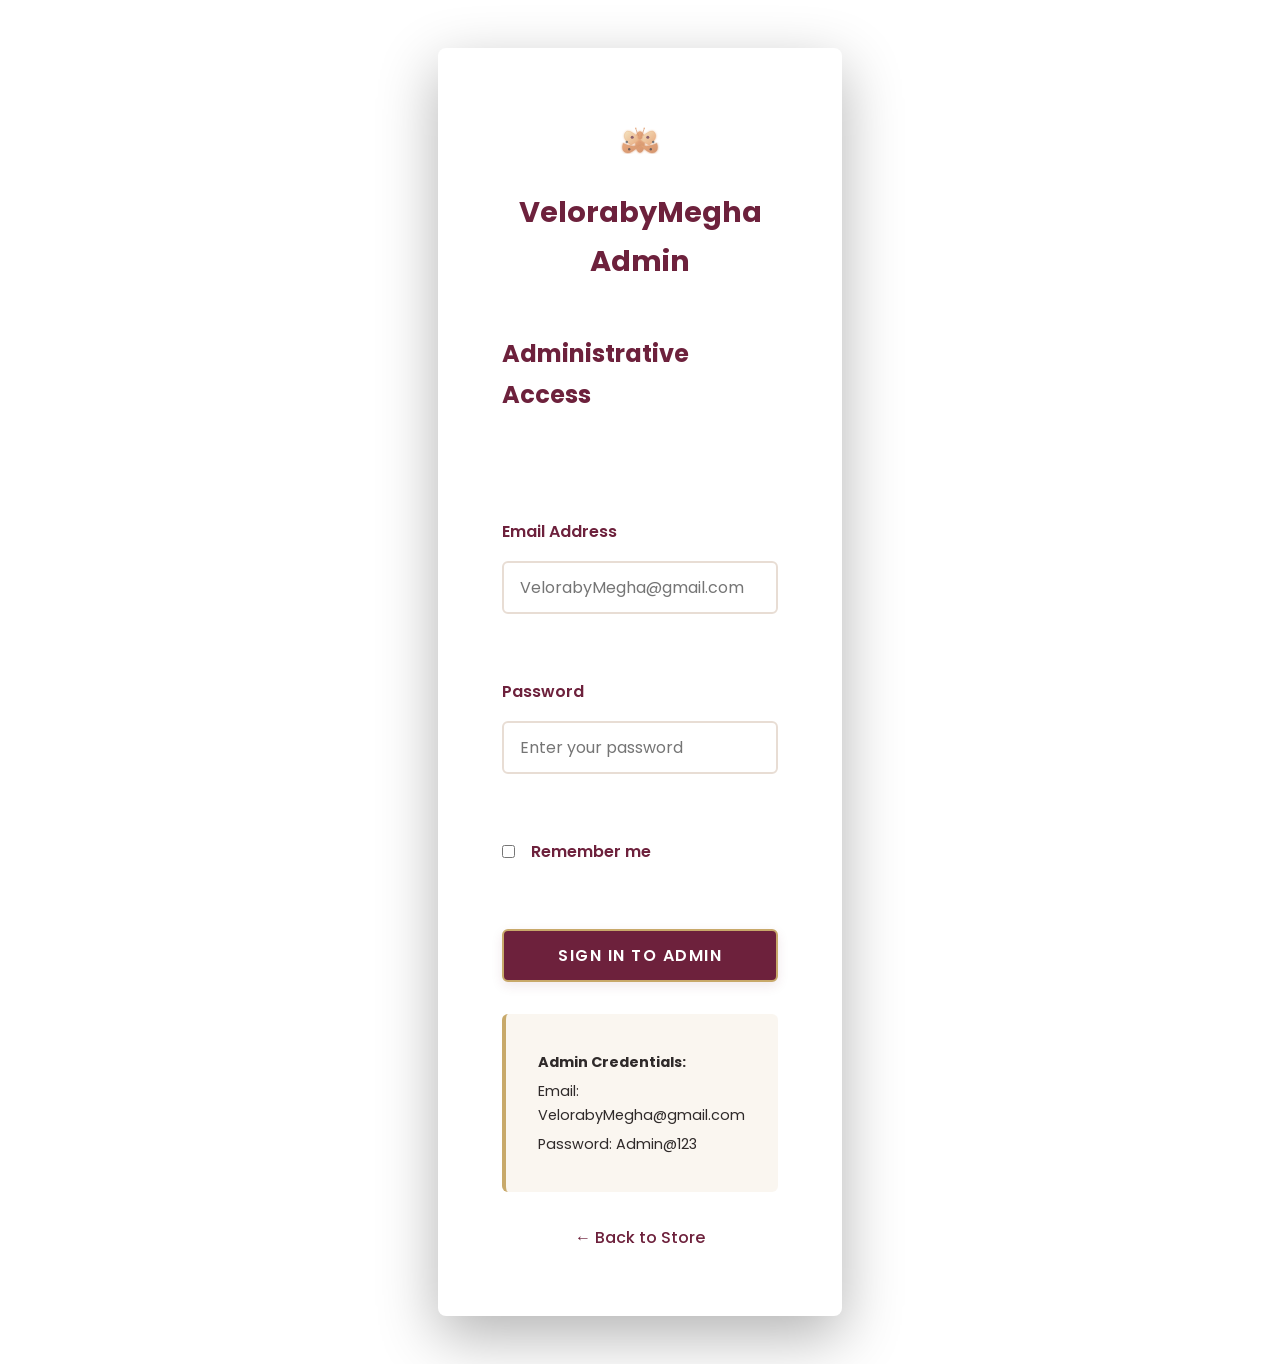
<file: admin/customers.html>
<!DOCTYPE html>
<html lang="en">
<head>
    <meta charset="UTF-8">
    <meta name="viewport" content="width=device-width, initial-scale=1.0">
    <title>Customers Management - VelorabyMegha Admin</title>
    <link rel="stylesheet" href="../admin/admin.css">
    <script src="../config.js"></script>
</head>
<body class="admin-dashboard">
    <!-- Admin Sidebar -->
    <aside class="admin-sidebar">
        <div class="admin-branding">
            <img src="../assets/images/logo/butterfly-logo.svg" alt="VelorabyMegha logo" class="brand-logo" data-logo-src="true" />
            <h2>Admin Panel</h2>
        </div>

        <nav class="admin-menu">
            <a href="dashboard.html" class="admin-menu-item" data-page="dashboard">
                <span class="menu-icon">📊</span> Dashboard
            </a>
            <a href="products.html" class="admin-menu-item" data-page="products">
                <span class="menu-icon">📦</span> Products
            </a>
            <a href="product-upload.html" class="admin-menu-item" data-page="product-upload">
                <span class="menu-icon">➕</span> Add Product
            </a>
            <a href="orders.html" class="admin-menu-item" data-page="orders">
                <span class="menu-icon">🛒</span> Orders
            </a>
            <a href="customers.html" class="admin-menu-item active" data-page="customers">
                <span class="menu-icon">👥</span> Customers
            </a>
            <a href="../index.html" class="admin-menu-item danger" id="logoutBtn">
                <span class="menu-icon">🚪</span> Logout
            </a>
        </nav>
    </aside>

    <!-- Admin Header -->
    <div class="admin-header">
        <div class="admin-title">
            <h1>Customers Management</h1>
        </div>
    </div>

    <!-- Admin Main Content -->
    <main class="admin-main">
        <div class="admin-container">
            <section class="dashboard-section">
                <div class="section-header">
                    <h2>All Customers</h2>
                </div>

                <table class="admin-table">
                    <thead>
                        <tr>
                            <th>Name</th>
                            <th>Email</th>
                            <th>Phone</th>
                            <th>Orders</th>
                            <th>Total Spent</th>
                            <th>Joined Date</th>
                            <th>Actions</th>
                        </tr>
                    </thead>
                    <tbody id="customersTableBody">
                        <tr>
                            <td colspan="7" class="empty-state">No customers yet</td>
                        </tr>
                    </tbody>
                </table>
            </section>

            <!-- Customer Statistics -->
            <section class="dashboard-section">
                <h2>Customer Statistics</h2>
                <div class="metrics-grid">
                    <div class="metric-card">
                        <div class="metric-icon">👥</div>
                        <div class="metric-content">
                            <h3>Total Customers</h3>
                            <p class="metric-value" id="totalCustomersMetric">0</p>
                        </div>
                    </div>
                    <div class="metric-card">
                        <div class="metric-icon">🆕</div>
                        <div class="metric-content">
                            <h3>This Month</h3>
                            <p class="metric-value" id="thisMonthCustomers">0</p>
                        </div>
                    </div>
                    <div class="metric-card">
                        <div class="metric-icon">💰</div>
                        <div class="metric-content">
                            <h3>Avg. Order Value</h3>
                            <p class="metric-value" id="avgOrderValue">₹0</p>
                        </div>
                    </div>
                    <div class="metric-card">
                        <div class="metric-icon">🏆</div>
                        <div class="metric-content">
                            <h3>Top Spender</h3>
                            <p class="metric-value" id="topSpender">-</p>
                        </div>
                    </div>
                </div>
            </section>
        </div>
    </main>

    <script src="../admin/admin.js"></script>
    <script src="../js/logo-init.js"></script>
    <script>
        document.addEventListener('DOMContentLoaded', function() {
            loadCustomersTable();
            loadCustomerStatistics();
        });

        function loadCustomersTable() {
            const customers = JSON.parse(localStorage.getItem('customers')) || [];
            const orders = JSON.parse(localStorage.getItem('orders')) || [];
            const tbody = document.getElementById('customersTableBody');

            if (customers.length === 0) {
                tbody.innerHTML = '<tr><td colspan="7" class="empty-state">No customers yet</td></tr>';
                return;
            }

            tbody.innerHTML = customers.map(customer => {
                const customerOrders = orders.filter(o => o.email === customer.email);
                const totalSpent = customerOrders.reduce((sum, o) => sum + o.total, 0);
                
                return `
                    <tr>
                        <td><strong>${customer.name}</strong></td>
                        <td>${customer.email}</td>
                        <td>${customer.phone || 'N/A'}</td>
                        <td>${customerOrders.length}</td>
                        <td>₹${totalSpent.toLocaleString('en-IN')}</td>
                        <td>${new Date(customer.createdAt).toLocaleDateString()}</td>
                        <td>
                            <button class="btn-view" onclick="viewCustomer('${customer.email}')">View</button>
                            <button class="btn-contact" onclick="contactCustomer('${customer.email}')">Contact</button>
                        </td>
                    </tr>
                `;
            }).join('');
        }

        function loadCustomerStatistics() {
            const customers = JSON.parse(localStorage.getItem('customers')) || [];
            const orders = JSON.parse(localStorage.getItem('orders')) || [];
            
            // Total customers
            document.getElementById('totalCustomersMetric').textContent = customers.length;
            
            // This month
            const thisMonth = customers.filter(c => {
                const date = new Date(c.createdAt);
                const now = new Date();
                return date.getMonth() === now.getMonth() && date.getFullYear() === now.getFullYear();
            }).length;
            document.getElementById('thisMonthCustomers').textContent = thisMonth;
            
            // Average order value
            if (orders.length > 0) {
                const avgOrder = orders.reduce((sum, o) => sum + o.total, 0) / orders.length;
                document.getElementById('avgOrderValue').textContent = '₹' + Math.round(avgOrder).toLocaleString('en-IN');
            }
            
            // Top spender
            if (orders.length > 0) {
                const customerSpending = {};
                orders.forEach(order => {
                    if (!customerSpending[order.email]) {
                        customerSpending[order.email] = 0;
                    }
                    customerSpending[order.email] += order.total;
                });
                
                const topSpenderEmail = Object.keys(customerSpending).reduce((a, b) => 
                    customerSpending[a] > customerSpending[b] ? a : b
                );
                
                const topCustomer = customers.find(c => c.email === topSpenderEmail);
                document.getElementById('topSpender').textContent = topCustomer ? topCustomer.name.split(' ')[0] : '-';
            }
        }

        function viewCustomer(email) {
            alert('View customer details - ' + email);
        }

        function contactCustomer(email) {
            alert('Send email to - ' + email);
        }
    </script>
</body>
</html>
</file>
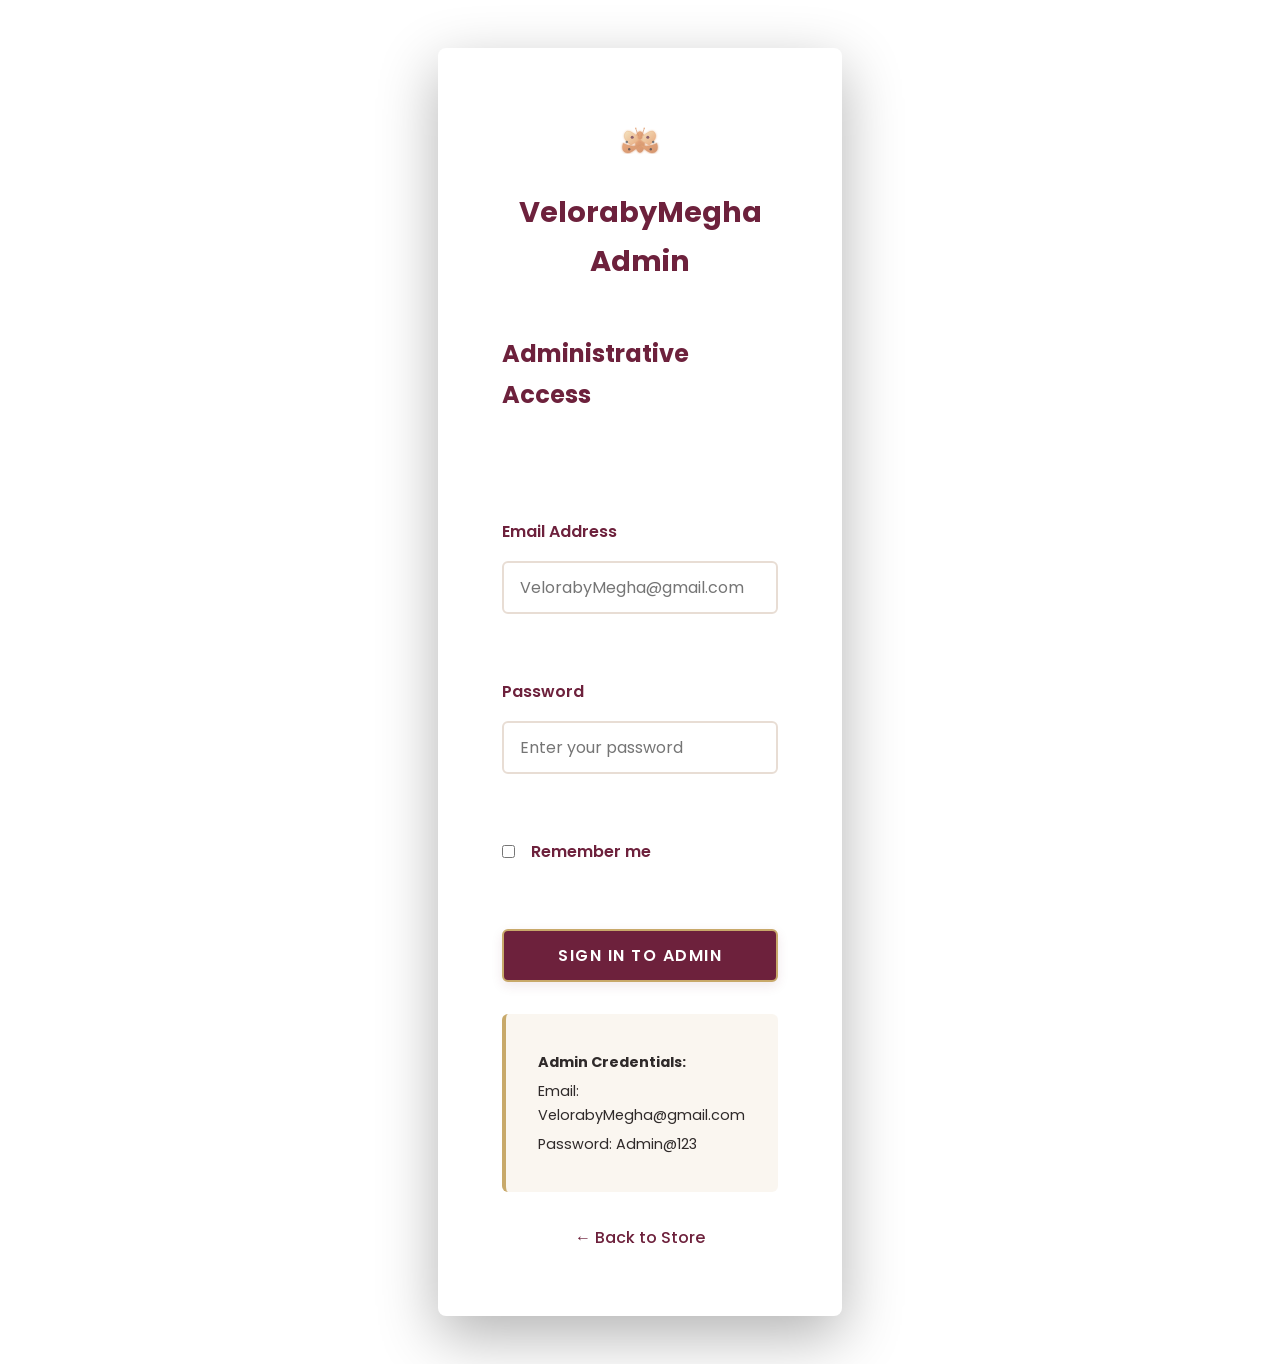
<file: admin/dashboard.html>
<!DOCTYPE html>
<html lang="en">
<head>
    <meta charset="UTF-8">
    <meta name="viewport" content="width=device-width, initial-scale=1.0">
    <title>Admin Dashboard - VelorabyMegha</title>
    <link rel="stylesheet" href="../admin/admin.css">
    <script src="../config.js"></script>
</head>
<body class="admin-dashboard">
    <!-- Admin Sidebar -->
    <aside class="admin-sidebar">
        <div class="admin-branding">
            <img src="../assets/images/logo/butterfly-logo.svg" alt="VelorabyMegha logo" class="brand-logo" data-logo-src="true" />
            <h2>Admin Panel</h2>
        </div>

        <nav class="admin-menu">
            <a href="dashboard.html" class="admin-menu-item active" data-page="dashboard">
                <span class="menu-icon">📊</span> Dashboard
            </a>
            <a href="products.html" class="admin-menu-item" data-page="products">
                <span class="menu-icon">📦</span> Products
            </a>
            <a href="product-upload.html" class="admin-menu-item" data-page="product-upload">
                <span class="menu-icon">➕</span> Add Product
            </a>
            <a href="orders.html" class="admin-menu-item" data-page="orders">
                <span class="menu-icon">🛒</span> Orders
            </a>
            <a href="customers.html" class="admin-menu-item" data-page="customers">
                <span class="menu-icon">👥</span> Customers
            </a>
            <a href="categories.html" class="admin-menu-item" data-page="categories">
                <span class="menu-icon">🏷️</span> Categories
            </a>
            <a href="coupons.html" class="admin-menu-item" data-page="coupons">
                <span class="menu-icon">🎟️</span> Coupons
            </a>
            <a href="gift-cards.html" class="admin-menu-item" data-page="gift-cards">
                <span class="menu-icon">🎁</span> Gift Cards
            </a>
            <a href="reviews.html" class="admin-menu-item" data-page="reviews">
                <span class="menu-icon">⭐</span> Reviews
            </a>
            <a href="banners.html" class="admin-menu-item" data-page="banners">
                <span class="menu-icon">🖼️</span> Banners
            </a>
            <a href="reports.html" class="admin-menu-item" data-page="reports">
                <span class="menu-icon">📈</span> Reports
            </a>
            <a href="../index.html" class="admin-menu-item danger" id="logoutBtn">
                <span class="menu-icon">🚪</span> Logout
            </a>
        </nav>
    </aside>

    <!-- Admin Header -->
    <div class="admin-header">
        <div class="admin-title">
            <h1>Dashboard</h1>
        </div>
        <div class="admin-profile">
            <span>Welcome, Admin</span>
            <div class="profile-avatar">A</div>
        </div>
    </div>

    <!-- Admin Main Content -->
    <main class="admin-main">
        <div class="admin-container">
            <!-- Key Metrics -->
            <section class="metrics-grid">
                <div class="metric-card">
                    <div class="metric-icon">📦</div>
                    <div class="metric-content">
                        <h3>Total Products</h3>
                        <p id="totalProducts" class="metric-value">0</p>
                    </div>
                </div>

                <div class="metric-card">
                    <div class="metric-icon">🛒</div>
                    <div class="metric-content">
                        <h3>Total Orders</h3>
                        <p id="totalOrders" class="metric-value">0</p>
                    </div>
                </div>

                <div class="metric-card">
                    <div class="metric-icon">💰</div>
                    <div class="metric-content">
                        <h3>Revenue</h3>
                        <p id="totalRevenue" class="metric-value">₹0</p>
                    </div>
                </div>

                <div class="metric-card">
                    <div class="metric-icon">👥</div>
                    <div class="metric-content">
                        <h3>Total Customers</h3>
                        <p id="totalCustomers" class="metric-value">0</p>
                    </div>
                </div>
            </section>

            <!-- Recent Orders -->
            <section class="dashboard-section">
                <div class="section-header">
                    <h2>Recent Orders</h2>
                    <a href="orders.html" class="view-all-link">View All →</a>
                </div>
                <table class="admin-table">
                    <thead>
                        <tr>
                            <th>Order ID</th>
                            <th>Customer</th>
                            <th>Amount</th>
                            <th>Status</th>
                            <th>Date</th>
                        </tr>
                    </thead>
                    <tbody id="recentOrdersTable">
                        <tr>
                            <td colspan="5" class="empty-state">No orders yet</td>
                        </tr>
                    </tbody>
                </table>
            </section>

            <!-- Recent Products -->
            <section class="dashboard-section">
                <div class="section-header">
                    <h2>Recent Products</h2>
                    <a href="products.html" class="view-all-link">View All →</a>
                </div>
                <div id="recentProducts" class="products-grid-admin">
                    <div class="empty-state">No products added yet</div>
                </div>
            </section>

            <!-- Sales Chart -->
            <section class="dashboard-section">
                <h2>Sales Overview</h2>
                <div id="salesChart" class="chart-placeholder">
                    <p>Chart will display sales data</p>
                </div>
            </section>
        </div>
    </main>

    <script src="../admin/admin.js"></script>
    <script src="../js/logo-init.js"></script>
</body>
</html>
</file>
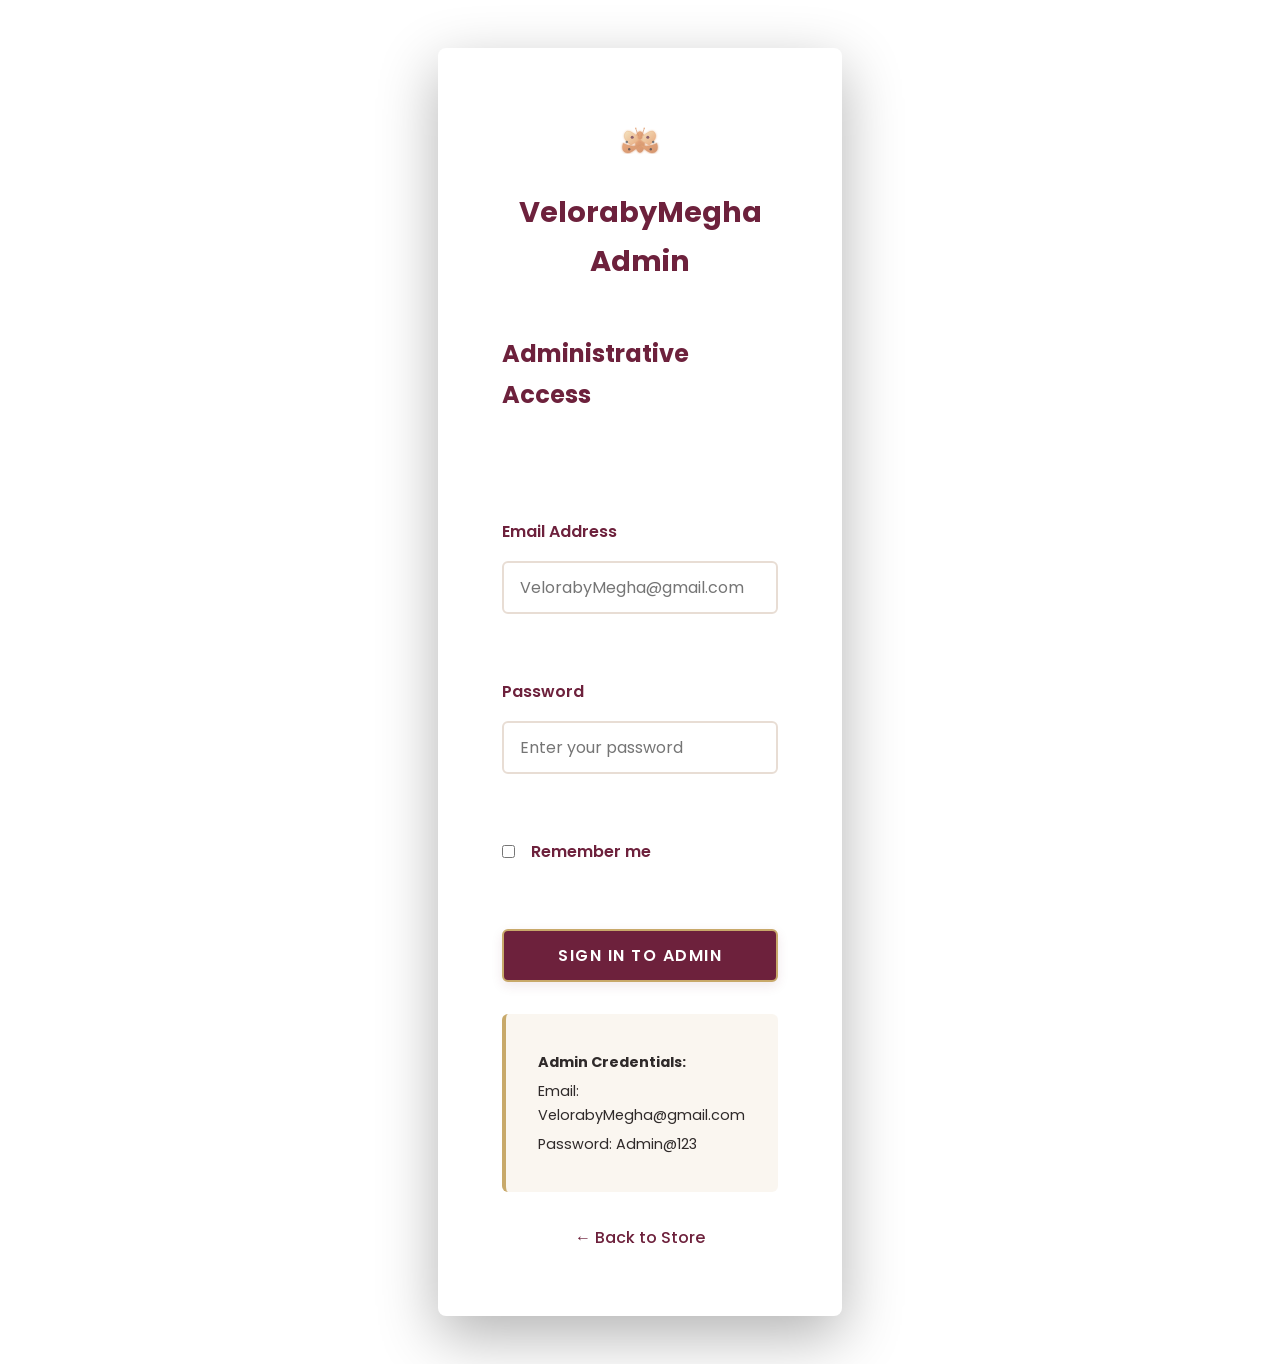
<file: admin/login.html>
<!DOCTYPE html>
<html lang="en">
<head>
    <meta charset="UTF-8">
    <meta name="viewport" content="width=device-width, initial-scale=1.0">
    <title>Admin Login - VelorabyMegha</title>
    <link rel="stylesheet" href="../style.css">
    <link rel="stylesheet" href="../admin/admin.css">
    <script src="../config.js"></script>
</head>
<body class="admin-login-page">
    <div class="admin-login-container">
        <div class="admin-login-card">
            <div class="admin-logo">
                <img src="../assets/images/logo/butterfly-logo.svg" alt="VelorabyMegha logo" class="brand-logo" data-logo-src="true" />
                <h1>VelorabyMegha Admin</h1>
            </div>
            
            <h2>Administrative Access</h2>
            <p>Enter your credentials to access the admin dashboard</p>

            <form id="adminLoginForm" class="admin-form">
                <div class="form-group">
                    <label for="adminEmail">Email Address</label>
                    <input type="email" id="adminEmail" name="adminEmail" placeholder="VelorabyMegha@gmail.com" required>
                </div>

                <div class="form-group">
                    <label for="adminPassword">Password</label>
                    <input type="password" id="adminPassword" name="adminPassword" placeholder="Enter your password" required>
                </div>

                <div class="form-group checkbox">
                    <input type="checkbox" id="rememberAdmin" name="rememberAdmin">
                    <label for="rememberAdmin">Remember me</label>
                </div>

                <button type="submit" class="btn btn-primary admin-login-btn">Sign In to Admin</button>
            </form>

            <div class="admin-info">
                <p><strong>Admin Credentials:</strong></p>
                <p>Email: VelorabyMegha@gmail.com</p>
                <p>Password: Admin@123</p>
            </div>

            <div class="admin-footer">
                <a href="../index.html">← Back to Store</a>
            </div>
        </div>
    </div>

    <script src="../admin/admin.js"></script>
    <script src="../js/logo-init.js"></script>
</body>
</html>
</file>
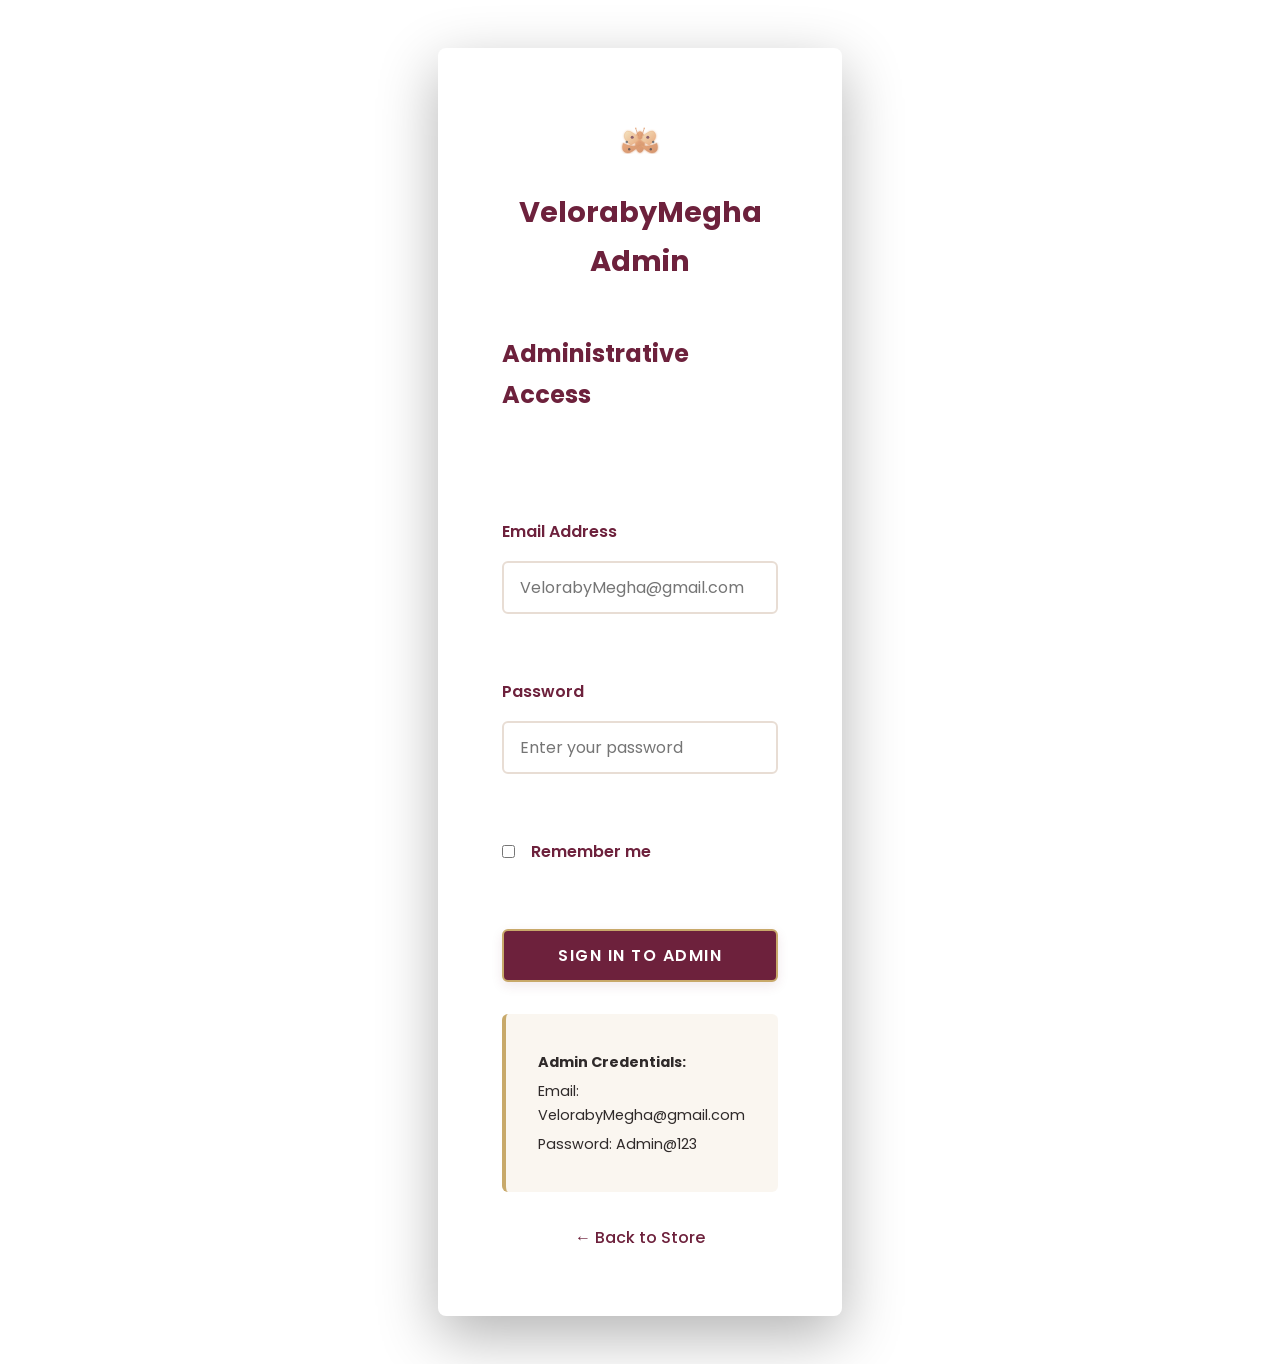
<file: admin/orders.html>
<!DOCTYPE html>
<html lang="en">
<head>
    <meta charset="UTF-8">
    <meta name="viewport" content="width=device-width, initial-scale=1.0">
    <title>Orders Management - VelorabyMegha Admin</title>
    <link rel="stylesheet" href="../admin/admin.css">
    <script src="../config.js"></script>
</head>
<body class="admin-dashboard">
    <!-- Admin Sidebar -->
    <aside class="admin-sidebar">
        <div class="admin-branding">
            <img src="../assets/images/logo/butterfly-logo.svg" alt="VelorabyMegha logo" class="brand-logo" data-logo-src="true" />
            <h2>Admin Panel</h2>
        </div>

        <nav class="admin-menu">
            <a href="dashboard.html" class="admin-menu-item" data-page="dashboard">
                <span class="menu-icon">📊</span> Dashboard
            </a>
            <a href="products.html" class="admin-menu-item" data-page="products">
                <span class="menu-icon">📦</span> Products
            </a>
            <a href="product-upload.html" class="admin-menu-item" data-page="product-upload">
                <span class="menu-icon">➕</span> Add Product
            </a>
            <a href="orders.html" class="admin-menu-item active" data-page="orders">
                <span class="menu-icon">🛒</span> Orders
            </a>
            <a href="customers.html" class="admin-menu-item" data-page="customers">
                <span class="menu-icon">👥</span> Customers
            </a>
            <a href="../index.html" class="admin-menu-item danger" id="logoutBtn">
                <span class="menu-icon">🚪</span> Logout
            </a>
        </nav>
    </aside>

    <!-- Admin Header -->
    <div class="admin-header">
        <div class="admin-title">
            <h1>Orders Management</h1>
        </div>
    </div>

    <!-- Admin Main Content -->
    <main class="admin-main">
        <div class="admin-container">
            <section class="dashboard-section">
                <div class="section-header">
                    <h2>All Orders</h2>
                </div>

                <table class="admin-table">
                    <thead>
                        <tr>
                            <th>Order ID</th>
                            <th>Customer</th>
                            <th>Email</th>
                            <th>Amount</th>
                            <th>Status</th>
                            <th>Date</th>
                            <th>Actions</th>
                        </tr>
                    </thead>
                    <tbody id="ordersTableBody">
                        <tr>
                            <td colspan="7" class="empty-state">No orders yet</td>
                        </tr>
                    </tbody>
                </table>
            </section>

            <!-- Order Statistics -->
            <section class="dashboard-section">
                <h2>Order Statistics</h2>
                <div class="metrics-grid">
                    <div class="metric-card">
                        <div class="metric-icon">📦</div>
                        <div class="metric-content">
                            <h3>Processing</h3>
                            <p class="metric-value" id="processingCount">0</p>
                        </div>
                    </div>
                    <div class="metric-card">
                        <div class="metric-icon">🚚</div>
                        <div class="metric-content">
                            <h3>Shipped</h3>
                            <p class="metric-value" id="shippedCount">0</p>
                        </div>
                    </div>
                    <div class="metric-card">
                        <div class="metric-icon">✅</div>
                        <div class="metric-content">
                            <h3>Delivered</h3>
                            <p class="metric-value" id="deliveredCount">0</p>
                        </div>
                    </div>
                    <div class="metric-card">
                        <div class="metric-icon">❌</div>
                        <div class="metric-content">
                            <h3>Cancelled</h3>
                            <p class="metric-value" id="cancelledCount">0</p>
                        </div>
                    </div>
                </div>
            </section>
        </div>
    </main>

    <script src="../admin/admin.js"></script>
    <script src="../js/logo-init.js"></script>
    <script>
        document.addEventListener('DOMContentLoaded', function() {
            loadOrdersTable();
            loadOrderStatistics();
        });

        function loadOrdersTable() {
            const orders = JSON.parse(localStorage.getItem('orders')) || [];
            const tbody = document.getElementById('ordersTableBody');

            if (orders.length === 0) {
                tbody.innerHTML = '<tr><td colspan="7" class="empty-state">No orders yet</td></tr>';
                return;
            }

            tbody.innerHTML = orders.reverse().map(order => `
                <tr>
                    <td><strong>${order.id}</strong></td>
                    <td>${order.customer}</td>
                    <td>${order.email}</td>
                    <td>₹${order.total.toLocaleString('en-IN')}</td>
                    <td><span class="status-badge ${order.status}">${order.status}</span></td>
                    <td>${new Date(order.date).toLocaleDateString()}</td>
                    <td>
                        <button class="btn-view" onclick="viewOrder('${order.id}')">View</button>
                        <button class="btn-update" onclick="updateOrderStatus('${order.id}')">Update</button>
                    </td>
                </tr>
            `).join('');
        }

        function loadOrderStatistics() {
            const orders = JSON.parse(localStorage.getItem('orders')) || [];
            
            const processingCount = orders.filter(o => o.status === 'processing').length;
            const shippedCount = orders.filter(o => o.status === 'shipped').length;
            const deliveredCount = orders.filter(o => o.status === 'delivered').length;
            const cancelledCount = orders.filter(o => o.status === 'cancelled').length;
            
            document.getElementById('processingCount').textContent = processingCount;
            document.getElementById('shippedCount').textContent = shippedCount;
            document.getElementById('deliveredCount').textContent = deliveredCount;
            document.getElementById('cancelledCount').textContent = cancelledCount;
        }

        function viewOrder(orderId) {
            alert('View order details - ' + orderId);
        }

        function updateOrderStatus(orderId) {
            const newStatus = prompt('Enter new status (processing/shipped/delivered/cancelled):');
            if (newStatus) {
                let orders = JSON.parse(localStorage.getItem('orders')) || [];
                const order = orders.find(o => o.id === orderId);
                if (order) {
                    order.status = newStatus;
                    localStorage.setItem('orders', JSON.stringify(orders));
                    loadOrdersTable();
                    loadOrderStatistics();
                }
            }
        }
    </script>
</body>
</html>
</file>
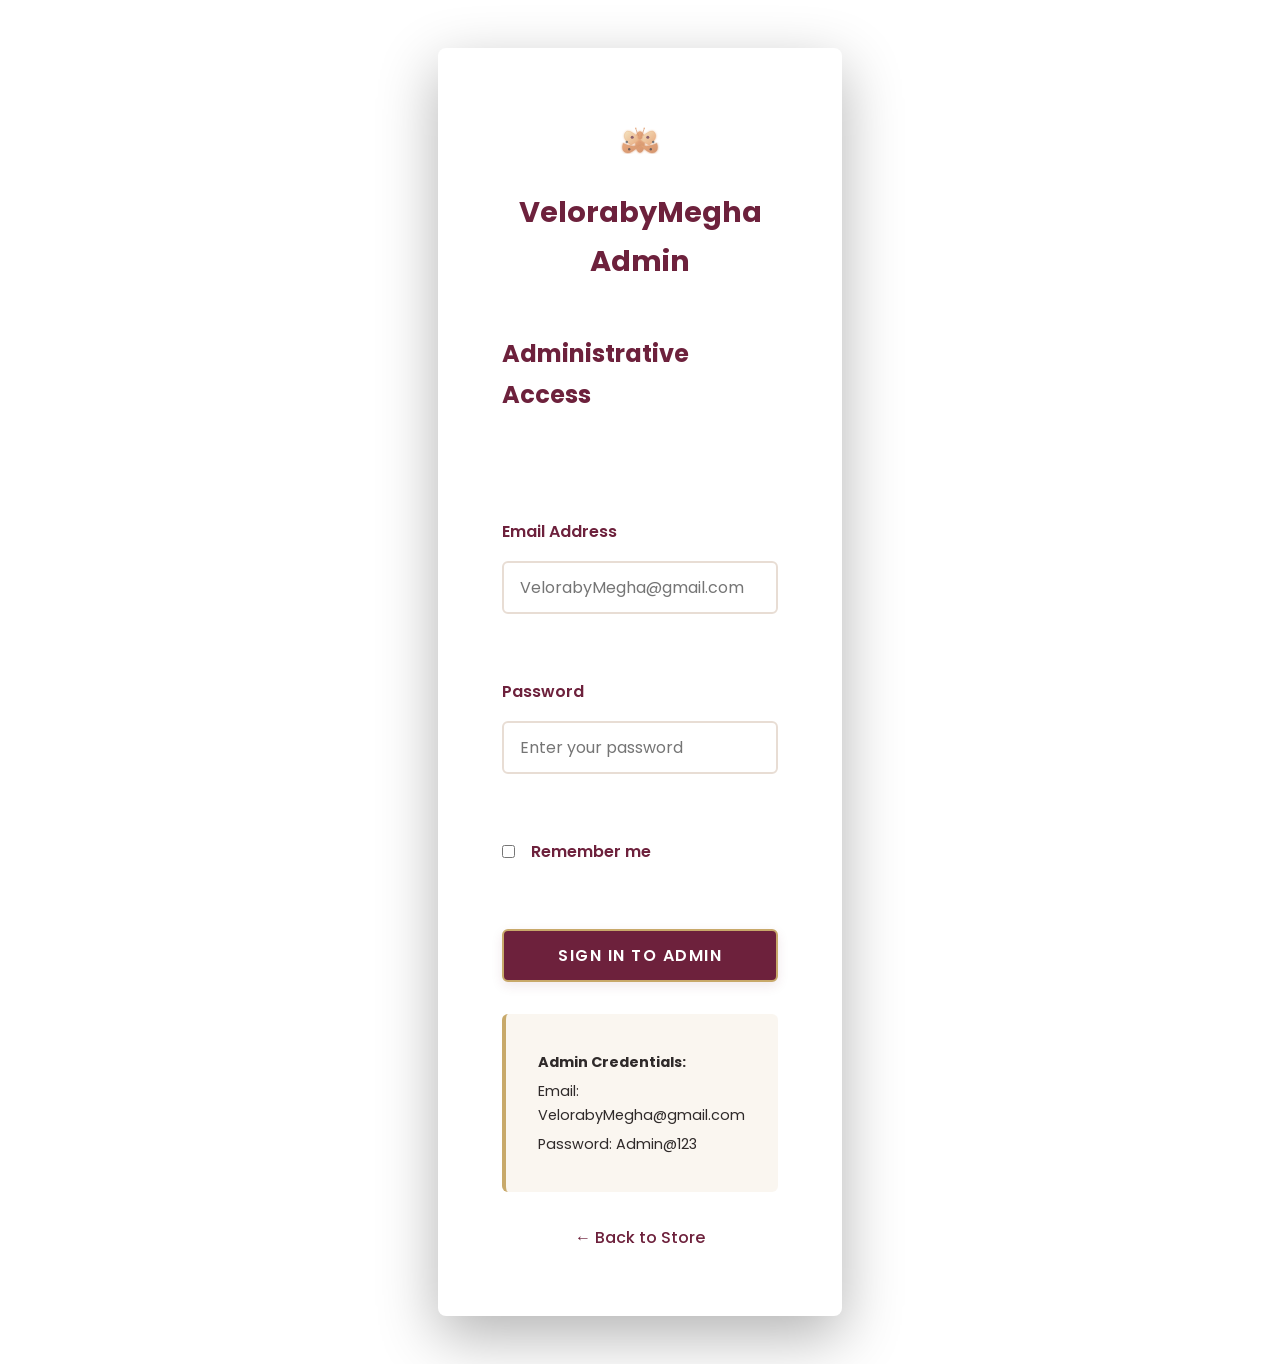
<file: admin/product-upload.html>
<!DOCTYPE html>
<html lang="en">
<head>
    <meta charset="UTF-8">
    <meta name="viewport" content="width=device-width, initial-scale=1.0">
    <title>Add Product - VelorabyMegha Admin</title>
    <link rel="stylesheet" href="../admin/admin.css">
</head>
<body class="admin-dashboard">
    <!-- Admin Sidebar -->
    <aside class="admin-sidebar">
        <div class="admin-branding">
            <h2>🏛️ Admin Panel</h2>
        </div>

        <nav class="admin-menu">
            <a href="dashboard.html" class="admin-menu-item" data-page="dashboard">
                <span class="menu-icon">📊</span> Dashboard
            </a>
            <a href="products.html" class="admin-menu-item" data-page="products">
                <span class="menu-icon">📦</span> Products
            </a>
            <a href="product-upload.html" class="admin-menu-item active" data-page="product-upload">
                <span class="menu-icon">➕</span> Add Product
            </a>
            <a href="orders.html" class="admin-menu-item" data-page="orders">
                <span class="menu-icon">🛒</span> Orders
            </a>
            <a href="customers.html" class="admin-menu-item" data-page="customers">
                <span class="menu-icon">👥</span> Customers
            </a>
            <a href="../index.html" class="admin-menu-item danger" id="logoutBtn">
                <span class="menu-icon">🚪</span> Logout
            </a>
        </nav>
    </aside>

    <!-- Admin Header -->
    <div class="admin-header">
        <div class="admin-title">
            <h1>Add New Product</h1>
        </div>
    </div>

    <!-- Admin Main Content -->
    <main class="admin-main">
        <div class="admin-container">
            <form id="productUploadForm" class="product-upload-form" enctype="multipart/form-data">
                <div class="form-section">
                    <h3>Basic Information</h3>
                    <div class="form-group">
                        <label>Product Name *</label>
                        <input type="text" id="productName" name="productName" required>
                    </div>

                    <div class="form-row">
                        <div class="form-group">
                            <label>Category *</label>
                            <select id="category" name="category" required>
                                <option value="">Select Category</option>
                                <option value="royal">Royal Collection</option>
                                <option value="premium">Premium Silk</option>
                                <option value="festive">Festive</option>
                                <option value="casual">Casual Wear</option>
                            </select>
                        </div>
                        <div class="form-group">
                            <label>Subcategory</label>
                            <input type="text" id="subcategory" name="subcategory">
                        </div>
                    </div>

                    <div class="form-group">
                        <label>Product Description *</label>
                        <textarea id="description" name="description" rows="6" required></textarea>
                    </div>

                    <div class="form-group">
                        <label>Product Images *</label>
                        <div class="file-upload">
                            <input type="file" id="productImages" name="productImages" multiple accept="image/*" required>
                            <div class="file-upload-hint">
                                <p>Drag and drop images here or click to select</p>
                                <p>Supported formats: JPG, PNG (Max 5MB each)</p>
                            </div>
                        </div>
                        <div id="imagePreview" class="image-preview"></div>
                    </div>
                </div>

                <div class="form-section">
                    <h3>Product Details</h3>
                    <div class="form-row">
                        <div class="form-group">
                            <label>Fabric *</label>
                            <select id="fabric" name="fabric" required>
                                <option value="">Select Fabric</option>
                                <option value="silk">Pure Silk</option>
                                <option value="cotton">Cotton</option>
                                <option value="blend">Silk Blend</option>
                                <option value="georgette">Georgette</option>
                            </select>
                        </div>
                        <div class="form-group">
                            <label>Color *</label>
                            <select id="color" name="color" required>
                                <option value="">Select Color</option>
                                <option value="emerald">Emerald Green</option>
                                <option value="maroon">Deep Maroon</option>
                                <option value="champagne">Champagne Gold</option>
                                <option value="ivory">Ivory</option>
                                <option value="sapphire">Sapphire Blue</option>
                            </select>
                        </div>
                    </div>

                    <div class="form-group">
                        <label>Available Sizes *</label>
                        <div class="size-selector">
                            <label><input type="checkbox" name="sizes" value="xs"> XS</label>
                            <label><input type="checkbox" name="sizes" value="s"> S</label>
                            <label><input type="checkbox" name="sizes" value="m"> M</label>
                            <label><input type="checkbox" name="sizes" value="l"> L</label>
                            <label><input type="checkbox" name="sizes" value="xl"> XL</label>
                            <label><input type="checkbox" name="sizes" value="xxl"> XXL</label>
                        </div>
                    </div>

                    <div class="form-group">
                        <label>Tags (comma separated)</label>
                        <input type="text" id="tags" name="tags" placeholder="e.g., embroidered, handcrafted, luxury">
                    </div>
                </div>

                <div class="form-section">
                    <h3>Pricing & Inventory</h3>
                    <div class="form-row">
                        <div class="form-group">
                            <label>Regular Price (₹) *</label>
                            <input type="number" id="price" name="price" min="0" step="0.01" required>
                        </div>
                        <div class="form-group">
                            <label>Discount Price (₹)</label>
                            <input type="number" id="discountPrice" name="discountPrice" min="0" step="0.01">
                        </div>
                    </div>

                    <div class="form-row">
                        <div class="form-group">
                            <label>Stock Quantity *</label>
                            <input type="number" id="stock" name="stock" min="0" required>
                        </div>
                        <div class="form-group">
                            <label>SKU *</label>
                            <input type="text" id="sku" name="sku" required>
                        </div>
                    </div>
                </div>

                <div class="form-section">
                    <h3>Product Status</h3>
                    <div class="checkbox-group">
                        <label>
                            <input type="checkbox" id="isFeatured" name="isFeatured">
                            Featured Product
                        </label>
                        <label>
                            <input type="checkbox" id="isBestseller" name="isBestseller">
                            Best Seller
                        </label>
                        <label>
                            <input type="checkbox" id="isNewArrival" name="isNewArrival">
                            New Arrival
                        </label>
                        <label>
                            <input type="checkbox" id="isPublished" name="isPublished" checked>
                            Published
                        </label>
                    </div>
                </div>

                <div class="form-actions">
                    <button type="button" class="btn btn-outline" id="previewBtn">Preview</button>
                    <button type="submit" class="btn btn-primary">Publish Product</button>
                </div>
            </form>
        </div>
    </main>

    <!-- Preview Modal -->
    <div id="previewModal" class="modal" style="display: none;">
        <div class="modal-content">
            <span class="close-modal">&times;</span>
            <h2>Product Preview</h2>
            <div id="previewContent" class="preview-content"></div>
        </div>
    </div>

    <script src="../admin/admin.js"></script>
</body>
</html>
</file>
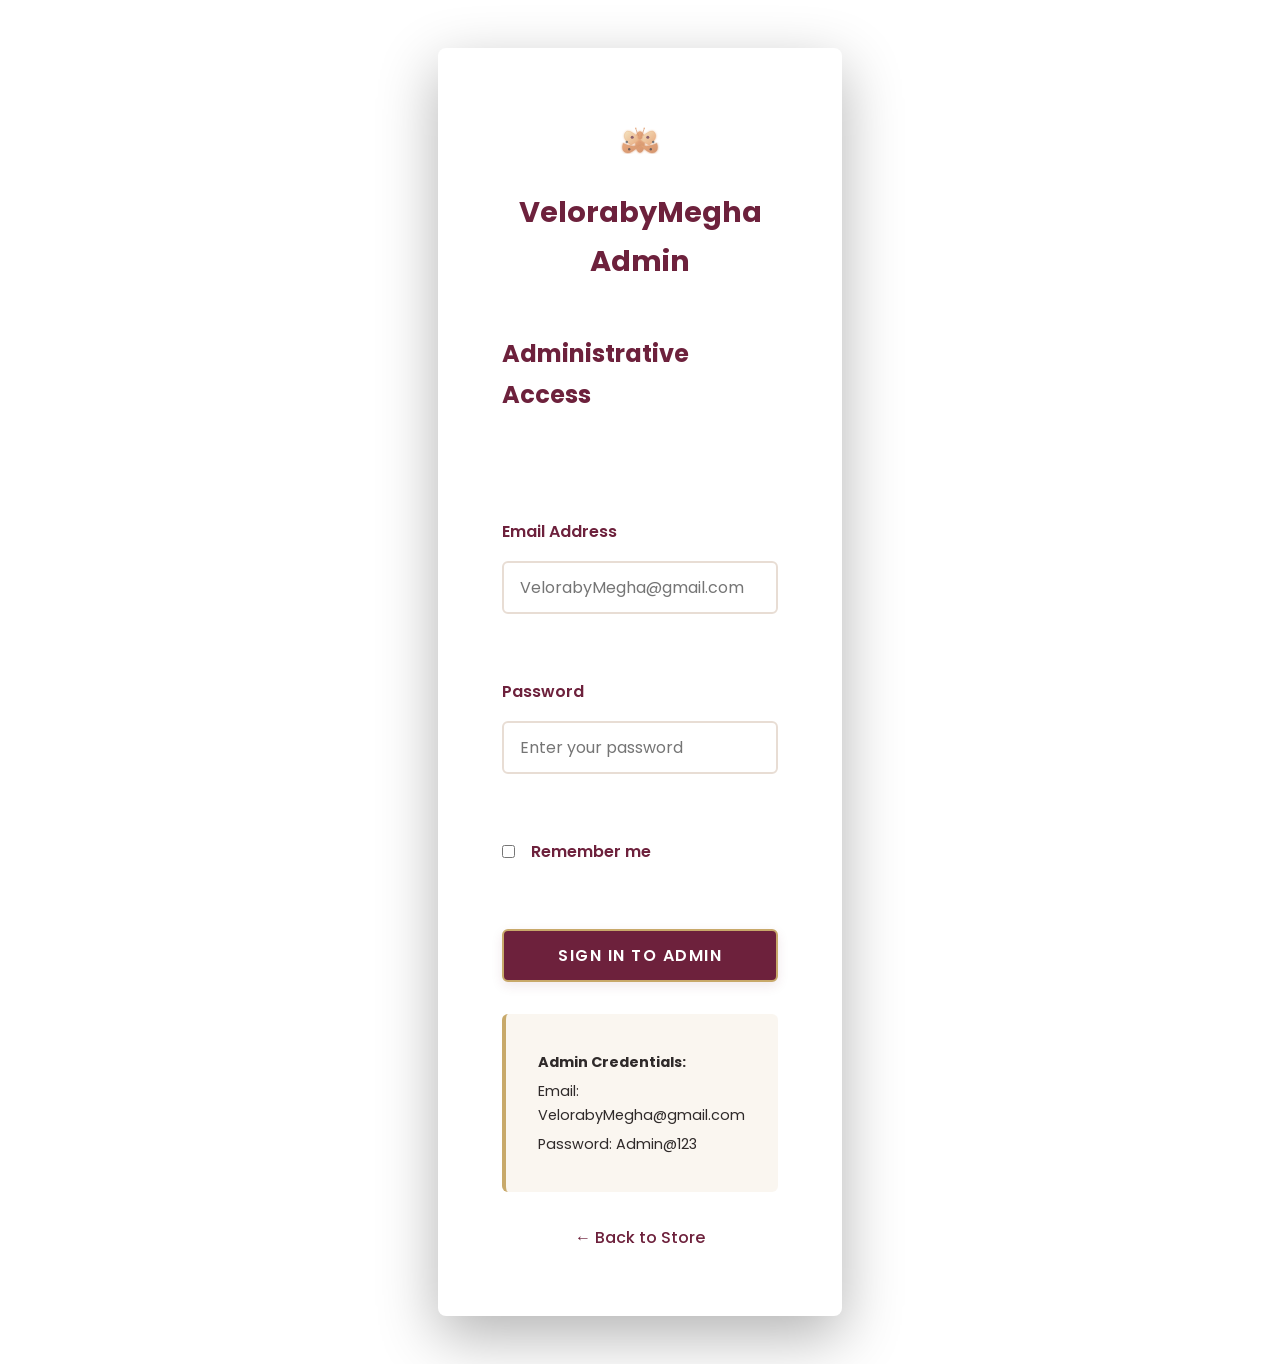
<file: admin/products.html>
<!DOCTYPE html>
<html lang="en">
<head>
    <meta charset="UTF-8">
    <meta name="viewport" content="width=device-width, initial-scale=1.0">
    <title>Products Management - VelorabyMegha Admin</title>
    <link rel="stylesheet" href="../admin/admin.css">
    <script src="../config.js"></script>
</head>
<body class="admin-dashboard">
    <!-- Admin Sidebar -->
    <aside class="admin-sidebar">
        <div class="admin-branding">
            <img src="../assets/images/logo/butterfly-logo.svg" alt="VelorabyMegha logo" class="brand-logo" data-logo-src="true" />
            <h2>Admin Panel</h2>
        </div>

        <nav class="admin-menu">
            <a href="dashboard.html" class="admin-menu-item" data-page="dashboard">
                <span class="menu-icon">📊</span> Dashboard
            </a>
            <a href="products.html" class="admin-menu-item active" data-page="products">
                <span class="menu-icon">📦</span> Products
            </a>
            <a href="product-upload.html" class="admin-menu-item" data-page="product-upload">
                <span class="menu-icon">➕</span> Add Product
            </a>
            <a href="orders.html" class="admin-menu-item" data-page="orders">
                <span class="menu-icon">🛒</span> Orders
            </a>
            <a href="customers.html" class="admin-menu-item" data-page="customers">
                <span class="menu-icon">👥</span> Customers
            </a>
            <a href="../index.html" class="admin-menu-item danger" id="logoutBtn">
                <span class="menu-icon">🚪</span> Logout
            </a>
        </nav>
    </aside>

    <!-- Admin Header -->
    <div class="admin-header">
        <div class="admin-title">
            <h1>Products Management</h1>
        </div>
    </div>

    <!-- Admin Main Content -->
    <main class="admin-main">
        <div class="admin-container">
            <section class="dashboard-section">
                <div class="section-header">
                    <h2>All Products</h2>
                    <a href="product-upload.html" class="btn btn-primary">+ Add New Product</a>
                </div>

                <table class="admin-table">
                    <thead>
                        <tr>
                            <th>SKU</th>
                            <th>Product Name</th>
                            <th>Category</th>
                            <th>Price</th>
                            <th>Stock</th>
                            <th>Status</th>
                            <th>Actions</th>
                        </tr>
                    </thead>
                    <tbody id="productsTableBody">
                        <tr>
                            <td colspan="7" class="empty-state">No products added yet. <a href="product-upload.html">Add one now</a></td>
                        </tr>
                    </tbody>
                </table>
            </section>
        </div>
    </main>

    <script src="../admin/admin.js"></script>
    <script src="../js/logo-init.js"></script>
    <script>
        document.addEventListener('DOMContentLoaded', function() {
            loadProductsTable();
        });

        function loadProductsTable() {
            const products = JSON.parse(localStorage.getItem('products')) || [];
            const tbody = document.getElementById('productsTableBody');

            if (products.length === 0) {
                tbody.innerHTML = '<tr><td colspan="7" class="empty-state">No products added yet. <a href="product-upload.html">Add one now</a></td></tr>';
                return;
            }

            tbody.innerHTML = products.map(product => `
                <tr>
                    <td>${product.sku || 'N/A'}</td>
                    <td>${product.name}</td>
                    <td>${product.category}</td>
                    <td>₹${product.price}</td>
                    <td>${product.stock || 0}</td>
                    <td>
                        <span class="status-badge ${product.isPublished ? 'published' : 'draft'}">
                            ${product.isPublished ? 'Published' : 'Draft'}
                        </span>
                    </td>
                    <td>
                        <button class="btn-edit" onclick="editProduct('${product.id}')">Edit</button>
                        <button class="btn-delete" onclick="deleteProduct('${product.id}')">Delete</button>
                    </td>
                </tr>
            `).join('');
        }

        function editProduct(productId) {
            // In a full app, navigate to edit form
            alert('Edit functionality - Navigate to product edit page');
        }

        function deleteProduct(productId) {
            if (confirm('Are you sure you want to delete this product?')) {
                let products = JSON.parse(localStorage.getItem('products')) || [];
                products = products.filter(p => p.id !== productId);
                localStorage.setItem('products', JSON.stringify(products));
                loadProductsTable();
            }
        }
    </script>
</body>
</html>
</file>
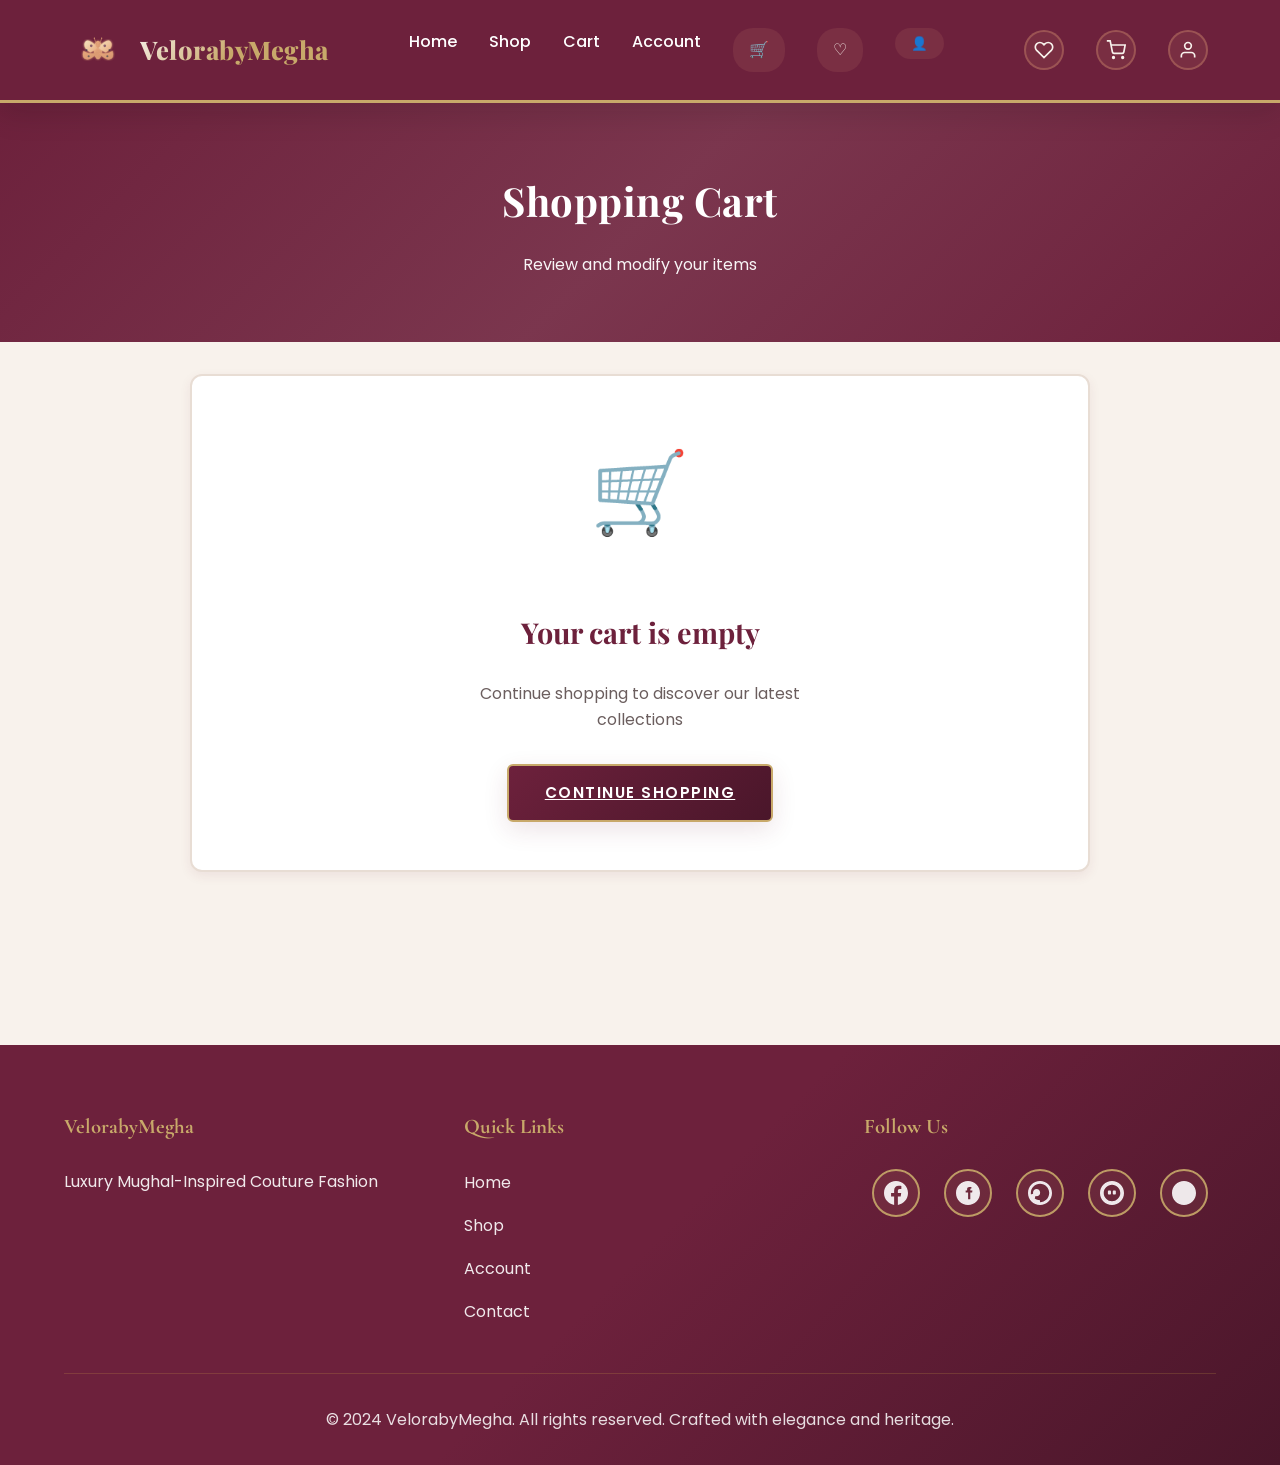
<file: shop/cart.html>
<!DOCTYPE html>
<html lang="en">
<head>
    <meta charset="UTF-8">
    <meta name="viewport" content="width=device-width, initial-scale=1.0">
    <title>Shopping Cart - VelorabyMegha</title>
    <link rel="stylesheet" href="../style.css">
    <link rel="stylesheet" href="../styles/shop.css">
    <script src="../config.js"></script>
</head>
<body>
    <!-- Navigation -->
    <nav class="navbar" id="navbar">
        <div class="nav-container">
            <a href="../index.html" class="nav-logo" aria-label="VelorabyMegha Home">
                <div class="logo-container">
                    <img src="../assets/images/logo/butterfly-logo.svg" alt="VelorabyMegha logo" class="brand-logo" data-logo-src="true" />
                </div>
                <span class="logo-text">VelorabyMegha</span>
            </a>
            <div class="nav-toggle" id="navToggle">
                <span></span>
                <span></span>
                <span></span>
            </div>
            <ul class="nav-menu" id="navMenu">
                <li><a href="../index.html" class="nav-link">Home</a></li>
                <li><a href="products.html" class="nav-link">Shop</a></li>
                <li><a href="cart.html" class="nav-link">Cart</a></li>
                <li><a href="../auth/profile.html" class="nav-link">Account</a></li>
                <li class="nav-divider"></li>
                <li><a href="cart.html" class="nav-link nav-cart">
                    <span class="cart-icon">🛒</span>
                    <span class="cart-text">Cart</span>
                </a></li>
                <li><a href="#" class="nav-link nav-wishlist" id="mobileWishlist">
                    <span class="wishlist-icon">♡</span>
                    <span class="wishlist-text">Wishlist</span>
                </a></li>
                <li><button class="nav-link nav-profile-btn" id="mobileProfileBtn" aria-label="Account Menu">
                    <span class="profile-icon">👤</span>
                    <span class="profile-text">Account</span>
                </button></li>
            </ul>

            <!-- Right Side Icons -->
            <div class="nav-icons">
                <a href="#" class="nav-icon wishlist-icon-header" id="wishlistToggle" aria-label="Wishlist">
                    <svg width="24" height="24" viewBox="0 0 24 24" fill="none" stroke="currentColor" stroke-width="2">
                        <path d="M20.84 4.61a5.5 5.5 0 0 0-7.78 0L12 5.67l-1.06-1.06a5.5 5.5 0 0 0-7.78 7.78l1.06 1.06L12 21.23l7.78-7.78 1.06-1.06a5.5 5.5 0 0 0 0-7.78z"></path>
                    </svg>
                    <span class="wishlist-badge" id="wishlistBadge">0</span>
                </a>

                <a href="cart.html" class="nav-icon cart-icon-header" aria-label="Shopping Cart">
                    <svg width="24" height="24" viewBox="0 0 24 24" fill="none" stroke="currentColor" stroke-width="2">
                        <circle cx="9" cy="21" r="1"></circle>
                        <circle cx="20" cy="21" r="1"></circle>
                        <path d="M1 1h4l2.68 13.39a2 2 0 0 0 2 1.61h9.72a2 2 0 0 0 2-1.61L23 6H6"></path>
                    </svg>
                </a>

                <!-- Profile Dropdown -->
                <div class="nav-profile-dropdown">
                    <button class="nav-icon profile-icon-header" id="profileToggle" aria-label="Profile Menu" aria-expanded="false">
                        <svg width="24" height="24" viewBox="0 0 24 24" fill="none" stroke="currentColor" stroke-width="2">
                            <path d="M20 21v-2a4 4 0 0 0-4-4H8a4 4 0 0 0-4 4v2"></path>
                            <circle cx="12" cy="7" r="4"></circle>
                        </svg>
                    </button>
                    <div class="profile-dropdown-menu" id="profileDropdown">
                        <a href="../auth/signin.html" class="dropdown-item">
                            <span class="dropdown-icon">👤</span>
                            <span>Sign In</span>
                        </a>
                        <a href="../auth/signup.html" class="dropdown-item">
                            <span class="dropdown-icon">📝</span>
                            <span>Sign Up</span>
                        </a>
                        <div class="dropdown-divider"></div>
                        <a href="../auth/forgot-password.html" class="dropdown-item">
                            <span class="dropdown-icon">🔑</span>
                            <span>Forgot Password</span>
                        </a>
                    </div>
                </div>
            </div>
        </div>
    </nav>

    <!-- Page Header -->
    <div class="page-header">
        <h1>Shopping Cart</h1>
        <p>Review and modify your items</p>
    </div>

    <!-- Cart Container -->
    <div class="cart-container">
        <div class="cart-wrapper">
            <!-- Cart Items -->
            <div class="cart-items-section">
                <div id="emptyCartMessage" class="empty-cart">
                    <div class="empty-cart-illustration">
                        🛒
                    </div>
                    <h2>Your cart is empty</h2>
                    <p>Continue shopping to discover our latest collections</p>
                    <a href="products.html" class="btn btn-primary">Continue Shopping</a>
                </div>

                <div id="cartProductsDisplay" style="display: none;">
                    <div class="cart-products-grid" id="cartProductsGrid">
                        <!-- Premium product cards will be loaded here -->
                    </div>
                </div>
            </div>

            <!-- Cart Summary -->
            <aside class="cart-summary" id="cartSummaryPanel" style="display: none;">
                <div class="summary-section">
                    <h3>Order Summary</h3>
                    <div class="summary-row">
                        <span>Subtotal</span>
                        <span id="subtotal">₹0</span>
                    </div>
                    <div class="summary-row">
                        <span>Discount</span>
                        <span id="discount">-₹0</span>
                    </div>
                    <div class="summary-row">
                        <span>Shipping</span>
                        <span id="shipping">FREE</span>
                    </div>
                    <div class="summary-row">
                        <span>Tax (18%)</span>
                        <span id="tax">₹0</span>
                    </div>
                    <div class="summary-divider"></div>
                    <div class="summary-total">
                        <span>Total</span>
                        <span id="total">₹0</span>
                    </div>
                </div>

                <div class="coupon-section">
                    <h4>Apply Coupon Code</h4>
                    <div class="coupon-input">
                        <input type="text" id="couponCode" placeholder="Enter coupon code">
                        <button id="applyCouponBtn" class="btn btn-outline">Apply</button>
                    </div>
                    <div id="couponMessage" style="display: none;"></div>
                </div>

                <div class="gift-card-section">
                    <h4>Gift Card</h4>
                    <div class="gift-card-input">
                        <input type="text" id="giftCard" placeholder="Enter gift card number">
                        <button id="applyGiftCardBtn" class="btn btn-outline">Apply</button>
                    </div>
                </div>

                <button id="checkoutBtn" class="btn btn-primary checkout-btn">Proceed to Checkout</button>
                <button id="clearCartBtn" class="btn btn-danger clear-cart-btn">Clear Cart</button>
                <a href="products.html" class="continue-shopping-link">Continue Shopping</a>

                <div class="security-badge">
                    <span>🔒</span> Secure checkout powered by industry-leading security
                </div>
            </aside>
        </div>
    </div>

    <!-- Footer -->
    <footer class="footer-luxury">
        <div class="container">
            <div class="footer-content">
                <div class="footer-section">
                    <h4>VelorabyMegha</h4>
                    <p>Luxury Mughal-Inspired Couture Fashion</p>
                </div>
                <div class="footer-section">
                    <h4>Quick Links</h4>
                    <ul>
                        <li><a href="../index.html">Home</a></li>
                        <li><a href="products.html">Shop</a></li>
                        <li><a href="../auth/signin.html">Account</a></li>
                        <li><a href="../index.html#contact">Contact</a></li>
                    </ul>
                </div>
                <div class="footer-section">
                    <h4>Follow Us</h4>
                    <div class="social-links">
                        <a href="https://www.facebook.com/velorabymegha" target="_blank" rel="noopener" class="social-icon">
                            <svg width="24" height="24" viewBox="0 0 24 24" fill="currentColor">
                                <path d="M24 12.073c0-6.627-5.373-12-12-12s-12 5.373-12 12c0 5.99 4.388 10.954 10.125 11.854v-8.385H7.078v-3.47h3.047V9.43c0-3.007 1.792-4.669 4.533-4.669 1.312 0 2.686.235 2.686.235v2.953H15.83c-1.491 0-1.956.925-1.956 1.874v2.25h3.328l-.532 3.47h-2.796v8.385C19.612 23.027 24 18.062 24 12.073z"/>
                            </svg>
                        </a>
                        <a href="https://www.instagram.com/velorabymegha" target="_blank" rel="noopener" class="social-icon">
                            <svg width="24" height="24" viewBox="0 0 24 24" fill="currentColor">
                                <path d="M12 0C5.373 0 0 5.373 0 12s5.373 12 12 12 12-5.373 12-12S18.627 0 12 0zm4.441 7.547h-1.436c-.57 0-.701.242-.701.811v1.062h2.121l-.276 2.141h-1.845v6.689h-2.206V11.561H9.654v-2.141h1.444V8.203c0-1.433.87-2.216 2.157-2.216 1.013 0 1.889.075 2.141.109v1.888z"/>
                            </svg>
                        </a>
                        <a href="https://www.pinterest.com/velorabymegha" target="_blank" rel="noopener" class="social-icon">
                            <svg width="24" height="24" viewBox="0 0 24 24" fill="currentColor">
                                <path d="M12 0C5.373 0 0 5.373 0 12s5.373 12 12 12 12-5.373 12-12S18.627 0 12 0zm0 19.138c-1.933 0-3.738-.574-5.251-1.56l.742-2.48c.351.084.718.13 1.095.13 1.968 0 3.566-1.598 3.566-3.566 0-1.968-1.598-3.566-3.566-3.566s-3.566 1.598-3.566 3.566c0 .377.046.744.13 1.095l-2.48.742C3.422 15.738 2.862 14.933 2.862 12c0-5.076 4.196-9.172 9.172-9.172 5.076 0 9.172 4.196 9.172 9.172 0 5.076-4.196 9.172-9.172 9.172z"/>
                            </svg>
                        </a>
                        <a href="https://wa.me/917401393834" target="_blank" rel="noopener" class="social-icon">
                            <svg width="24" height="24" viewBox="0 0 24 24" fill="currentColor">
                                <path d="M12 0C5.373 0 0 5.373 0 12s5.373 12 12 12 12-5.373 12-12S18.627 0 12 0zm0 20.286c-4.532 0-8.286-3.754-8.286-8.286S7.468 3.714 12 3.714s8.286 3.754 8.286 8.286-3.754 8.286-8.286 8.286zm3.857-9.857c0-.572-.454-1.026-1.026-1.026h-1.026c-.572 0-1.026.454-1.026 1.026v2.052c0 .572.454 1.026 1.026 1.026h1.026c.572 0 1.026-.454 1.026-1.026v-2.052zm-4.883 0c0-.572-.454-1.026-1.026-1.026h-1.026c-.572 0-1.026.454-1.026 1.026v2.052c0 .572.454 1.026 1.026 1.026h1.026c.572 0 1.026-.454 1.026-1.026v-2.052z"/>
                            </svg>
                        </a>
                        <a href="https://www.youtube.com/@velorabymegha" target="_blank" rel="noopener" class="social-icon">
                            <svg width="24" height="24" viewBox="0 0 24 24" fill="currentColor">
                                <path d="M12 0C5.373 0 0 5.373 0 12s5.373 12 12 12 12-5.373 12-12S18.627 0 12 0zm5.146 10.646l-6-3.5c-.324-.188-.73-.188-1.053 0-.324.188-.546.527-.546.911v7c0 .384.222.723.546.911.162.094.34.141.527.141.186 0 .365-.047.526-.141l6-3.5c.325-.188.545-.527.545-.911s-.22-.723-.545-.911z"/>
                            </svg>
                        </a>
                    </div>
                </div>
            </div>
            <div class="footer-bottom">
                <p>&copy; 2024 VelorabyMegha. All rights reserved. Crafted with elegance and heritage.</p>
            </div>
        </div>
    </footer>

    <script src="../script.js"></script>
    <script src="../js/cart.js"></script>
    <script src="../js/logo-init.js"></script>
</body>
</html>
</file>
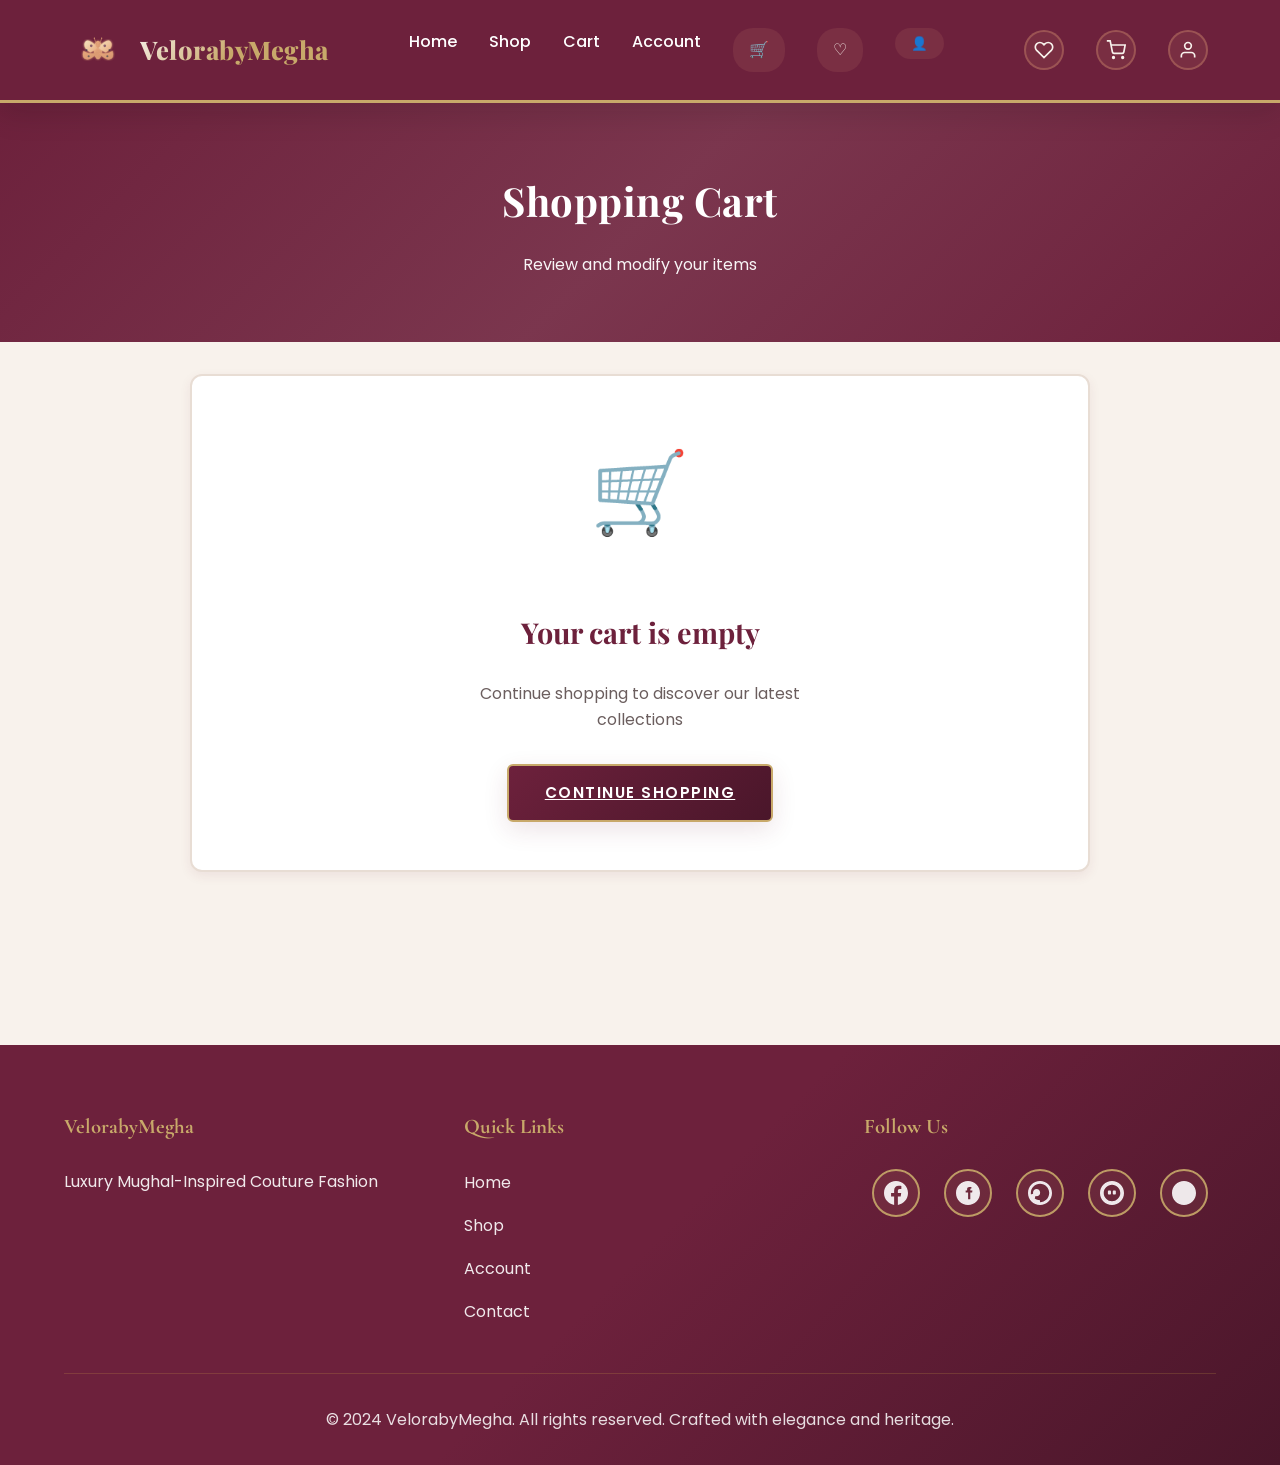
<file: shop/checkout.html>
<!DOCTYPE html>
<html lang="en">
<head>
    <meta charset="UTF-8">
    <meta name="viewport" content="width=device-width, initial-scale=1.0">
    <title>Checkout - VelorabyMegha</title>
    <link rel="stylesheet" href="../style.css">
    <link rel="stylesheet" href="../styles/checkout.css">
    <script src="../config.js"></script>
</head>
<body>
    <!-- Navigation -->
    <nav class="navbar" id="navbar">
        <div class="nav-container">
            <a href="../index.html" class="nav-logo" aria-label="VelorabyMegha Home">
                <div class="logo-container">
                    <img src="../assets/images/logo/butterfly-logo.svg" alt="VelorabyMegha logo" class="brand-logo" data-logo-src="true" />
                </div>
                <span class="logo-text">VelorabyMegha</span>
            </a>
            <div class="nav-toggle" id="navToggle">
                <span></span>
                <span></span>
                <span></span>
            </div>
            <ul class="nav-menu" id="navMenu">
                <li><a href="../index.html" class="nav-link">Home</a></li>
                <li><a href="products.html" class="nav-link">Shop</a></li>
                <li><a href="cart.html" class="nav-link">Cart</a></li>
                <li><a href="../auth/profile.html" class="nav-link">Account</a></li>
                <li class="nav-divider"></li>
                <li><a href="cart.html" class="nav-link nav-cart">
                    <span class="cart-icon">🛒</span>
                    <span class="cart-text">Cart</span>
                </a></li>
                <li><a href="#" class="nav-link nav-wishlist" id="mobileWishlist">
                    <span class="wishlist-icon">♡</span>
                    <span class="wishlist-text">Wishlist</span>
                </a></li>
                <li><button class="nav-link nav-profile-btn" id="mobileProfileBtn" aria-label="Account Menu">
                    <span class="profile-icon">👤</span>
                    <span class="profile-text">Account</span>
                </button></li>
            </ul>

            <!-- Right Side Icons -->
            <div class="nav-icons">
                <a href="#" class="nav-icon wishlist-icon-header" id="wishlistToggle" aria-label="Wishlist">
                    <svg width="24" height="24" viewBox="0 0 24 24" fill="none" stroke="currentColor" stroke-width="2">
                        <path d="M20.84 4.61a5.5 5.5 0 0 0-7.78 0L12 5.67l-1.06-1.06a5.5 5.5 0 0 0-7.78 7.78l1.06 1.06L12 21.23l7.78-7.78 1.06-1.06a5.5 5.5 0 0 0 0-7.78z"></path>
                    </svg>
                    <span class="wishlist-badge" id="wishlistBadge">0</span>
                </a>

                <a href="cart.html" class="nav-icon cart-icon-header" aria-label="Shopping Cart">
                    <svg width="24" height="24" viewBox="0 0 24 24" fill="none" stroke="currentColor" stroke-width="2">
                        <circle cx="9" cy="21" r="1"></circle>
                        <circle cx="20" cy="21" r="1"></circle>
                        <path d="M1 1h4l2.68 13.39a2 2 0 0 0 2 1.61h9.72a2 2 0 0 0 2-1.61L23 6H6"></path>
                    </svg>
                </a>

                <!-- Profile Dropdown -->
                <div class="nav-profile-dropdown">
                    <button class="nav-icon profile-icon-header" id="profileToggle" aria-label="Profile Menu" aria-expanded="false">
                        <svg width="24" height="24" viewBox="0 0 24 24" fill="none" stroke="currentColor" stroke-width="2">
                            <path d="M20 21v-2a4 4 0 0 0-4-4H8a4 4 0 0 0-4 4v2"></path>
                            <circle cx="12" cy="7" r="4"></circle>
                        </svg>
                    </button>
                    <div class="profile-dropdown-menu" id="profileDropdown">
                        <a href="../auth/signin.html" class="dropdown-item">
                            <span class="dropdown-icon">👤</span>
                            <span>Sign In</span>
                        </a>
                        <a href="../auth/signup.html" class="dropdown-item">
                            <span class="dropdown-icon">📝</span>
                            <span>Sign Up</span>
                        </a>
                        <div class="dropdown-divider"></div>
                        <a href="../auth/forgot-password.html" class="dropdown-item">
                            <span class="dropdown-icon">🔑</span>
                            <span>Forgot Password</span>
                        </a>
                    </div>
                </div>
            </div>
        </div>
    </nav>

    <!-- Checkout Steps -->
    <div class="checkout-container">
        <div class="checkout-progress">
            <div class="progress-step active">
                <span class="step-number">1</span>
                <span class="step-label">Shipping</span>
            </div>
            <div class="progress-line"></div>
            <div class="progress-step">
                <span class="step-number">2</span>
                <span class="step-label">Payment</span>
            </div>
            <div class="progress-line"></div>
            <div class="progress-step">
                <span class="step-number">3</span>
                <span class="step-label">Confirmation</span>
            </div>
        </div>

        <div class="checkout-wrapper">
            <!-- Shipping Step -->
            <div id="shippingStep" class="checkout-section active">
                <h2>Shipping Information</h2>
                
                <div class="address-form">
                    <h3>Billing Address</h3>
                    <form id="billingForm">
                        <div class="form-row">
                            <div class="form-group">
                                <label>First Name *</label>
                                <input type="text" id="billFirstName" required>
                            </div>
                            <div class="form-group">
                                <label>Last Name *</label>
                                <input type="text" id="billLastName" required>
                            </div>
                        </div>
                        <div class="form-row full">
                            <div class="form-group">
                                <label>Email *</label>
                                <input type="email" id="billEmail" required>
                            </div>
                        </div>
                        <div class="form-row full">
                            <div class="form-group">
                                <label>Phone Number *</label>
                                <input type="tel" id="billPhone" required>
                            </div>
                        </div>
                        <div class="form-row full">
                            <div class="form-group">
                                <label>Address *</label>
                                <input type="text" id="billAddress" required>
                            </div>
                        </div>
                        <div class="form-row">
                            <div class="form-group">
                                <label>City *</label>
                                <input type="text" id="billCity" required>
                            </div>
                            <div class="form-group">
                                <label>State *</label>
                                <input type="text" id="billState" required>
                            </div>
                        </div>
                        <div class="form-row full">
                            <div class="form-group">
                                <label>Postal Code *</label>
                                <input type="text" id="billPostal" required>
                            </div>
                        </div>
                        <label class="checkbox-label">
                            <input type="checkbox" id="sameAsShipping">
                            Shipping address same as billing
                        </label>
                    </form>

                    <h3>Shipping Address</h3>
                    <form id="shippingForm" style="display: none;">
                        <div class="form-row">
                            <div class="form-group">
                                <label>First Name *</label>
                                <input type="text" id="shipFirstName" required>
                            </div>
                            <div class="form-group">
                                <label>Last Name *</label>
                                <input type="text" id="shipLastName" required>
                            </div>
                        </div>
                        <div class="form-row full">
                            <div class="form-group">
                                <label>Address *</label>
                                <input type="text" id="shipAddress" required>
                            </div>
                        </div>
                        <div class="form-row">
                            <div class="form-group">
                                <label>City *</label>
                                <input type="text" id="shipCity" required>
                            </div>
                            <div class="form-group">
                                <label>State *</label>
                                <input type="text" id="shipState" required>
                            </div>
                        </div>
                        <div class="form-row full">
                            <div class="form-group">
                                <label>Postal Code *</label>
                                <input type="text" id="shipPostal" required>
                            </div>
                        </div>
                    </form>

                    <h3>Shipping Method</h3>
                    <div class="shipping-methods">
                        <label class="shipping-option">
                            <input type="radio" name="shipping" value="standard" checked>
                            <div class="shipping-info">
                                <span>Standard Shipping (5-7 days)</span>
                                <span class="shipping-cost">FREE</span>
                            </div>
                        </label>
                        <label class="shipping-option">
                            <input type="radio" name="shipping" value="express">
                            <div class="shipping-info">
                                <span>Express Shipping (2-3 days)</span>
                                <span class="shipping-cost">₹500</span>
                            </div>
                        </label>
                        <label class="shipping-option">
                            <input type="radio" name="shipping" value="overnight">
                            <div class="shipping-info">
                                <span>Overnight Shipping (Next Day)</span>
                                <span class="shipping-cost">₹1000</span>
                            </div>
                        </label>
                    </div>
                </div>

                <button id="continueToPaymentBtn" class="btn btn-primary">Continue to Payment</button>
            </div>

            <!-- Payment Step -->
            <div id="paymentStep" class="checkout-section">
                <h2>Payment Information</h2>

                <div class="payment-methods">
                    <h3>Select Payment Method</h3>
                    
                    <label class="payment-option">
                        <input type="radio" name="payment" value="card" checked>
                        <span class="payment-label">💳 Credit/Debit Card</span>
                    </label>

                    <div id="cardForm" class="payment-form">
                        <div class="form-row full">
                            <div class="form-group">
                                <label>Cardholder Name *</label>
                                <input type="text" id="cardName" required>
                            </div>
                        </div>
                        <div class="form-row full">
                            <div class="form-group">
                                <label>Card Number *</label>
                                <input type="text" id="cardNumber" placeholder="1234 5678 9012 3456" maxlength="19" required>
                            </div>
                        </div>
                        <div class="form-row">
                            <div class="form-group">
                                <label>Expiry Date *</label>
                                <input type="text" id="cardExpiry" placeholder="MM/YY" maxlength="5" required>
                            </div>
                            <div class="form-group">
                                <label>CVV *</label>
                                <input type="text" id="cardCVV" placeholder="123" maxlength="3" required>
                            </div>
                        </div>
                    </div>

                    <label class="payment-option">
                        <input type="radio" name="payment" value="upi">
                        <span class="payment-label">📱 UPI (Google Pay, PhonePe, Paytm)</span>
                    </label>

                    <div id="upiForm" class="payment-form" style="display: none;">
                        <div class="form-group">
                            <label>UPI ID *</label>
                            <input type="text" id="upiId" placeholder="yourname@upi" required>
                        </div>
                    </div>

                    <label class="payment-option">
                        <input type="radio" name="payment" value="netbanking">
                        <span class="payment-label">🏦 Net Banking</span>
                    </label>

                    <div id="netbankingForm" class="payment-form" style="display: none;">
                        <div class="form-group">
                            <label>Select Bank *</label>
                            <select id="bankSelect" required>
                                <option>Choose your bank...</option>
                                <option>HDFC Bank</option>
                                <option>ICICI Bank</option>
                                <option>Axis Bank</option>
                                <option>SBI Bank</option>
                                <option>Other Banks</option>
                            </select>
                        </div>
                    </div>

                    <label class="payment-option">
                        <input type="radio" name="payment" value="wallet">
                        <span class="payment-label">💰 Digital Wallet</span>
                    </label>

                    <div id="walletForm" class="payment-form" style="display: none;">
                        <div class="form-group">
                            <label>Select Wallet *</label>
                            <select id="walletSelect" required>
                                <option>Choose wallet...</option>
                                <option>Amazon Pay</option>
                                <option>Google Pay</option>
                                <option>Paytm Wallet</option>
                                <option>PhonePe</option>
                            </select>
                        </div>
                    </div>
                </div>

                <div class="save-card-option">
                    <label>
                        <input type="checkbox" id="savePaymentMethod">
                        Save this payment method for future purchases
                    </label>
                </div>

                <div class="form-row">
                    <button id="backToShippingBtn" class="btn btn-outline">Back</button>
                    <button id="processPaymentBtn" class="btn btn-primary">Process Payment</button>
                </div>
            </div>

            <!-- Confirmation Step -->
            <div id="confirmationStep" class="checkout-section">
                <div class="order-confirmation">
                    <div class="success-icon">✓</div>
                    <h2>Order Confirmed!</h2>
                    <p>Thank you for your purchase</p>
                    <p class="order-number">Order ID: <span id="orderId">#12345</span></p>
                    <p class="confirmation-message">We've sent you an email with your order details. Track your order status anytime from your profile.</p>
                    <a href="../auth/profile.html" class="btn btn-primary">View My Orders</a>
                    <a href="products.html" class="btn btn-outline">Continue Shopping</a>
                </div>
            </div>
        </div>

        <!-- Order Summary Sidebar -->
        <aside class="checkout-summary">
            <h3>Order Summary</h3>
            <div id="checkoutOrderItems"></div>
            <div class="summary-row">
                <span>Subtotal</span>
                <span id="checkoutSubtotal">₹0</span>
            </div>
            <div class="summary-row">
                <span>Shipping</span>
                <span id="checkoutShipping">FREE</span>
            </div>
            <div class="summary-row">
                <span>Tax</span>
                <span id="checkoutTax">₹0</span>
            </div>
            <div class="summary-divider"></div>
            <div class="summary-total">
                <span>Total</span>
                <span id="checkoutTotal">₹0</span>
            </div>
        </aside>
    </div>

    <script src="../js/checkout.js"></script>
    <script src="../js/logo-init.js"></script>
</body>
</html>
</file>
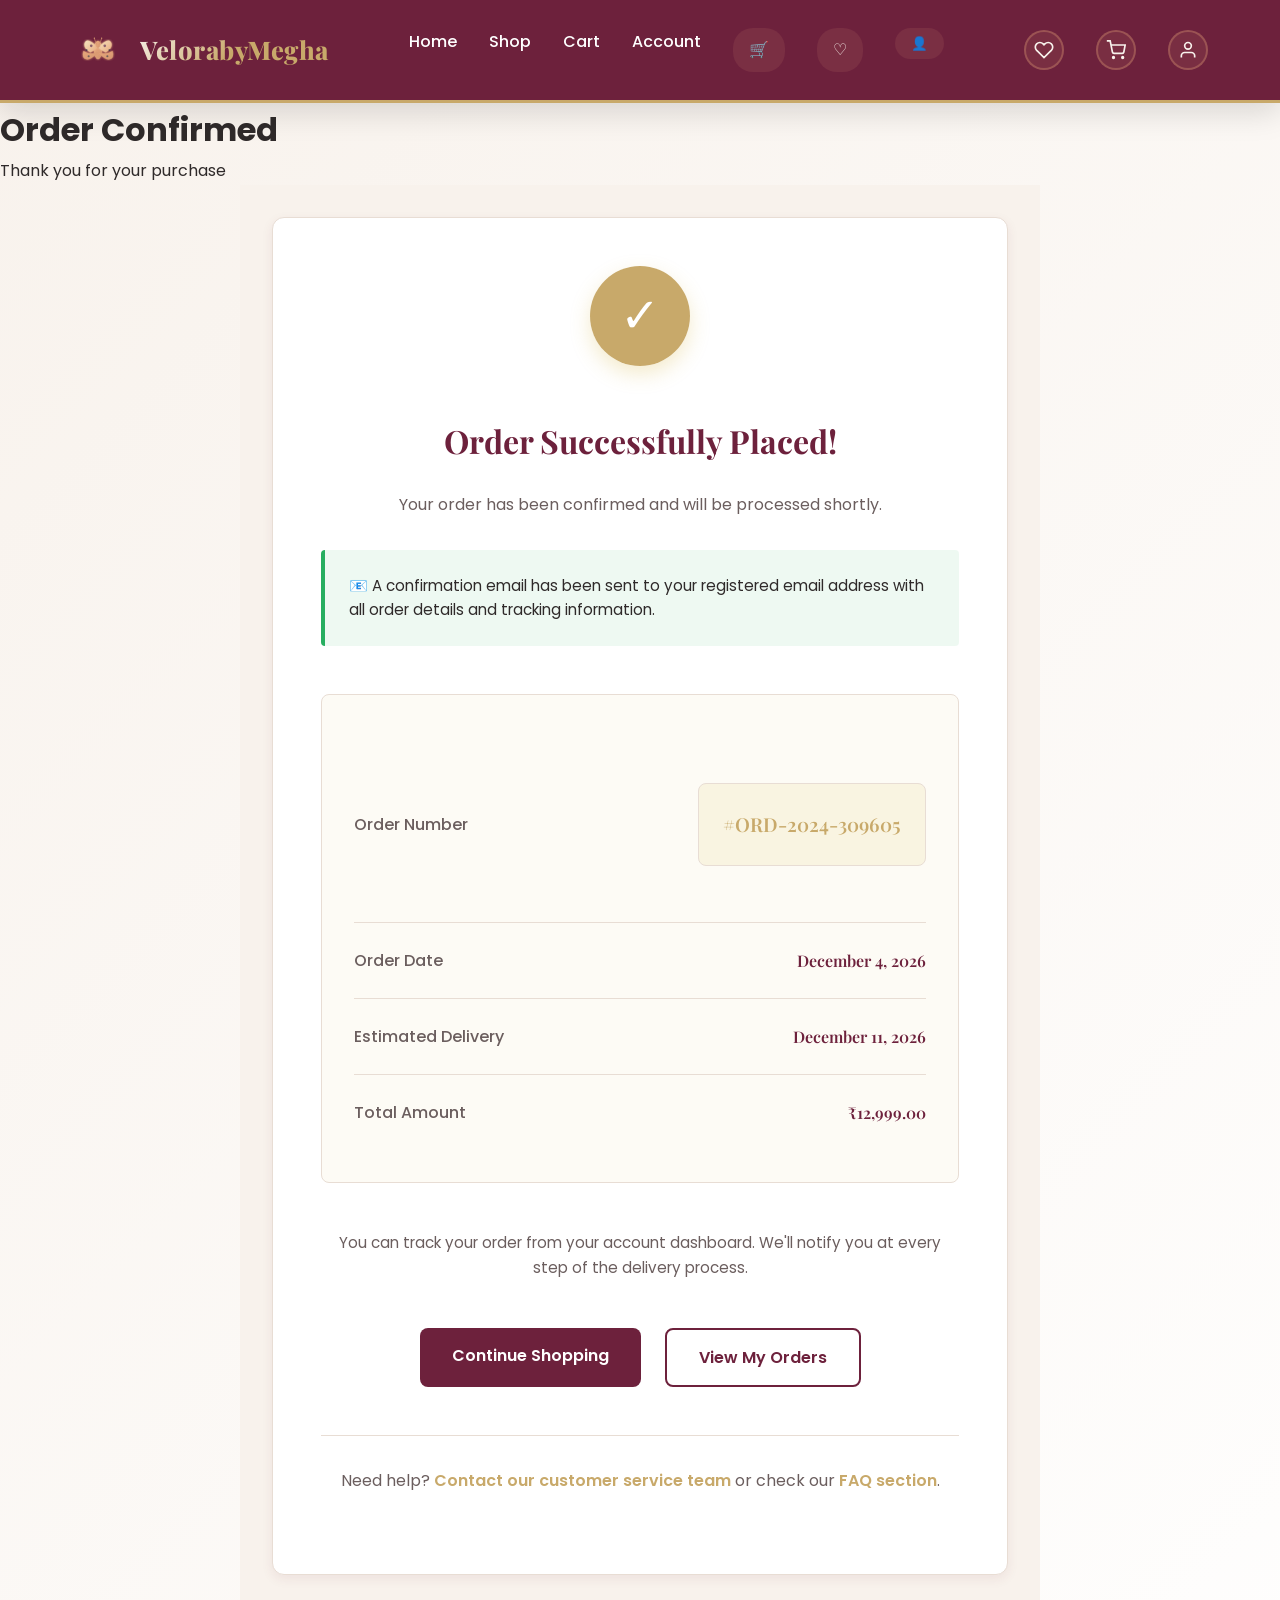
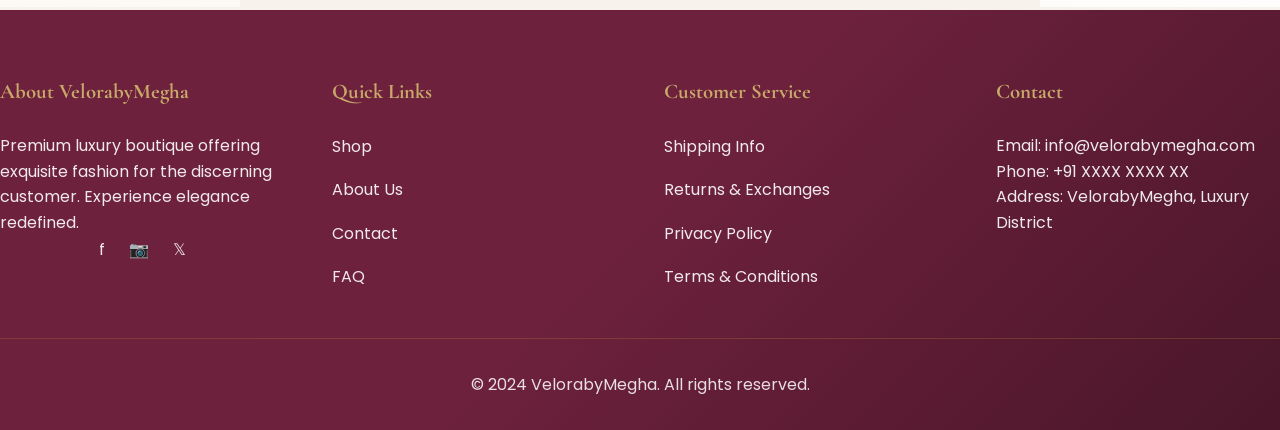
<file: shop/order-success.html>
<!DOCTYPE html>
<html lang="en">
<head>
    <meta charset="UTF-8">
    <meta name="viewport" content="width=device-width, initial-scale=1.0">
    <title>Order Confirmed - VelorabyMegha</title>
    <link rel="stylesheet" href="../style.css">
    <link rel="stylesheet" href="../styles/checkout.css">
    <script src="../config.js"></script>
    <style>
        .order-success-container {
            max-width: 800px;
            margin: 0 auto;
            padding: var(--spacing-lg);
            background: var(--bg-primary);
            min-height: calc(100vh - 200px);
            display: flex;
            align-items: center;
            justify-content: center;
        }

        .success-card {
            background: var(--bg-secondary);
            padding: var(--spacing-xl);
            border-radius: 12px;
            box-shadow: 0 4px 12px var(--shadow-light);
            text-align: center;
            border: 1px solid var(--border-light);
            animation: slideUp 0.5s ease;
        }

        @keyframes slideUp {
            from {
                opacity: 0;
                transform: translateY(20px);
            }
            to {
                opacity: 1;
                transform: translateY(0);
            }
        }

        .success-icon {
            width: 100px;
            height: 100px;
            border-radius: 50%;
            background: linear-gradient(135deg, var(--secondary), var(--accent));
            color: white;
            display: flex;
            align-items: center;
            justify-content: center;
            font-size: 3rem;
            margin: 0 auto var(--spacing-xl);
            animation: scaleIn 0.6s cubic-bezier(0.68, -0.55, 0.265, 1.55);
            box-shadow: 0 8px 20px rgba(212, 175, 55, 0.25);
        }

        @keyframes scaleIn {
            from {
                transform: scale(0);
            }
            to {
                transform: scale(1);
            }
        }

        .success-card h1 {
            color: var(--primary);
            font-family: var(--font-heading);
            font-size: clamp(1.5rem, 5vw, 2rem);
            margin-bottom: var(--spacing-md);
            font-weight: 700;
        }

        .success-card p {
            color: var(--text-secondary);
            font-size: 1rem;
            line-height: 1.6;
            margin-bottom: var(--spacing-lg);
        }

        .order-details {
            background: rgba(212, 175, 55, 0.05);
            padding: var(--spacing-lg);
            border-radius: 8px;
            border: 1px solid var(--border-light);
            margin: var(--spacing-xl) 0;
            text-align: left;
        }

        .order-detail-item {
            display: flex;
            justify-content: space-between;
            align-items: center;
            padding: var(--spacing-md) 0;
            border-bottom: 1px solid var(--border-light);
            color: var(--text-primary);
        }

        .order-detail-item:last-child {
            border-bottom: none;
        }

        .detail-label {
            color: var(--text-secondary);
            font-weight: 500;
        }

        .detail-value {
            color: var(--primary);
            font-weight: 600;
            font-family: var(--font-heading);
        }

        .order-number {
            font-size: 1.2rem;
            color: var(--secondary);
        }

        .confirmation-message {
            background: rgba(39, 174, 96, 0.08);
            border-left: 4px solid #27ae60;
            padding: var(--spacing-md);
            border-radius: 4px;
            margin: var(--spacing-lg) 0;
            text-align: left;
        }

        .confirmation-message p {
            color: var(--text-primary);
            margin: 0;
            font-size: 0.95rem;
        }

        .action-buttons {
            display: flex;
            gap: var(--spacing-md);
            justify-content: center;
            margin-top: var(--spacing-xl);
            flex-wrap: wrap;
        }

        .btn-success {
            display: inline-block;
            padding: 14px 32px;
            font-size: 1rem;
            font-weight: 600;
            border-radius: 8px;
            border: none;
            cursor: pointer;
            text-decoration: none;
            transition: all 0.3s ease;
            font-family: var(--font-body);
        }

        .btn-primary-success {
            background: var(--primary);
            color: white;
        }

        .btn-primary-success:hover {
            background: var(--accent);
            transform: translateY(-2px);
            box-shadow: 0 8px 20px rgba(90, 31, 50, 0.2);
        }

        .btn-outline-success {
            background: var(--bg-secondary);
            border: 2px solid var(--primary);
            color: var(--primary);
        }

        .btn-outline-success:hover {
            background: rgba(90, 31, 50, 0.05);
            border-color: var(--secondary);
            color: var(--secondary);
        }

        .support-info {
            margin-top: var(--spacing-xl);
            padding-top: var(--spacing-lg);
            border-top: 1px solid var(--border-light);
            color: var(--text-secondary);
            font-size: 0.9rem;
        }

        .support-info a {
            color: var(--secondary);
            text-decoration: none;
            font-weight: 600;
            transition: color 0.3s ease;
        }

        .support-info a:hover {
            color: var(--accent);
        }

        @media (max-width: 768px) {
            .order-success-container {
                padding: var(--spacing-md);
            }

            .success-card {
                padding: var(--spacing-lg);
            }

            .action-buttons {
                flex-direction: column;
            }

            .btn-success {
                width: 100%;
            }

            .order-details {
                padding: var(--spacing-md);
            }
        }

        @media (max-width: 480px) {
            .success-card {
                padding: var(--spacing-md);
            }

            .success-icon {
                width: 80px;
                height: 80px;
                font-size: 2.5rem;
            }

            .success-card h1 {
                font-size: 1.3rem;
            }

            .btn-success {
                padding: 12px 24px;
                font-size: 0.9rem;
            }
        }
    </style>
</head>
<body>
    <!-- Navigation -->
    <nav class="navbar" id="navbar">
        <div class="nav-container">
            <a href="../index.html" class="nav-logo" aria-label="VelorabyMegha Home">
                <div class="logo-container">
                    <img src="../assets/images/logo/butterfly-logo.svg" alt="VelorabyMegha logo" class="brand-logo" data-logo-src="true" />
                </div>
                <span class="logo-text">VelorabyMegha</span>
            </a>
            <div class="nav-toggle" id="navToggle">
                <span></span>
                <span></span>
                <span></span>
            </div>
            <ul class="nav-menu" id="navMenu">
                <li><a href="../index.html" class="nav-link">Home</a></li>
                <li><a href="products.html" class="nav-link">Shop</a></li>
                <li><a href="cart.html" class="nav-link">Cart</a></li>
                <li><a href="../auth/profile.html" class="nav-link">Account</a></li>
                <li class="nav-divider"></li>
                <li><a href="cart.html" class="nav-link nav-cart">
                    <span class="cart-icon">🛒</span>
                    <span class="cart-text">Cart</span>
                </a></li>
                <li><a href="#" class="nav-link nav-wishlist" id="mobileWishlist">
                    <span class="wishlist-icon">♡</span>
                    <span class="wishlist-text">Wishlist</span>
                </a></li>
                <li><button class="nav-link nav-profile-btn" id="mobileProfileBtn" aria-label="Account Menu">
                    <span class="profile-icon">👤</span>
                    <span class="profile-text">Account</span>
                </button></li>
            </ul>

            <!-- Right Side Icons -->
            <div class="nav-icons">
                <a href="#" class="nav-icon wishlist-icon-header" id="wishlistToggle" aria-label="Wishlist">
                    <svg width="24" height="24" viewBox="0 0 24 24" fill="none" stroke="currentColor" stroke-width="2">
                        <path d="M20.84 4.61a5.5 5.5 0 0 0-7.78 0L12 5.67l-1.06-1.06a5.5 5.5 0 0 0-7.78 7.78l1.06 1.06L12 21.23l7.78-7.78 1.06-1.06a5.5 5.5 0 0 0 0-7.78z"></path>
                    </svg>
                    <span class="wishlist-badge" id="wishlistBadge">0</span>
                </a>

                <a href="cart.html" class="nav-icon cart-icon-header" aria-label="Shopping Cart">
                    <svg width="24" height="24" viewBox="0 0 24 24" fill="none" stroke="currentColor" stroke-width="2">
                        <circle cx="9" cy="21" r="1"></circle>
                        <circle cx="20" cy="21" r="1"></circle>
                        <path d="M1 1h4l2.68 13.39a2 2 0 0 0 2 1.61h9.72a2 2 0 0 0 2-1.61L23 6H6"></path>
                    </svg>
                </a>

                <!-- Profile Dropdown -->
                <div class="nav-profile-dropdown">
                    <button class="nav-icon profile-icon-header" id="profileToggle" aria-label="Profile Menu" aria-expanded="false">
                        <svg width="24" height="24" viewBox="0 0 24 24" fill="none" stroke="currentColor" stroke-width="2">
                            <path d="M20 21v-2a4 4 0 0 0-4-4H8a4 4 0 0 0-4 4v2"></path>
                            <circle cx="12" cy="7" r="4"></circle>
                        </svg>
                    </button>
                    <div class="profile-dropdown-menu" id="profileDropdown">
                        <a href="../auth/signin.html" class="dropdown-item">
                            <span class="dropdown-icon">👤</span>
                            <span>Sign In</span>
                        </a>
                        <a href="../auth/signup.html" class="dropdown-item">
                            <span class="dropdown-icon">📝</span>
                            <span>Sign Up</span>
                        </a>
                        <div class="dropdown-divider"></div>
                        <a href="../auth/forgot-password.html" class="dropdown-item">
                            <span class="dropdown-icon">🔑</span>
                            <span>Forgot Password</span>
                        </a>
                    </div>
                </div>
            </div>
        </div>
    </nav>

    <!-- Page Header -->
    <div class="page-header">
        <h1>Order Confirmed</h1>
        <p>Thank you for your purchase</p>
    </div>

    <!-- Success Container -->
    <div class="order-success-container">
        <div class="success-card">
            <div class="success-icon">✓</div>
            
            <h1>Order Successfully Placed!</h1>
            <p>Your order has been confirmed and will be processed shortly.</p>

            <div class="confirmation-message">
                <p>📧 A confirmation email has been sent to your registered email address with all order details and tracking information.</p>
            </div>

            <div class="order-details">
                <div class="order-detail-item">
                    <span class="detail-label">Order Number</span>
                    <span class="detail-value order-number" id="orderNumber">#ORD-2024-001234</span>
                </div>
                <div class="order-detail-item">
                    <span class="detail-label">Order Date</span>
                    <span class="detail-value" id="orderDate">January 15, 2024</span>
                </div>
                <div class="order-detail-item">
                    <span class="detail-label">Estimated Delivery</span>
                    <span class="detail-value" id="deliveryDate">January 22-25, 2024</span>
                </div>
                <div class="order-detail-item">
                    <span class="detail-label">Total Amount</span>
                    <span class="detail-value" id="totalAmount">₹12,999.00</span>
                </div>
            </div>

            <p style="color: var(--text-secondary); font-size: 0.95rem; margin-top: var(--spacing-lg);">
                You can track your order from your account dashboard. We'll notify you at every step of the delivery process.
            </p>

            <div class="action-buttons">
                <a href="products.html" class="btn-success btn-primary-success">Continue Shopping</a>
                <a href="../auth/profile.html" class="btn-success btn-outline-success">View My Orders</a>
            </div>

            <div class="support-info">
                <p>Need help? <a href="#" onclick="alert('Support contact information would go here')">Contact our customer service team</a> or check our <a href="#">FAQ section</a>.</p>
            </div>
        </div>
    </div>

    <!-- Footer -->
    <footer class="footer-luxury" id="footer">
        <div class="footer-content">
            <div class="footer-section">
                <h4>About VelorabyMegha</h4>
                <p>Premium luxury boutique offering exquisite fashion for the discerning customer. Experience elegance redefined.</p>
                <div class="social-links">
                    <a href="#" aria-label="Facebook">f</a>
                    <a href="#" aria-label="Instagram">📷</a>
                    <a href="#" aria-label="Twitter">𝕏</a>
                </div>
            </div>
            <div class="footer-section">
                <h4>Quick Links</h4>
                <ul>
                    <li><a href="products.html">Shop</a></li>
                    <li><a href="#about">About Us</a></li>
                    <li><a href="#contact">Contact</a></li>
                    <li><a href="#faq">FAQ</a></li>
                </ul>
            </div>
            <div class="footer-section">
                <h4>Customer Service</h4>
                <ul>
                    <li><a href="#shipping">Shipping Info</a></li>
                    <li><a href="#returns">Returns & Exchanges</a></li>
                    <li><a href="#privacy">Privacy Policy</a></li>
                    <li><a href="#terms">Terms & Conditions</a></li>
                </ul>
            </div>
            <div class="footer-section">
                <h4>Contact</h4>
                <p>Email: info@velorabymegha.com</p>
                <p>Phone: +91 XXXX XXXX XX</p>
                <p>Address: VelorabyMegha, Luxury District</p>
            </div>
        </div>
        <div class="footer-bottom">
            <p>&copy; 2024 VelorabyMegha. All rights reserved.</p>
        </div>
    </footer>

    <script src="../script.js"></script>
    <script>
        // Set dynamic order information
        document.addEventListener('DOMContentLoaded', function() {
            // Generate random order number
            const orderNumber = '#ORD-2024-' + Math.floor(Math.random() * 1000000).toString().padStart(6, '0');
            document.getElementById('orderNumber').textContent = orderNumber;

            // Set today's date
            const today = new Date();
            const dateOptions = { year: 'numeric', month: 'long', day: 'numeric' };
            document.getElementById('orderDate').textContent = today.toLocaleDateString('en-US', dateOptions);

            // Set estimated delivery date (7-10 days)
            const delivery = new Date(today);
            delivery.setDate(delivery.getDate() + 7 + Math.floor(Math.random() * 3));
            document.getElementById('deliveryDate').textContent = delivery.toLocaleDateString('en-US', dateOptions);

            // Get total from session/localStorage if available
            const total = sessionStorage.getItem('orderTotal') || '12,999.00';
            document.getElementById('totalAmount').textContent = '₹' + total;
        });
    </script>
</body>
</html>
</file>
<file: admin/admin.css>
/* ========================================
   ADMIN PANEL STYLES
   ======================================== */

:root {
    /* ========================================
       VELORA BY MEGHA - CONSISTENT LUXURY THEME
       Beige + Burgundy + Gold Color Palette
       ======================================== */
    
    /* Core Brand Colors */
    --primary: #6D213C;                    /* Primary Burgundy - Buttons, Headers, Highlights */
    --primary-burgundy: #6D213C;           /* Primary Burgundy */
    --secondary-burgundy: #4A162A;         /* Secondary Burgundy - Darker shade */
    --secondary: #C8A96A;                  /* Gold - Premium accents, hover effects */
    --accent: #C8A96A;                     /* Gold - Accents */
    --accent-gold: #C8A96A;                /* Gold - Accent color */
    
    /* Background Colors */
    --bg-primary: #F8F2EC;                 /* Warm Beige - Main background */
    --bg-secondary: #FFFFFF;               /* White - Card backgrounds */
    --bg-hover: #FFF8F3;                   /* Light Beige - Hover backgrounds */
    
    /* Text Colors */
    --text-primary: #2F2A2A;               /* Dark text - Primary */
    --text-secondary: #6B5E5E;             /* Muted text - Secondary */
    --text-light: #FFFFFF;                 /* Light text - On dark backgrounds */
    --text-dark: #2F2A2A;                  /* Dark text color */
    --text-muted: #6B5E5E;                 /* Muted text color */
    
    /* UI Elements */
    --border-light: #E8DDD4;               /* Borders */
    --border-hover: #C8A96A;               /* Gold borders on hover */
    --shadow-light: rgba(109, 33, 60, 0.08);
    --shadow-md: 0 4px 12px rgba(109, 33, 60, 0.1);
    
    /* Status Colors */
    --success-color: #4CAF50;              /* Success */
    --error-color: #C62828;                /* Error */
    
    /* Legacy aliases for compatibility */
    --pearl-white: #FFFFFF;
    --ivory-cream: #F8F2EC;
    --marble-light: #F4E8DE;
    --sapphire-blue: #6D213C;
    --plum-royal: #4A162A;
    --deep-maroon: #4A162A;
    --rose-gold: #C8A96A;
    --champagne-gold: #C8A96A;
    --white: #FFFFFF;
    --font-primary: 'Poppins', sans-serif;
    --font-display: 'Playfair Display', serif;
    --spacing-xs: 0.5rem;
    --spacing-sm: 1rem;
    --spacing-md: 1.5rem;
    --spacing-lg: 2rem;
    --spacing-xl: 3rem;
    --spacing-2xl: 4rem;
    --transition: all 0.3s ease;
}

body.admin-dashboard,
body.admin-login-page {
    background: var(--pearl-white);
}

/* ========================================
   ADMIN LOGIN PAGE
   ======================================== */

.admin-login-page {
    min-height: 100vh;
    display: flex;
    align-items: center;
    justify-content: center;
    background: linear-gradient(135deg, var(--primary) 0%, rgba(109, 33, 60, 0.8) 50%, var(--secondary-burgundy) 100%);
}

.admin-login-container {
    width: 100%;
    max-width: 500px;
    padding: var(--spacing-xl);
}

.admin-login-card {
    background: var(--white);
    padding: var(--spacing-2xl);
    border-radius: 8px;
    box-shadow: 0 20px 60px rgba(0, 0, 0, 0.3);
}

.admin-logo {
    text-align: center;
    margin-bottom: var(--spacing-xl);
}

.admin-logo .logo-icon {
    font-size: 2.5rem;
    display: block;
    margin-bottom: var(--spacing-sm);
}

.admin-logo .brand-logo {
    width: 60px;
    height: 60px;
    object-fit: contain;
    display: block;
    margin: 0 auto var(--spacing-sm);
    filter: drop-shadow(0 0 0 transparent);
    transition: var(--transition);
}

.admin-logo:hover .brand-logo {
    filter: drop-shadow(0 0 12px rgba(232, 168, 124, 0.6));
}

.admin-logo h1 {
    color: var(--sapphire-blue);
    font-size: 1.8rem;
}

.admin-login-card h2 {
    color: var(--sapphire-blue);
    margin-bottom: var(--spacing-sm);
}

.admin-login-card > p {
    color: var(--text-light);
    margin-bottom: var(--spacing-lg);
}

.admin-form {
    display: flex;
    flex-direction: column;
    gap: var(--spacing-lg);
}

.admin-form .form-group {
    display: flex;
    flex-direction: column;
    gap: var(--spacing-sm);
}

.admin-form label {
    font-weight: 600;
    color: var(--primary-burgundy);
}

.admin-form input {
    padding: 12px 16px;
    border: 2px solid var(--border-light);
    border-radius: 6px;
    font-family: inherit;
    font-size: 1rem;
    transition: var(--transition);
    background: var(--bg-secondary);
    color: var(--text-primary);
}

.admin-form input:focus {
    outline: none;
    border-color: var(--accent-gold);
    box-shadow: 0 0 0 3px rgba(200, 169, 106, 0.2);
}

.admin-form .checkbox {
    flex-direction: row;
    align-items: center;
    gap: var(--spacing-sm);
}

.admin-login-btn {
    padding: 12px 16px;
    font-size: 1rem;
    font-weight: 600;
    background: var(--primary-burgundy);
    color: var(--text-light);
    border: 2px solid var(--accent-gold);
    border-radius: 6px;
    cursor: pointer;
    transition: var(--transition);
    width: 100%;
}

.admin-login-btn:hover {
    background: var(--secondary-burgundy);
    transform: translateY(-2px);
    box-shadow: 0 8px 20px rgba(200, 169, 106, 0.3);
}

.admin-info {
    background: rgba(200, 169, 106, 0.1);
    padding: var(--spacing-lg);
    border-radius: 6px;
    margin: var(--spacing-lg) 0;
    font-size: 0.9rem;
    border-left: 4px solid var(--accent-gold);
}

.admin-info p {
    margin: 4px 0;
    color: var(--text-dark);
}

.admin-footer {
    text-align: center;
    margin-top: var(--spacing-lg);
}

.admin-footer a {
    color: var(--primary-burgundy);
    text-decoration: none;
    font-weight: 500;
    transition: color 0.3s ease;
}

.admin-footer a:hover {
    color: var(--accent-gold);
}

/* ========================================
   ADMIN DASHBOARD LAYOUT
   ======================================== */

.admin-dashboard {
    display: grid;
    grid-template-columns: 280px 1fr;
    grid-template-rows: 70px 1fr;
    min-height: 100vh;
}

.admin-sidebar {
    grid-row: 1 / -1;
    background: linear-gradient(135deg, var(--primary-burgundy), var(--secondary-burgundy));
    color: var(--white);
    padding: var(--spacing-lg);
    overflow-y: auto;
}

.admin-branding {
    margin-bottom: var(--spacing-xl);
    text-align: center;
    padding-bottom: var(--spacing-lg);
    border-bottom: 2px solid rgba(255, 255, 255, 0.2);
}

.admin-branding .brand-logo {
    width: 50px;
    height: 50px;
    object-fit: contain;
    display: block;
    margin: 0 auto var(--spacing-sm);
    filter: drop-shadow(0 0 0 rgba(200, 169, 106, 0.3));
    transition: var(--transition);
}

.admin-branding:hover .brand-logo {
    filter: drop-shadow(0 0 8px rgba(200, 169, 106, 0.6));
}

.admin-branding h2 {
    font-size: 1.3rem;
    color: var(--white);
}

.admin-menu {
    display: flex;
    flex-direction: column;
    gap: var(--spacing-sm);
}

.admin-menu-item {
    display: flex;
    align-items: center;
    gap: var(--spacing-md);
    padding: var(--spacing-md) var(--spacing-lg);
    border-radius: 6px;
    text-decoration: none;
    color: rgba(255, 255, 255, 0.8);
    transition: var(--transition);
    cursor: pointer;
}

.admin-menu-item:hover {
    background: rgba(255, 255, 255, 0.1);
    color: var(--white);
}

.admin-menu-item.active {
    background: var(--accent-gold);
    color: var(--text-dark);
}

.admin-menu-item.danger:hover {
    background: #e74c3c;
}

.menu-icon {
    font-size: 1.2rem;
}

.admin-header {
    grid-column: 2;
    background: var(--white);
    border-bottom: 2px solid var(--border-light);
    padding: var(--spacing-md) var(--spacing-xl);
    display: flex;
    justify-content: space-between;
    align-items: center;
    box-shadow: var(--shadow-light);
}

.admin-title h1 {
    font-family: var(--font-display);
    font-size: 1.8rem;
    color: var(--primary-burgundy);
}

.admin-profile {
    display: flex;
    align-items: center;
    gap: var(--spacing-lg);
}

.profile-avatar {
    width: 40px;
    height: 40px;
    border-radius: 50%;
    background: linear-gradient(135deg, var(--primary-burgundy), var(--accent-gold));
    display: flex;
    align-items: center;
    justify-content: center;
    color: var(--white);
    font-weight: 700;
    font-size: 1.1rem;
}

.admin-main {
    grid-column: 2;
    overflow-y: auto;
    padding: var(--spacing-xl);
}

.admin-container {
    max-width: 1400px;
    margin: 0 auto;
}

/* ========================================
   METRICS & CARDS
   ======================================== */

.metrics-grid {
    display: grid;
    grid-template-columns: repeat(auto-fit, minmax(250px, 1fr));
    gap: var(--spacing-lg);
    margin-bottom: var(--spacing-xl);
}

.metric-card {
    background: linear-gradient(135deg, var(--white) 0%, rgba(245, 240, 232, 0.8) 100%);
    padding: var(--spacing-lg);
    border-radius: 8px;
    box-shadow: var(--shadow-md);
    display: flex;
    align-items: center;
    gap: var(--spacing-lg);
    border-left: 5px solid var(--accent-gold);
}

.metric-icon {
    font-size: 2.5rem;
    min-width: 60px;
    text-align: center;
}

.metric-content h3 {
    color: var(--text-light);
    font-size: 0.9rem;
    margin-bottom: var(--spacing-sm);
}

.metric-value {
    font-family: var(--font-secondary);
    font-size: 1.8rem;
    color: var(--sapphire-blue);
    font-weight: 700;
}

/* ========================================
   ADMIN TABLES
   ======================================== */

.dashboard-section {
    background: var(--white);
    padding: var(--spacing-lg);
    border-radius: 8px;
    box-shadow: var(--shadow-md);
    margin-bottom: var(--spacing-xl);
}

.section-header {
    display: flex;
    justify-content: space-between;
    align-items: center;
    margin-bottom: var(--spacing-lg);
}

.section-header h2 {
    color: var(--primary-burgundy);
    font-size: 1.5rem;
}

.view-all-link {
    color: var(--accent-gold);
    text-decoration: none;
    font-weight: 600;
    transition: color 0.3s ease;
}

.view-all-link:hover {
    color: var(--primary-burgundy);
}

.admin-table {
    width: 100%;
    border-collapse: collapse;
}

.admin-table thead {
    background: rgba(200, 169, 106, 0.1);
}

.admin-table th {
    padding: 12px 16px;
    text-align: left;
    font-weight: 600;
    color: var(--primary-burgundy);
    border-bottom: 2px solid var(--accent-gold);
}

.admin-table td {
    padding: 12px 16px;
    border-bottom: 1px solid rgba(0, 0, 0, 0.05);
}

.admin-table tbody tr:hover {
    background: rgba(200, 169, 106, 0.05);
}

.admin-table .empty-state {
    text-align: center;
    color: var(--text-light);
    padding: var(--spacing-xl) !important;
    font-style: italic;
}

.products-grid-admin {
    display: grid;
    grid-template-columns: repeat(auto-fill, minmax(200px, 1fr));
    gap: var(--spacing-lg);
}

.products-grid-admin .empty-state {
    grid-column: 1 / -1;
    text-align: center;
    color: var(--text-light);
    padding: var(--spacing-xl);
    font-style: italic;
}

/* ========================================
   PRODUCT UPLOAD FORM
   ======================================== */

.product-upload-form {
    display: flex;
    flex-direction: column;
    gap: var(--spacing-xl);
}

.form-section {
    background: var(--white);
    padding: var(--spacing-lg);
    border-radius: 8px;
    box-shadow: var(--shadow-md);
}

.form-section h3 {
    color: var(--primary-burgundy);
    margin-bottom: var(--spacing-lg);
    font-size: 1.3rem;
    padding-bottom: var(--spacing-md);
    border-bottom: 2px solid var(--border-light);
}

.form-group {
    display: flex;
    flex-direction: column;
    gap: var(--spacing-sm);
    margin-bottom: var(--spacing-lg);
}

.form-group label {
    font-weight: 600;
    color: var(--primary-burgundy);
}

.form-group input,
.form-group textarea,
.form-group select {
    padding: 12px 16px;
    border: 2px solid var(--border-light);
    border-radius: 6px;
    font-family: inherit;
    font-size: 1rem;
    transition: var(--transition);
    background: var(--bg-secondary);
    color: var(--text-primary);
}

.form-group input:focus,
.form-group textarea:focus,
.form-group select:focus {
    outline: none;
    border-color: var(--accent-gold);
    box-shadow: 0 0 0 3px rgba(200, 169, 106, 0.2);
}

.file-upload {
    border: 2px dashed var(--accent-gold);
    border-radius: 6px;
    padding: var(--spacing-xl);
    text-align: center;
    cursor: pointer;
    transition: var(--transition);
    background: rgba(200, 169, 106, 0.05);
}

.file-upload:hover {
    border-color: var(--accent-gold);
    background: rgba(200, 169, 106, 0.1);
}

.file-upload input {
    display: none;
}

.file-upload-hint {
    color: var(--text-light);
}

.file-upload-hint p {
    margin: 4px 0;
}

.image-preview {
    display: grid;
    grid-template-columns: repeat(auto-fill, minmax(100px, 1fr));
    gap: var(--spacing-md);
    margin-top: var(--spacing-lg);
}

.image-preview-item {
    position: relative;
    width: 100%;
    aspect-ratio: 1;
    border-radius: 6px;
    overflow: hidden;
}

.image-preview-item img {
    width: 100%;
    height: 100%;
    object-fit: cover;
}

.size-selector {
    display: grid;
    grid-template-columns: repeat(auto-fit, minmax(100px, 1fr));
    gap: var(--spacing-md);
}

.size-selector label {
    display: flex;
    align-items: center;
    gap: var(--spacing-sm);
    cursor: pointer;
    padding: 8px 12px;
    border: 2px solid var(--border-light);
    border-radius: 6px;
    transition: var(--transition);
}

.size-selector label:hover {
    border-color: var(--accent-gold);
    background: rgba(200, 169, 106, 0.05);
}

.size-selector input {
    cursor: pointer;
    accent-color: var(--accent-gold);
}

.checkbox-group {
    display: grid;
    grid-template-columns: repeat(auto-fit, minmax(200px, 1fr));
    gap: var(--spacing-md);
}

.checkbox-group label {
    display: flex;
    align-items: center;
    gap: var(--spacing-sm);
    cursor: pointer;
}

.checkbox-group input {
    accent-color: var(--accent-gold);
}

.form-actions {
    display: flex;
    gap: var(--spacing-md);
    justify-content: flex-end;
    margin-top: var(--spacing-xl);
    padding-top: var(--spacing-lg);
    border-top: 2px solid var(--border-light);
}

.form-actions button {
    padding: 12px 32px;
}

/* ========================================
   MODAL
   ======================================== */

.modal {
    position: fixed;
    top: 0;
    left: 0;
    right: 0;
    bottom: 0;
    background: rgba(0, 0, 0, 0.5);
    display: flex;
    align-items: center;
    justify-content: center;
    z-index: 1000;
}

.modal-content {
    background: var(--white);
    padding: var(--spacing-xl);
    border-radius: 8px;
    max-width: 800px;
    max-height: 90vh;
    overflow-y: auto;
    position: relative;
}

.close-modal {
    position: absolute;
    top: var(--spacing-md);
    right: var(--spacing-lg);
    font-size: 2rem;
    cursor: pointer;
    color: var(--text-light);
    transition: color 0.3s ease;
}

.close-modal:hover {
    color: var(--sapphire-blue);
}

.preview-content {
    margin-top: var(--spacing-lg);
}

.chart-placeholder {
    background: linear-gradient(135deg, rgba(245, 240, 232, 0.8), rgba(240, 235, 227, 0.8));
    padding: var(--spacing-xl);
    border-radius: 8px;
    text-align: center;
    color: var(--text-light);
    min-height: 300px;
    display: flex;
    align-items: center;
    justify-content: center;
}

@media (max-width: 768px) {
    .admin-dashboard {
        grid-template-columns: 1fr;
        grid-template-rows: auto auto 1fr;
    }

    .admin-sidebar {
        grid-column: 1;
        grid-row: 1;
        display: flex;
        justify-content: space-between;
        padding: var(--spacing-md);
    }

    .admin-header {
        grid-column: 1;
    }

    .admin-branding {
        margin-bottom: 0;
        border-bottom: none;
        padding-bottom: 0;
    }

    .admin-menu {
        display: none;
        position: absolute;
        top: 70px;
        left: 0;
        width: 100%;
        background: var(--sapphire-blue);
        flex-direction: row;
        flex-wrap: wrap;
        gap: 0;
    }

    .admin-menu.active {
        display: flex;
    }

    .admin-menu-item {
        flex: 1;
        justify-content: center;
        padding: var(--spacing-sm);
        min-width: 80px;
    }

    .metrics-grid {
        grid-template-columns: repeat(2, 1fr);
    }

    .admin-table {
        font-size: 0.85rem;
    }

    .admin-table th,
    .admin-table td {
        padding: 8px 12px;
    }

    .form-row {
        grid-template-columns: 1fr;
    }

    .form-actions {
        flex-direction: column-reverse;
    }

    .form-actions button {
        width: 100%;
    }

    .modal-content {
        width: 90%;
    }
}
</file>
<file: style.css>
/* ========================================
   COMPLETE LUXURY MUGHAL FASHION DESIGN
   VelorabyMegha Premium Boutique
   ======================================== */

@import url('https://fonts.googleapis.com/css2?family=Playfair+Display:wght@700;800;900&family=Cormorant+Garamond:wght@500;600;700&family=Poppins:wght@400;500;600;700&display=swap');

:root {
    /* ========================================
       VELORA BY MEGHA - CONSISTENT LUXURY THEME
       Beige + Burgundy + Gold Color Palette
       ======================================== */
    
    /* Core Brand Colors */
    --primary-burgundy: #6D213C;           /* Primary Burgundy - Buttons, Headers, Highlights */
    --secondary-burgundy: #4A162A;         /* Deep Burgundy - Secondary elements */
    --accent-gold: #C8A96A;                /* Gold - Premium accents, hover effects */
    
    /* Background Colors */
    --bg-primary: #F8F2EC;                 /* Warm Beige - Main background */
    --bg-secondary: #FFF8F3;               /* Light Beige - Section backgrounds */
    --bg-card: #FFFFFF;                    /* White - Card backgrounds */
    
    /* Text Colors */
    --text-dark: #2F2A2A;                  /* Dark text - Primary */
    --text-muted: #6B5E5E;                 /* Muted text - Secondary */
    --text-light: #FFFFFF;                 /* Light text - On dark backgrounds */
    
    /* UI Elements */
    --border-color: #E8DDD4;               /* Borders */
    --hover-bg: #F4E8DE;                   /* Hover background */
    
    /* Status Colors */
    --success-color: #4CAF50;              /* Success */
    --error-color: #C62828;                /* Error */
    
    /* Legacy aliases for compatibility */
    --emerald-green: #6D213C;
    --deep-maroon: #4A162A;
    --sapphire-blue: #6D213C;
    --royal-blue: #4A162A;
    --plum-royal: #6D213C;
    --accent-gold-legacy: #C8A96A;
    --champagne-gold: #F8F2EC;
    --rose-gold: #C8A96A;
    --antique-gold: #C8A96A;
    --platinum: #FFF8F3;
    --pearl-white: #FFFFFF;
    --burgundy: #6D213C;
    --teal-luxury: #6D213C;
    --wine-red: #4A162A;
    --lavender-gray: #E8DDD4;
    --ivory-cream: #F8F2EC;
    --light-cream: #FFF8F3;
    --marble-light: #F4E8DE;
    --gold-light: #FFF8F3;
    --off-white: #FFFFFF;
    --dark-accent: #2F2A2A;
    --white: #FFFFFF;

    --font-primary: 'Poppins', sans-serif;
    --font-secondary: 'Cormorant Garamond', serif;
    --font-display: 'Playfair Display', serif;
    --font-size-base: 16px;
    --line-height: 1.7;

    --spacing-xs: 0.5rem;
    --spacing-sm: 1rem;
    --spacing-md: 1.5rem;
    --spacing-lg: 2rem;
    --spacing-xl: 3rem;
    --spacing-2xl: 4rem;

    --shadow-sm: 0 3px 12px rgba(109, 33, 60, 0.08);
    --shadow-md: 0 8px 24px rgba(109, 33, 60, 0.12);
    --shadow-lg: 0 15px 40px rgba(109, 33, 60, 0.15);
    --shadow-xl: 0 20px 50px rgba(109, 33, 60, 0.2);

    --transition: all 0.4s cubic-bezier(0.35, 0.46, 0.4, 0.94);
    --transition-fast: all 0.25s ease;
    --transition-slow: all 0.6s cubic-bezier(0.2, 0.6, 0.2, 1);

    --vh: 1vh;
    --nav-height: 70px;
}

* {
    margin: 0;
    padding: 0;
    box-sizing: border-box;
}

html {
    scroll-behavior: smooth;
}

body {
    font-family: var(--font-primary);
    font-size: var(--font-size-base);
    line-height: var(--line-height);
    color: var(--text-dark);
    background: linear-gradient(135deg, var(--bg-primary) 0%, var(--bg-secondary) 100%);
    overflow-x: hidden;
    -webkit-font-smoothing: antialiased;
    -moz-osx-font-smoothing: grayscale;
}

.container {
    max-width: 1200px;
    margin: 0 auto;
    padding: 0 var(--spacing-md);
}

/* ========================================
   NAVBAR
   ======================================== */

.navbar {
    position: sticky;
    top: 0;
    background: var(--primary-burgundy);
    backdrop-filter: blur(15px);
    box-shadow: 0 12px 40px rgba(109, 33, 60, 0.25);
    z-index: 1000;
    border-bottom: 3px solid var(--accent-gold);
}

.nav-container {
    display: flex;
    justify-content: space-between;
    align-items: center;
    padding: var(--spacing-md) var(--spacing-lg);
    max-width: 1200px;
    margin: 0 auto;
}

.nav-logo {
    display: flex;
    align-items: center;
    gap: var(--spacing-sm);
    color: var(--white);
    font-size: 1.5rem;
    font-weight: 700;
    cursor: pointer;
    transition: var(--transition);
    text-decoration: none;
}

.nav-logo:hover {
    transform: scale(1.08);
    text-decoration: none;
}

.logo-icon {
    font-size: 2rem;
    transition: var(--transition);
}

.nav-logo:hover .logo-icon {
    transform: rotate(10deg) scale(1.1);
}

/* Brand Logo Image Styling */
.brand-logo {
    width: 52px;
    height: 52px;
    object-fit: contain;
    filter: drop-shadow(0 0 0 transparent);
    transition: var(--transition);
}

.nav-logo .brand-logo {
    width: 52px;
    height: 52px;
}

.nav-logo:hover .brand-logo {
    filter: drop-shadow(0 0 12px rgba(232, 168, 124, 0.6));
    transform: scale(1.1);
}

/* Logo container styling */
.logo-container {
    display: flex;
    align-items: center;
    justify-content: center;
    width: 52px;
    height: 52px;
}

/* Tablet Logo Sizes */
@media (min-width: 768px) and (max-width: 1023px) {
    .brand-logo {
        width: 46px;
        height: 46px;
    }
    
    .nav-logo .brand-logo {
        width: 46px;
        height: 46px;
    }
    
    .logo-container {
        width: 46px;
        height: 46px;
    }
}

/* Mobile Logo Sizes */
@media (max-width: 767px) {
    .brand-logo {
        width: 40px;
        height: 40px;
    }
    
    .nav-logo .brand-logo {
        width: 40px;
        height: 40px;
    }
    
    .logo-container {
        width: 40px;
        height: 40px;
    }
    
    .nav-logo:hover .brand-logo {
        filter: drop-shadow(0 0 8px rgba(232, 168, 124, 0.5));
    }
}

.logo-text {
    font-family: var(--font-display);
    font-size: 1.6rem;
    font-weight: 800;
    letter-spacing: 0.5px;
    background: linear-gradient(135deg, var(--champagne-gold) 0%, var(--rose-gold) 50%, var(--accent-gold) 100%);
    -webkit-background-clip: text;
    -webkit-text-fill-color: transparent;
    background-clip: text;
}

.nav-menu {
    display: flex;
    list-style: none;
    gap: var(--spacing-lg);
}

.nav-link {
    color: var(--pearl-white);
    text-decoration: none;
    font-weight: 500;
    transition: var(--transition);
    position: relative;
}

.nav-link::after {
    content: '';
    position: absolute;
    bottom: -5px;
    left: 0;
    width: 0;
    height: 3px;
    background: linear-gradient(90deg, var(--champagne-gold), var(--rose-gold), var(--accent-gold));
    transition: width 0.4s ease;
}

.nav-link:hover {
    color: var(--champagne-gold);
}

.nav-link:hover::after {
    width: 100%;
}

.nav-toggle {
    display: none;
    flex-direction: column;
    cursor: pointer;
    align-items: center;
    justify-content: center;
    pointer-events: auto;
}

.nav-toggle span {
    width: 25px;
    height: 3px;
    background-color: var(--white);
    margin: 5px 0;
    transition: var(--transition);
    border-radius: 2px;
}

/* ========================================
   NAVBAR ICONS & DROPDOWNS
   ======================================== */

.nav-icons {
    display: flex;
    align-items: center;
    gap: var(--spacing-lg);
}

.nav-icon {
    display: inline-flex;
    align-items: center;
    justify-content: center;
    width: 40px;
    height: 40px;
    color: var(--champagne-gold);
    cursor: pointer;
    transition: all 0.3s cubic-bezier(0.34, 1.56, 0.64, 1);
    text-decoration: none;
    background: rgba(232, 168, 124, 0.1);
    border-radius: 50%;
    border: 2px solid rgba(232, 168, 124, 0.3);
    position: relative;
}

.nav-icon:hover {
    background: rgba(232, 168, 124, 0.25);
    border-color: var(--champagne-gold);
    filter: drop-shadow(0 0 12px rgba(232, 168, 124, 0.6));
    transform: translateY(-3px) scale(1.1);
}

.nav-icon svg {
    width: 20px;
    height: 20px;
}

/* Wishlist Badge */
.wishlist-badge {
    position: absolute;
    top: -8px;
    right: -8px;
    background: linear-gradient(135deg, var(--rose-gold), var(--champagne-gold));
    color: var(--white);
    width: 24px;
    height: 24px;
    border-radius: 50%;
    display: flex;
    align-items: center;
    justify-content: center;
    font-size: 0.75rem;
    font-weight: 700;
    border: 2px solid var(--sapphire-blue);
}

/* Profile Dropdown */
.nav-profile-dropdown {
    position: relative;
    display: flex;
    align-items: center;
}

.profile-dropdown-menu {
    position: absolute;
    top: 100%;
    right: 0;
    background: rgba(29, 93, 76, 0.95);
    backdrop-filter: blur(20px);
    border: 2px solid rgba(232, 168, 124, 0.4);
    border-radius: 12px;
    min-width: 200px;
    margin-top: 12px;
    padding: var(--spacing-md) 0;
    box-shadow: 0 20px 60px rgba(0, 0, 0, 0.3);
    z-index: 2000;
    opacity: 0;
    visibility: hidden;
    transform: translateY(-10px);
    transition: all 0.3s cubic-bezier(0.34, 1.56, 0.64, 1);
    pointer-events: none;
}

.profile-dropdown-menu.active {
    opacity: 1;
    visibility: visible;
    transform: translateY(0);
    pointer-events: auto;
}

.dropdown-item {
    display: flex;
    align-items: center;
    gap: var(--spacing-md);
    padding: var(--spacing-md) var(--spacing-lg);
    color: var(--pearl-white);
    text-decoration: none;
    transition: all 0.2s ease;
    border-left: 3px solid transparent;
}

.dropdown-item:hover {
    background: rgba(232, 168, 124, 0.15);
    color: var(--champagne-gold);
    border-left-color: var(--champagne-gold);
    transform: translateX(5px);
}

.dropdown-icon {
    font-size: 1.2rem;
    display: inline-block;
    min-width: 24px;
}

.dropdown-divider {
    height: 1px;
    background: rgba(232, 168, 124, 0.2);
    margin: var(--spacing-sm) 0;
}

/* Nav Menu Divider for Mobile */
.nav-divider {
    display: none;
    height: 1px;
    background: rgba(255, 255, 255, 0.2);
    width: 90%;
    margin: var(--spacing-md) auto;
}

.nav-cart,
.nav-wishlist,
.nav-profile-btn {
    display: flex;
    align-items: center;
    gap: 8px;
    padding: 8px 16px;
    background: rgba(232, 168, 124, 0.1);
    border: 2px solid rgba(232, 168, 124, 0.3);
    border-radius: 20px;
    color: var(--champagne-gold);
    border: none;
    cursor: pointer;
}

.nav-cart:hover,
.nav-wishlist:hover,
.nav-profile-btn:hover {
    background: rgba(232, 168, 124, 0.2);
    filter: drop-shadow(0 0 8px rgba(232, 168, 124, 0.5));
}

.cart-text,
.wishlist-text,
.profile-text {
    display: none;
    font-size: 0.9rem;
}

/* ========================================
   HERO SECTION
   ======================================== */

.hero {
    min-height: 100vh;
    background: linear-gradient(135deg, var(--sapphire-blue) 0%, var(--plum-royal) 30%, var(--deep-maroon) 60%, var(--wine-red) 100%);
    display: flex;
    align-items: center;
    justify-content: center;
    position: relative;
    overflow: hidden;
    padding: var(--spacing-xl);
}

.hero-wrapper {
    position: relative;
    width: 100%;
    height: 100%;
    display: flex;
    align-items: center;
    justify-content: center;
}

.hero-image {
    position: absolute;
    top: 0;
    left: 0;
    width: 100%;
    height: 100%;
    z-index: 1;
}

.hero-overlay {
    position: absolute;
    top: 0;
    left: 0;
    width: 100%;
    height: 100%;
    background: linear-gradient(180deg, rgba(0,0,0,0.2) 0%, rgba(0,0,0,0.4) 100%);
    z-index: 2;
}

.arch-decoration {
    position: absolute;
    top: 0;
    left: 0;
    width: 100%;
    height: 100%;
    z-index: 3;
}

.hero-content {
    position: relative;
    z-index: 10;
    text-align: center;
    color: var(--white);
    animation: fadeInUp 1s ease-out;
    max-width: 800px;
}

.hero-label {
    font-size: 0.85rem;
    letter-spacing: 3px;
    color: var(--champagne-gold);
    text-transform: uppercase;
    margin-bottom: var(--spacing-md);
    font-weight: 600;
}

.hero-title {
    font-family: var(--font-display);
    font-size: clamp(2.5rem, 10vw, 5rem);
    font-weight: 900;
    letter-spacing: 3px;
    margin-bottom: var(--spacing-sm);
    background: linear-gradient(135deg, var(--champagne-gold) 0%, var(--rose-gold) 50%, var(--accent-gold) 100%);
    -webkit-background-clip: text;
    -webkit-text-fill-color: transparent;
    background-clip: text;
}

.hero-subtitle {
    font-family: var(--font-secondary);
    font-size: clamp(1.3rem, 4vw, 2.2rem);
    font-weight: 500;
    color: var(--rose-gold);
    font-size: 1rem;
    margin-bottom: var(--spacing-xl);
    opacity: 0.95;
    line-height: 1.8;
}

.hero-buttons {
    display: flex;
    gap: var(--spacing-md);
    justify-content: center;
    flex-wrap: wrap;
    animation: fadeInUp 1s ease-out 0.5s both;
}

.scroll-indicator {
    position: absolute;
    bottom: 20px;
    left: 50%;
    transform: translateX(-50%);
    z-index: 10;
}

.scroll-indicator span {
    display: block;
    width: 24px;
    height: 40px;
    border: 2px solid var(--rose-gold);
    border-radius: 12px;
    position: relative;
}

.scroll-indicator span::before {
    content: '';
    position: absolute;
    top: 8px;
    left: 50%;
    width: 2px;
    height: 10px;
    background: var(--rose-gold);
    border-radius: 2px;
    animation: scrollDown 1.5s infinite;
    transform: translateX(-50%);
}

@keyframes scrollDown {
    0% {
        opacity: 1;
        transform: translateX(-50%) translateY(0);
    }
    100% {
        opacity: 0;
        transform: translateX(-50%) translateY(12px);
    }
}

@keyframes fadeInUp {
    from {
        opacity: 0;
        transform: translateY(30px);
    }
    to {
        opacity: 1;
        transform: translateY(0);
    }
}

/* ========================================
   BUTTONS
   ======================================== */

.btn {
    padding: 14px 36px;
    border: none;
    border-radius: 6px;
    font-size: 0.95rem;
    font-weight: 600;
    cursor: pointer;
    transition: var(--transition);
    text-transform: uppercase;
    letter-spacing: 1.5px;
    box-shadow: var(--shadow-md);
    font-family: inherit;
    min-height: 48px;
    display: inline-flex;
    align-items: center;
    justify-content: center;
    -webkit-user-select: none;
    user-select: none;
    -webkit-tap-highlight-color: transparent;
    position: relative;
    overflow: hidden;
}

.btn::before {
    content: '';
    position: absolute;
    top: 50%;
    left: 50%;
    width: 0;
    height: 0;
    background: rgba(255, 255, 255, 0.2);
    border-radius: 50%;
    transform: translate(-50%, -50%);
    transition: width 0.6s, height 0.6s;
}

.btn:hover::before {
    width: 300px;
    height: 300px;
}

.btn-primary {
    background: linear-gradient(135deg, var(--primary-burgundy), var(--secondary-burgundy));
    color: var(--text-light);
    border: 2px solid var(--accent-gold);
}

.btn-primary:hover {
    transform: translateY(-4px);
    box-shadow: 0 15px 40px rgba(200, 169, 106, 0.35);
    background: linear-gradient(135deg, var(--secondary-burgundy), var(--primary-burgundy));
}

.btn-outline {
    background: transparent;
    color: var(--primary-burgundy);
    border: 2px solid var(--accent-gold);
    font-weight: 600;
}

.btn-outline:hover {
    background: var(--accent-gold);
    color: var(--text-dark);
    transform: translateY(-4px);
    box-shadow: 0 8px 20px rgba(200, 169, 106, 0.3);
}

.btn-danger {
    background: linear-gradient(135deg, var(--error-color) 0%, rgba(198, 40, 40, 0.8) 100%);
    color: var(--text-light);
    border: 2px solid var(--error-color);
}

.btn-danger:hover {
    transform: translateY(-4px);
    box-shadow: 0 15px 40px rgba(198, 40, 40, 0.35);
    background: linear-gradient(135deg, rgba(198, 40, 40, 0.8) 0%, var(--error-color) 100%);
}

/* ========================================
   FEATURED COLLECTION
   ======================================== */

.featured-collection {
    padding: var(--spacing-2xl) 0;
    background: linear-gradient(135deg, var(--pearl-white) 0%, var(--gold-light) 50%, var(--champagne-gold) 100%);
}

.section-header {
    text-align: center;
    margin-bottom: var(--spacing-2xl);
}

.section-title {
    font-family: var(--font-display);
    font-size: clamp(1.75rem, 5vw, 2.8rem);
    font-weight: 800;
    color: var(--sapphire-blue);
    letter-spacing: 2px;
    margin-bottom: var(--spacing-md);
    position: relative;
    padding-bottom: var(--spacing-lg);
}

.section-title::before {
    content: '◆';
    display: block;
    color: var(--rose-gold);
    font-size: 1.2rem;
    margin-bottom: var(--spacing-sm);
    opacity: 0.8;
}

.section-title::after {
    content: '';
    position: absolute;
    bottom: 0;
    left: 50%;
    transform: translateX(-50%);
    width: 120px;
    height: 3px;
    background: linear-gradient(90deg, transparent, var(--champagne-gold) 20%, var(--rose-gold) 80%, transparent);
    border-radius: 2px;
}

.section-subtitle {
    font-size: 1.1rem;
    color: var(--text-light);
    font-weight: 300;
    letter-spacing: 0.5px;
}

.featured-grid {
    display: grid;
    grid-template-columns: 2fr 1fr 1fr;
    gap: var(--spacing-xl);
}

.featured-card {
    background: var(--white);
    border-radius: 8px;
    overflow: hidden;
    box-shadow: var(--shadow-md);
    transition: var(--transition);
}

.featured-main {
    grid-row: span 2;
}

.featured-image {
    position: relative;
    width: 100%;
    height: 400px;
    overflow: hidden;
    background: linear-gradient(135deg, rgba(245, 240, 232, 0.8), rgba(240, 235, 227, 0.8));
}

.featured-main .featured-image {
    height: 500px;
}

.featured-image img {
    width: 100%;
    height: 100%;
    object-fit: cover;
    transition: var(--transition);
}

.featured-card:hover .featured-image img {
    transform: scale(1.05);
}

.featured-overlay {
    position: absolute;
    top: 0;
    left: 0;
    width: 100%;
    height: 100%;
    background: rgba(13, 74, 61, 0.9);
    display: flex;
    align-items: center;
    justify-content: center;
    opacity: 0;
    transition: var(--transition);
}

.featured-card:hover .featured-overlay {
    opacity: 1;
}

.featured-content {
    padding: var(--spacing-lg);
}

.featured-content h3 {
    font-family: var(--font-secondary);
    font-size: 1.3rem;
    color: var(--sapphire-blue);
    margin-bottom: var(--spacing-sm);
    font-weight: 700;
}

.featured-content .price {
    font-size: 1.4rem;
    color: var(--rose-gold);
    font-weight: 700;
    margin-bottom: var(--spacing-md);
}

.featured-content .description {
    font-size: 0.95rem;
    color: var(--text-light);
    line-height: 1.6;
}

/* ========================================
   ARTISAN SPOTLIGHT
   ======================================== */

.artisan-spotlight {
    padding: var(--spacing-2xl) 0;
    background: linear-gradient(135deg, rgba(29, 93, 76, 0.05), rgba(107, 30, 47, 0.05));
}

.artisan-content {
    display: grid;
    grid-template-columns: 1fr 1fr;
    gap: var(--spacing-xl);
    align-items: center;
}

.artisan-text h2 {
    font-family: var(--font-display);
    font-size: 2.5rem;
    color: var(--sapphire-blue);
    margin-bottom: var(--spacing-lg);
}

.artisan-text p {
    font-size: 1.05rem;
    color: var(--text-light);
    margin-bottom: var(--spacing-lg);
    line-height: 1.8;
    text-align: justify;
}

.artisan-image {
    position: relative;
    border-radius: 8px;
    overflow: hidden;
    box-shadow: var(--shadow-lg);
}

.artisan-image img {
    width: 100%;
    height: auto;
    display: block;
}

/* ========================================
   PREMIUM COLLECTION
   ======================================== */

.premium-collection {
    padding: var(--spacing-2xl) 0;
    background: linear-gradient(135deg, var(--off-white) 0%, var(--marble-light) 50%, var(--pearl-white) 100%);
}

.collection-filters {
    display: flex;
    justify-content: center;
    gap: var(--spacing-md);
    margin-bottom: var(--spacing-xl);
    flex-wrap: wrap;
}

.filter-btn {
    padding: 10px 24px;
    border: 2px solid var(--champagne-gold);
    background: transparent;
    color: var(--sapphire-blue);
    font-weight: 600;
    cursor: pointer;
    border-radius: 25px;
    transition: var(--transition);
    font-size: 0.9rem;
}

.filter-btn.active,
.filter-btn:hover {
    background: linear-gradient(135deg, var(--rose-gold), var(--champagne-gold));
    color: var(--white);
}

.luxury-grid {
    display: grid;
    grid-template-columns: repeat(auto-fill, minmax(280px, 1fr));
    gap: var(--spacing-xl);
}

.luxury-product-card {
    background: var(--white);
    border-radius: 8px;
    overflow: hidden;
    box-shadow: var(--shadow-md);
    transition: var(--transition);
    border: 2px solid rgba(232, 197, 71, 0.2);
    position: relative;
}

.luxury-product-card:hover {
    transform: translateY(-12px);
    box-shadow: 0 20px 50px rgba(74, 26, 74, 0.18);
    border-color: rgba(232, 197, 71, 0.4);
}

.product-image-wrapper {
    position: relative;
    width: 100%;
    height: 350px;
    overflow: hidden;
    background: linear-gradient(135deg, rgba(245, 240, 232, 0.8), rgba(240, 235, 227, 0.8));
}

.product-image-wrapper img {
    width: 100%;
    height: 100%;
    object-fit: cover;
    transition: var(--transition);
}

.luxury-product-card:hover .product-image-wrapper img {
    transform: scale(1.08);
}

.product-badge {
    position: absolute;
    top: var(--spacing-md);
    right: var(--spacing-md);
    background: linear-gradient(135deg, var(--rose-gold), var(--champagne-gold));
    color: var(--white);
    padding: 8px 16px;
    border-radius: 20px;
    font-size: 0.8rem;
    font-weight: 700;
    text-transform: uppercase;
    z-index: 5;
    letter-spacing: 1px;
    box-shadow: 0 4px 12px rgba(232, 164, 124, 0.3);
}

.product-overlay-luxury {
    position: absolute;
    top: 0;
    left: 0;
    width: 100%;
    height: 100%;
    background: linear-gradient(135deg, rgba(13, 74, 61, 0.9), rgba(90, 22, 40, 0.9));
    display: flex;
    align-items: center;
    justify-content: center;
    gap: var(--spacing-md);
    opacity: 0;
    transition: var(--transition);
    z-index: 4;
}

.luxury-product-card:hover .product-overlay-luxury {
    opacity: 1;
}

.btn-luxury-view,
.btn-luxury-heart {
    background: var(--champagne-gold);
    border: none;
    padding: 12px 24px;
    border-radius: 6px;
    cursor: pointer;
    font-weight: 600;
    transition: var(--transition);
    color: var(--sapphire-blue);
}

.btn-luxury-view:hover {
    background: var(--accent-gold);
}

.btn-luxury-heart {
    padding: 12px 16px;
}

.luxury-product-info {
    padding: var(--spacing-lg);
}

.product-title {
    font-family: var(--font-secondary);
    font-size: 1.15rem;
    color: var(--sapphire-blue);
    margin-bottom: var(--spacing-sm);
    font-weight: 700;
}

.product-rating-luxury {
    display: flex;
    align-items: center;
    gap: var(--spacing-xs);
    margin-bottom: var(--spacing-sm);
}

.rating-text {
    color: var(--rose-gold);
    font-size: 0.85rem;
}

.product-price-luxury {
    font-family: var(--font-secondary);
    font-size: 1.4rem;
    color: var(--rose-gold);
    font-weight: 700;
    margin-bottom: var(--spacing-sm);
}

.product-description {
    font-size: 0.9rem;
    color: var(--text-light);
    margin-bottom: var(--spacing-md);
}

/* ========================================
   HERITAGE SECTION
   ======================================== */

.heritage {
    padding: var(--spacing-2xl) 0;
    background: linear-gradient(135deg, rgba(13, 74, 61, 0.04), rgba(74, 26, 74, 0.04));
}

.heritage-content {
    display: grid;
    grid-template-columns: 1fr 1fr;
    gap: var(--spacing-xl);
    align-items: center;
}

.heritage-text h2 {
    font-family: var(--font-display);
    font-size: 2.5rem;
    color: var(--sapphire-blue);
    margin-bottom: var(--spacing-lg);
}

.heritage-text p {
    font-size: 1.05rem;
    color: var(--text-light);
    margin-bottom: var(--spacing-lg);
    line-height: 1.8;
}

.heritage-features {
    list-style: none;
    display: grid;
    grid-template-columns: 1fr;
    gap: var(--spacing-md);
}

.heritage-features li {
    background: linear-gradient(135deg, rgba(232, 197, 71, 0.12), rgba(13, 74, 61, 0.08));
    padding: var(--spacing-md);
    border-radius: 6px;
    border-left: 4px solid var(--rose-gold);
    font-weight: 500;
    color: var(--sapphire-blue);
    transition: var(--transition);
}

.heritage-features li:hover {
    transform: translateX(8px);
    background: linear-gradient(135deg, rgba(232, 197, 71, 0.18), rgba(13, 74, 61, 0.12));
    box-shadow: var(--shadow-md);
}

.heritage-image-container {
    position: relative;
    border-radius: 8px;
    overflow: hidden;
    box-shadow: var(--shadow-lg);
}

.heritage-image-container img {
    width: 100%;
    height: auto;
    display: block;
}

.heritage-badge {
    position: absolute;
    bottom: var(--spacing-lg);
    left: var(--spacing-lg);
    background: linear-gradient(135deg, var(--champagne-gold), var(--rose-gold));
    color: var(--white);
    padding: 8px 20px;
    border-radius: 25px;
    font-weight: 700;
    font-size: 0.85rem;
    box-shadow: 0 4px 12px rgba(232, 164, 124, 0.3);
}

/* ========================================
   ABOUT SECTION
   ======================================== */

.about {
    padding: var(--spacing-2xl) 0;
    background: linear-gradient(135deg, var(--off-white) 0%, rgba(74, 26, 74, 0.03) 100%);
}

.about-grid {
    display: grid;
    grid-template-columns: repeat(auto-fit, minmax(250px, 1fr));
    gap: var(--spacing-xl);
}

.about-card {
    background: var(--white);
    padding: var(--spacing-lg);
    border-radius: 8px;
    text-align: center;
    box-shadow: var(--shadow-md);
    transition: var(--transition);
    border-top: 4px solid var(--rose-gold);
}

.about-card:hover {
    transform: translateY(-8px);
    box-shadow: var(--shadow-lg);
    border-top-color: var(--champagne-gold);
}

.about-icon {
    font-size: 2.5rem;
    margin-bottom: var(--spacing-md);
    display: block;
}

.about-card h3 {
    font-family: var(--font-secondary);
    font-size: 1.3rem;
    color: var(--sapphire-blue);
    margin-bottom: var(--spacing-md);
    font-weight: 700;
}

.about-card p {
    color: var(--text-light);
    line-height: 1.7;
}

/* ========================================
   BESTSELLERS SECTION
   ======================================== */

.bestsellers {
    padding: var(--spacing-2xl) 0;
    background: linear-gradient(135deg, var(--off-white) 0%, var(--marble-light) 50%, var(--pearl-white) 100%);
}

.bestsellers-grid {
    display: grid;
    grid-template-columns: repeat(auto-fit, minmax(280px, 1fr));
    gap: var(--spacing-xl);
    margin-top: var(--spacing-xl);
}

.bestseller-badge {
    background: linear-gradient(135deg, var(--champagne-gold) 0%, var(--rose-gold) 100%);
    color: var(--sapphire-blue);
    font-weight: 700;
}

/* Mobile Bestsellers Grid */
@media (max-width: 767px) {
    .bestsellers-grid {
        grid-template-columns: 1fr;
    }
}

/* ========================================
   CONTACT SECTION
   ======================================== */

.contact {
    padding: var(--spacing-2xl) 0;
    background: linear-gradient(135deg, var(--sapphire-blue) 0%, var(--plum-royal) 40%, var(--deep-maroon) 100%);
    color: var(--white);
    position: relative;
    overflow: hidden;
}

.contact::before {
    content: '';
    position: absolute;
    top: 0;
    left: 0;
    right: 0;
    bottom: 0;
    background-image: 
        radial-gradient(circle at 20% 50%, rgba(232, 197, 71, 0.1) 0%, transparent 50%),
        radial-gradient(circle at 80% 80%, rgba(232, 164, 124, 0.08) 0%, transparent 50%);
    pointer-events: none;
}

.contact-wrapper {
    display: grid;
    grid-template-columns: 1fr 1fr;
    gap: var(--spacing-xl);
    align-items: start;
    position: relative;
    z-index: 1;
}

.contact-info-luxury {
    display: flex;
    flex-direction: column;
    gap: var(--spacing-lg);
}

.contact-item-luxury {
    background: rgba(255, 255, 255, 0.08);
    padding: var(--spacing-lg);
    border-radius: 6px;
    backdrop-filter: blur(10px);
    border: 2px solid rgba(232, 197, 71, 0.3);
    transition: var(--transition);
}

.contact-item-luxury:hover {
    background: rgba(255, 255, 255, 0.12);
    transform: translateX(8px);
    border-color: rgba(232, 197, 71, 0.6);
    box-shadow: 0 0 20px rgba(232, 197, 71, 0.2);
}

.contact-icon-luxury {
    font-size: 2.5rem;
    display: block;
    margin-bottom: var(--spacing-sm);
}

.contact-item-luxury h3 {
    font-size: 1.15rem;
    margin-bottom: var(--spacing-sm);
    font-weight: 600;
}

.contact-item-luxury p {
    opacity: 0.9;
}

.contact-item-luxury a {
    color: var(--champagne-gold);
    text-decoration: none;
    transition: var(--transition);
}

.contact-item-luxury a:hover {
    color: var(--rose-gold);
    text-decoration: underline;
}

.contact-form-luxury {
    display: flex;
    flex-direction: column;
    gap: var(--spacing-md);
}

.contact-form-luxury input,
.contact-form-luxury textarea {
    padding: 14px 16px;
    border: 2px solid rgba(232, 197, 71, 0.3);
    border-radius: 6px;
    background: rgba(255, 255, 255, 0.08);
    color: var(--white);
    font-size: 1rem;
    font-family: inherit;
    backdrop-filter: blur(10px);
    transition: var(--transition);
}

.contact-form-luxury input::placeholder,
.contact-form-luxury textarea::placeholder {
    color: rgba(255, 255, 255, 0.65);
}

.contact-form-luxury input:focus,
.contact-form-luxury textarea:focus {
    outline: none;
    background: rgba(255, 255, 255, 0.12);
    border-color: var(--champagne-gold);
    box-shadow: 0 0 20px rgba(232, 197, 71, 0.3);
}

/* ========================================
   FOOTER
   ======================================== */

.footer-luxury {
    background: linear-gradient(135deg, var(--sapphire-blue) 0%, var(--plum-royal) 50%, var(--deep-maroon) 100%);
    color: var(--white);
    padding: var(--spacing-2xl) 0 var(--spacing-lg);
    border-top: 3px solid var(--champagne-gold);
}

.footer-content {
    display: grid;
    grid-template-columns: repeat(auto-fit, minmax(250px, 1fr));
    gap: var(--spacing-xl);
    margin-bottom: var(--spacing-xl);
}

.footer-section h4 {
    font-family: var(--font-secondary);
    font-size: 1.3rem;
    margin-bottom: var(--spacing-md);
    color: var(--rose-gold);
}

.footer-section p {
    opacity: 0.9;
    line-height: 1.6;
}

.footer-section ul {
    list-style: none;
    display: flex;
    flex-direction: column;
    gap: var(--spacing-sm);
}

.footer-section a {
    color: var(--white);
    text-decoration: none;
    transition: var(--transition);
    opacity: 0.9;
}

.footer-section a:hover {
    color: var(--champagne-gold);
    opacity: 1;
}

.social-links {
    display: flex;
    gap: var(--spacing-md);
    justify-content: center;
}

.social-icon {
    display: inline-flex;
    align-items: center;
    justify-content: center;
    width: 48px;
    height: 48px;
    background: rgba(232, 168, 124, 0.1);
    border: 2px solid var(--rose-gold);
    border-radius: 50%;
    color: var(--champagne-gold);
    text-decoration: none;
    transition: all 0.3s cubic-bezier(0.34, 1.56, 0.64, 1);
    font-weight: 700;
    position: relative;
    overflow: hidden;
}

.social-icon::before {
    content: '';
    position: absolute;
    top: 0;
    left: -100%;
    width: 100%;
    height: 100%;
    background: linear-gradient(135deg, var(--rose-gold), var(--champagne-gold));
    transition: left 0.3s ease;
    z-index: -1;
}

.social-icon:hover::before {
    left: 0;
}

.social-icon:hover {
    color: var(--white);
    border-color: var(--champagne-gold);
    filter: drop-shadow(0 0 16px rgba(232, 168, 124, 0.8));
    transform: translateY(-6px) scale(1.15);
    background: linear-gradient(135deg, var(--rose-gold), var(--champagne-gold));
}

.social-icon svg {
    width: 24px;
    height: 24px;
    transition: transform 0.3s ease;
    position: relative;
    z-index: 1;
}

.footer-bottom {
    text-align: center;
    padding-top: var(--spacing-lg);
    border-top: 1px solid rgba(232, 197, 71, 0.2);
    opacity: 0.85;
}

/* ========================================
   LOADING SCREEN
   ======================================== */

.loading-screen {
    position: fixed;
    top: 0;
    left: 0;
    width: 100%;
    height: 100%;
    background: linear-gradient(135deg, var(--sapphire-blue) 0%, var(--plum-royal) 50%, var(--deep-maroon) 100%);
    display: flex;
    flex-direction: column;
    align-items: center;
    justify-content: center;
    z-index: 9999;
    animation: fadeOut 0.5s ease-out 1.5s forwards;
}

@keyframes fadeOut {
    to {
        opacity: 0;
        pointer-events: none;
    }
}

.loading-spinner {
    width: 60px;
    height: 60px;
    border: 4px solid rgba(255, 255, 255, 0.3);
    border-top-color: var(--champagne-gold);
    border-radius: 50%;
    animation: spin 1s linear infinite;
}

@keyframes spin {
    to {
        transform: rotate(360deg);
    }
}

.loading-screen p {
    color: var(--white);
    font-size: 1.2rem;
    margin-top: var(--spacing-lg);
    font-weight: 600;
    animation: pulse 1.5s ease-in-out infinite;
}

@keyframes pulse {
    0%, 100% {
        opacity: 1;
    }
    50% {
        opacity: 0.5;
    }
}

/* ========================================
   RESPONSIVE DESIGN
   ======================================== */

@media (max-width: 768px) {
    .nav-menu {
        display: none;
        position: absolute;
        top: 70px;
        left: 0;
        width: 100%;
        background: linear-gradient(135deg, rgba(29, 93, 76, 0.98), rgba(107, 30, 47, 0.98));
        flex-direction: column;
        gap: 0;
        padding: var(--spacing-md) 0;
        box-shadow: var(--shadow-lg);
        z-index: 1000;
    }

    .nav-menu.active {
        display: flex;
    }

    .nav-menu li {
        padding: var(--spacing-md) var(--spacing-lg);
        border-bottom: 1px solid rgba(255, 255, 255, 0.1);
    }

    .nav-toggle {
        display: flex !important;
        z-index: 1001;
        position: relative;
    }

    .nav-toggle.active span:nth-child(1) {
        transform: rotate(45deg) translate(8px, 8px);
    }

    .nav-toggle.active span:nth-child(2) {
        opacity: 0;
    }

    .nav-toggle.active span:nth-child(3) {
        transform: rotate(-45deg) translate(7px, -7px);
    }

    /* Hide desktop icons on mobile */
    .nav-icons {
        display: none;
    }

    /* Show mobile menu items */
    .nav-divider {
        display: block;
    }

    .nav-cart,
    .nav-wishlist,
    .nav-profile-btn {
        width: 100%;
        padding: 12px 16px;
        margin: 0;
        justify-content: flex-start;
        font-size: 1rem;
    }

    .cart-text,
    .wishlist-text,
    .profile-text {
        display: inline;
    }

    .nav-cart:hover,
    .nav-wishlist:hover,
    .nav-profile-btn:hover {
        background: rgba(232, 168, 124, 0.2);
        padding-left: 24px;
    }

    .featured-grid {
        grid-template-columns: 1fr;
    }

    .featured-main {
        grid-row: span 1;
    }

    .featured-main .featured-image,
    .featured-image {
        height: 300px;
    }

    .artisan-content,
    .heritage-content {
        grid-template-columns: 1fr;
    }

    .contact-wrapper {
        grid-template-columns: 1fr;
    }

    .hero-buttons {
        flex-direction: column;
    }

    .hero-buttons .btn {
        width: 100%;
        max-width: 300px;
    }

    .collection-filters {
        flex-wrap: wrap;
    }

    .luxury-grid {
        grid-template-columns: 1fr;
    }

    .about-grid {
        grid-template-columns: 1fr;
    }

    /* Footer responsive for tablets */
    .footer-content {
        grid-template-columns: repeat(2, 1fr);
        gap: var(--spacing-lg);
    }

    .footer-section {
        text-align: left;
    }

    .footer-section h4 {
        font-size: 1.1rem;
        margin-bottom: var(--spacing-md);
    }

    .footer-section p {
        font-size: 0.95rem;
    }

    .social-links {
        justify-content: flex-start;
        gap: var(--spacing-md);
    }

    .social-icon {
        width: 38px;
        height: 38px;
        font-size: 0.9rem;
    }

    .footer-bottom {
        font-size: 0.85rem;
        text-align: center;
    }
}

@media (max-width: 480px) {
    .nav-logo {
        font-size: 1.2rem;
    }

    .logo-icon {
        font-size: 1.5rem;
    }

    .hero-title {
        font-size: 1.75rem;
    }

    .hero-subtitle {
        font-size: 1rem;
    }

    .section-title {
        font-size: 1.5rem;
    }

    .featured-grid {
        grid-template-columns: 1fr;
    }

    .product-image-wrapper {
        height: 250px;
    }

    .luxury-product-card {
        border-radius: 8px;
    }

    .footer-content {
        grid-template-columns: 1fr;
        gap: var(--spacing-md);
        margin-bottom: var(--spacing-md);
    }

    .footer-luxury {
        padding: var(--spacing-xl) 0 var(--spacing-md);
    }

    .footer-section {
        text-align: center;
    }

    .footer-section h4 {
        font-size: 1rem;
        margin-bottom: var(--spacing-sm);
    }

    .footer-section p {
        font-size: 0.85rem;
        line-height: 1.5;
    }

    .footer-section ul {
        gap: var(--spacing-xs);
        justify-content: center;
    }

    .footer-section a {
        font-size: 0.85rem;
    }

    .social-links {
        justify-content: center;
        gap: var(--spacing-md);
    }

    .social-icon {
        width: 36px;
        height: 36px;
        font-size: 0.85rem;
    }

    .footer-bottom {
        padding-top: var(--spacing-md);
        border-top: 1px solid rgba(232, 197, 71, 0.2);
        font-size: 0.8rem;
        text-align: center;
        opacity: 0.85;
    }

    .contact-form-luxury {
        gap: var(--spacing-md);
    }

    .hero-buttons {
        gap: var(--spacing-sm);
    }

    .hero-buttons .btn {
        font-size: 0.85rem;
        padding: 10px 16px;
    }
}

/* ========================================
   ANIMATIONS
   ======================================== */

@keyframes elegantEntrance {
    0% {
        opacity: 0;
        transform: translateY(20px) scaleY(0.95);
    }
    100% {
        opacity: 1;
        transform: translateY(0) scaleY(1);
    }
}

.luxury-product-card {
    animation: elegantEntrance 0.6s cubic-bezier(0.2, 0.6, 0.2, 1);
}
</file>
<file: styles/shop.css>
﻿/* ========================================
   SHOPPING PAGES STYLES - LUXURY EDITION
   Matching Home Page Design System
   ======================================== */

@import url('https://fonts.googleapis.com/css2?family=Playfair+Display:wght@700;800;900&family=Poppins:wght@300;400;500;600;700&display=swap');

:root {
    /* ========================================
       VELORA BY MEGHA - CONSISTENT LUXURY THEME
       Beige + Burgundy + Gold Color Palette
       ======================================== */
    
    /* Core Brand Colors */
    --primary: #6D213C;                    /* Primary Burgundy - Buttons, Headers, Highlights */
    --primary-burgundy: #6D213C;           /* Primary Burgundy */
    --secondary-burgundy: #4A162A;         /* Secondary Burgundy - Darker shade */
    --secondary: #C8A96A;                  /* Gold - Premium accents, hover effects */
    --accent: #C8A96A;                     /* Gold - Accents */
    --accent-gold: #C8A96A;                /* Gold - Accent color */
    
    /* Background Colors */
    --bg-primary: #F8F2EC;                 /* Warm Beige - Main background */
    --bg-secondary: #FFFFFF;               /* White - Card backgrounds */
    --bg-hover: #FFF8F3;                   /* Light Beige - Hover backgrounds */
    
    /* Text Colors */
    --text-primary: #2F2A2A;               /* Dark text - Primary */
    --text-secondary: #6B5E5E;             /* Muted text - Secondary */
    --text-light: #FFFFFF;                 /* Light text - On dark backgrounds */
    
    /* UI Elements */
    --border-light: #E8DDD4;               /* Borders */
    --border-hover: #C8A96A;               /* Gold borders on hover */
    --shadow-light: rgba(109, 33, 60, 0.08);
    
    /* Status Colors */
    --success-color: #4CAF50;              /* Success */
    --error-color: #C62828;                /* Error */
    
    /* Typography - Home Page */
    --font-heading: 'Playfair Display', serif;
    --font-body: 'Poppins', sans-serif;
    
    /* Spacing - Home Page */
    --spacing-xs: 0.5rem;
    --spacing-sm: 1rem;
    --spacing-md: 1.5rem;
    --spacing-lg: 2rem;
    --spacing-xl: 3rem;
    --spacing-2xl: 4rem;
}

/* ========================================
   PAGE HEADER
   ======================================== */

.page-header {
    background: linear-gradient(135deg, var(--primary) 0%, rgba(109, 33, 60, 0.9) 50%, var(--primary) 100%);
    color: white;
    padding: var(--spacing-2xl) var(--spacing-lg);
    text-align: center;
    box-shadow: 0 4px 15px rgba(109, 33, 60, 0.2);
}

.page-header h1 {
    font-family: var(--font-heading);
    font-size: clamp(1.75rem, 5vw, 2.5rem);
    margin-bottom: var(--spacing-sm);
    font-weight: 700;
    letter-spacing: 0.5px;
}

.page-header p {
    font-size: 1rem;
    opacity: 0.95;
    font-weight: 400;
}

/* ========================================
   PRODUCT LISTING
   ======================================== */

.shop-container {
    display: grid;
    grid-template-columns: 280px 1fr;
    gap: var(--spacing-lg);
    max-width: 1400px;
    margin: 0 auto;
    padding: var(--spacing-lg);
    background: var(--bg-primary);
    min-height: calc(100vh - 200px);
}

.shop-sidebar {
    background: var(--bg-secondary);
    padding: var(--spacing-lg);
    border-radius: 12px;
    box-shadow: 0 4px 12px var(--shadow-light);
    height: fit-content;
    position: sticky;
    top: 80px;
}

.filter-section {
    margin-bottom: var(--spacing-lg);
    padding-bottom: var(--spacing-lg);
    border-bottom: 1px solid var(--border-light);
}

.filter-section:last-child {
    border-bottom: none;
}

.filter-section h3 {
    font-weight: 700;
    color: var(--primary);
    margin-bottom: var(--spacing-md);
    font-size: 1rem;
    font-family: var(--font-heading);
}

.filter-options {
    display: flex;
    flex-direction: column;
    gap: var(--spacing-sm);
}

.filter-options label {
    display: flex;
    align-items: center;
    gap: var(--spacing-sm);
    cursor: pointer;
    color: var(--text-primary);
    transition: color 0.3s ease;
    font-size: 0.95rem;
}

.filter-options label:hover {
    color: var(--secondary);
}

.filter-options input[type="checkbox"] {
    width: 18px;
    height: 18px;
    cursor: pointer;
    accent-color: var(--secondary);
}

.price-range {
    display: flex;
    flex-direction: column;
    gap: var(--spacing-md);
}

.price-range input[type="range"] {
    width: 100%;
    accent-color: var(--secondary);
}

.price-range p {
    text-align: center;
    font-weight: 600;
    color: var(--primary);
    font-size: 0.95rem;
}

.color-options {
    display: grid;
    grid-template-columns: repeat(5, 1fr);
    gap: var(--spacing-sm);
}

.color-box {
    width: 100%;
    aspect-ratio: 1;
    border-radius: 8px;
    cursor: pointer;
    border: 3px solid transparent;
    transition: all 0.3s ease;
    box-shadow: 0 2px 8px rgba(0, 0, 0, 0.1);
}

.color-box:hover {
    transform: scale(1.08);
    border-color: var(--secondary);
    box-shadow: 0 4px 16px rgba(212, 175, 55, 0.2);
}

#resetFilters {
    width: 100%;
    background: var(--primary);
    color: white;
    border: none;
    padding: 12px;
    border-radius: 8px;
    font-weight: 600;
    cursor: pointer;
    transition: all 0.3s ease;
    margin-top: var(--spacing-md);
}

#resetFilters:hover {
    background: var(--accent);
    transform: translateY(-2px);
    box-shadow: 0 6px 16px rgba(90, 31, 50, 0.2);
}

/* ========================================
   SHOP MAIN CONTENT
   ======================================== */

.shop-main {
    display: flex;
    flex-direction: column;
    gap: var(--spacing-lg);
}

.shop-controls {
    display: flex;
    justify-content: space-between;
    align-items: center;
    background: var(--bg-secondary);
    padding: var(--spacing-lg);
    border-radius: 12px;
    box-shadow: 0 4px 12px var(--shadow-light);
    flex-wrap: wrap;
    gap: var(--spacing-md);
}

.sort-control {
    display: flex;
    align-items: center;
    gap: var(--spacing-md);
}

.sort-control label {
    font-weight: 600;
    color: var(--primary);
    font-size: 0.95rem;
}

.sort-control select {
    padding: 10px 14px;
    border: 2px solid var(--border-light);
    border-radius: 8px;
    font-family: var(--font-body);
    font-size: 0.95rem;
    cursor: pointer;
    transition: all 0.3s ease;
    color: var(--text-primary);
}

.sort-control select:hover,
.sort-control select:focus {
    border-color: var(--secondary);
    outline: none;
    box-shadow: 0 0 0 3px rgba(212, 175, 55, 0.1);
}

.view-control {
    display: flex;
    gap: var(--spacing-sm);
}

.view-btn {
    padding: 10px 14px;
    border: 2px solid var(--border-light);
    background: var(--bg-secondary);
    border-radius: 8px;
    cursor: pointer;
    transition: all 0.3s ease;
    font-size: 1.1rem;
    color: var(--text-primary);
}

.view-btn:hover,
.view-btn.active {
    border-color: var(--secondary);
    background: rgba(212, 175, 55, 0.08);
    color: var(--primary);
}

.products-grid {
    display: grid;
    grid-template-columns: repeat(auto-fill, minmax(250px, 1fr));
    gap: var(--spacing-lg);
}

.product-card {
    background: var(--bg-secondary);
    border-radius: 12px;
    overflow: hidden;
    box-shadow: 0 4px 12px var(--shadow-light);
    transition: all 0.3s ease;
    cursor: pointer;
    border: 1px solid var(--border-light);
}

.product-card:hover {
    transform: translateY(-8px);
    box-shadow: 0 12px 32px rgba(90, 31, 50, 0.15);
}

.product-image {
    width: 100%;
    aspect-ratio: 3/4;
    background: linear-gradient(135deg, #FAF6EF 0%, #F0EBE3 100%);
    display: flex;
    align-items: center;
    justify-content: center;
    font-size: 3rem;
    position: relative;
    overflow: hidden;
}

.product-image img {
    width: 100%;
    height: 100%;
    object-fit: cover;
    transition: transform 0.3s ease;
    display: block;
}

.product-card:hover .product-image img {
    transform: scale(1.05);
}

.product-badge {
    position: absolute;
    top: var(--spacing-md);
    right: var(--spacing-md);
    background: linear-gradient(135deg, var(--secondary), var(--accent));
    color: white;
    padding: 8px 14px;
    border-radius: 20px;
    font-size: 0.75rem;
    font-weight: 700;
    text-transform: uppercase;
    box-shadow: 0 4px 12px rgba(212, 175, 55, 0.2);
}

.product-info {
    padding: var(--spacing-lg);
}

.product-title {
    font-family: var(--font-heading);
    font-size: 1.1rem;
    color: var(--primary);
    margin-bottom: var(--spacing-sm);
    font-weight: 700;
}

.product-rating {
    display: flex;
    align-items: center;
    gap: var(--spacing-sm);
    margin-bottom: var(--spacing-md);
    color: var(--secondary);
    font-size: 0.9rem;
}

.product-price {
    display: flex;
    align-items: center;
    gap: var(--spacing-sm);
    margin-bottom: var(--spacing-md);
}

.price-current {
    font-family: var(--font-heading);
    font-size: 1.3rem;
    color: var(--secondary);
    font-weight: 700;
}

.price-original {
    text-decoration: line-through;
    color: var(--text-secondary);
    font-size: 0.95rem;
}

.product-actions {
    display: grid;
    grid-template-columns: 1fr 1fr;
    gap: var(--spacing-sm);
}

.btn-add-to-cart {
    background: var(--primary-burgundy);
    color: white;
    border: none;
    padding: 12px 16px;
    border-radius: 8px;
    cursor: pointer;
    font-weight: 600;
    font-size: 0.9rem;
    transition: all 0.3s ease;
    font-family: var(--font-body);
}

.btn-add-to-cart:hover {
    background: var(--secondary-burgundy);
    transform: translateY(-2px);
    box-shadow: 0 8px 20px rgba(200, 169, 106, 0.3);
}

.btn-wishlist {
    background: transparent;
    border: 2px solid var(--accent-gold);
    color: var(--primary-burgundy);
    padding: 10px 14px;
    border-radius: 8px;
    cursor: pointer;
    font-weight: 600;
    font-size: 0.9rem;
    transition: all 0.3s ease;
    font-family: var(--font-body);
}

.btn-wishlist:hover {
    background: var(--accent-gold);
    color: var(--text-dark);
    box-shadow: 0 4px 12px rgba(200, 169, 106, 0.3);
    transform: translateY(-2px);
}

.pagination {
    display: flex;
    justify-content: center;
    gap: var(--spacing-sm);
    margin-top: var(--spacing-xl);
    flex-wrap: wrap;
}

.pagination a,
.pagination span {
    padding: 10px 14px;
    border: 2px solid var(--border-light);
    border-radius: 8px;
    text-decoration: none;
    color: var(--primary);
    cursor: pointer;
    transition: all 0.3s ease;
    font-weight: 500;
}

.pagination a:hover,
.pagination span.active {
    background: var(--secondary);
    border-color: var(--secondary);
    color: white;
}

/* ========================================
   SHOPPING CART
   ======================================== */

.cart-container {
    max-width: 1400px;
    margin: 0 auto;
    padding: var(--spacing-lg);
    background: var(--bg-primary);
    min-height: calc(100vh - 200px);
}

.cart-wrapper {
    display: grid;
    grid-template-columns: 1fr 350px;
    gap: var(--spacing-xl);
    align-items: flex-start;
}

.cart-wrapper:has(#cartSummaryPanel[style*="display: none"]) {
    grid-template-columns: 1fr;
    justify-items: center;
}

.cart-wrapper:has(#cartSummaryPanel[style*="display: none"]) .cart-items-section {
    width: 100%;
    max-width: 900px;
}

.empty-cart {
    background: var(--bg-secondary);
    padding: var(--spacing-xl);
    border-radius: 12px;
    text-align: center;
    box-shadow: 0 4px 12px var(--shadow-light);
    display: flex;
    flex-direction: column;
    align-items: center;
    justify-content: center;
    min-height: 400px;
    border: 2px solid var(--border-light);
    width: 100%;
}

.empty-cart-illustration {
    font-size: 5rem;
    margin-bottom: var(--spacing-xl);
    animation: float 3s ease-in-out infinite;
}

@keyframes float {
    0%, 100% { transform: translateY(0px); }
    50% { transform: translateY(-20px); }
}

.empty-cart h2 {
    color: var(--primary);
    margin-bottom: var(--spacing-md);
    font-family: var(--font-heading);
    font-size: 1.8rem;
    font-weight: 700;
}

.empty-cart p {
    color: var(--text-secondary);
    margin-bottom: var(--spacing-lg);
    font-size: 1rem;
    max-width: 400px;
    line-height: 1.6;
}

.cart-items-section {
    background: transparent;
    padding: 0;
    border-radius: 0;
    box-shadow: none;
}

#cartProductsDisplay {
    width: 100%;
}

.cart-item {
    display: grid;
    grid-template-columns: 120px 1fr auto;
    gap: var(--spacing-lg);
    padding: var(--spacing-lg);
    border-bottom: 1px solid var(--border-light);
    align-items: center;
    background: var(--bg-secondary);
    margin-bottom: var(--spacing-md);
    border-radius: 8px;
}

.cart-item-image {
    width: 120px;
    height: 150px;
    background: linear-gradient(135deg, #FAF6EF 0%, #F0EBE3 100%);
    border-radius: 8px;
    display: flex;
    align-items: center;
    justify-content: center;
    font-size: 2rem;
}

.cart-item-image img {
    width: 100%;
    height: 100%;
    object-fit: cover;
    border-radius: 8px;
}

.cart-item-details h3 {
    color: var(--primary);
    margin-bottom: var(--spacing-sm);
    font-family: var(--font-heading);
    font-size: 1.1rem;
}

.cart-item-details p {
    color: var(--text-secondary);
    font-size: 0.9rem;
    margin-bottom: var(--spacing-sm);
}

.quantity-selector {
    display: flex;
    align-items: center;
    gap: var(--spacing-sm);
    margin-bottom: var(--spacing-md);
}

.quantity-btn {
    width: 32px;
    height: 32px;
    border: 1px solid var(--border-light);
    background: white;
    cursor: pointer;
    border-radius: 4px;
    font-weight: 600;
    transition: all 0.2s ease;
    color: var(--primary);
}

.quantity-btn:hover {
    border-color: var(--secondary);
    color: var(--secondary);
}

.quantity-input {
    width: 50px;
    text-align: center;
    border: 1px solid var(--border-light);
    padding: 4px;
    border-radius: 4px;
}

.cart-item-price {
    text-align: right;
}

.item-total {
    font-family: var(--font-heading);
    font-size: 1.3rem;
    color: var(--secondary);
    font-weight: 700;
}

.remove-btn {
    background: transparent;
    border: 1px solid #e74c3c;
    color: #e74c3c;
    padding: 6px 12px;
    border-radius: 4px;
    cursor: pointer;
    font-size: 0.85rem;
    transition: all 0.2s ease;
}

.remove-btn:hover {
    background: #e74c3c;
    color: white;
}

#cartSummary {
    background: var(--bg-secondary);
    padding: var(--spacing-lg);
    border-radius: 12px;
    box-shadow: 0 4px 12px var(--shadow-light);
    position: sticky;
    top: 100px;
}

#cartSummary h3 {
    color: var(--primary);
    margin-bottom: var(--spacing-lg);
    font-family: var(--font-heading);
    border-bottom: 2px solid var(--border-light);
    padding-bottom: var(--spacing-md);
}

.summary-row {
    display: flex;
    justify-content: space-between;
    margin-bottom: var(--spacing-md);
    color: var(--text-primary);
}

.summary-row.total {
    font-family: var(--font-heading);
    font-size: 1.2rem;
    font-weight: 700;
    color: var(--secondary);
    border-top: 2px solid var(--border-light);
    padding-top: var(--spacing-md);
    margin-top: var(--spacing-md);
}

#checkoutBtn {
    width: 100%;
    background: var(--primary);
    color: white;
    border: none;
    padding: 14px;
    border-radius: 8px;
    font-weight: 600;
    font-size: 1rem;
    cursor: pointer;
    margin-top: var(--spacing-lg);
    transition: all 0.3s ease;
}

#checkoutBtn:hover {
    background: var(--accent);
    transform: translateY(-2px);
    box-shadow: 0 8px 20px rgba(90, 31, 50, 0.2);
}

/* ========================================
   RESPONSIVE DESIGN
   ======================================== */

@media (max-width: 768px) {
    .shop-container {
        grid-template-columns: 1fr;
        padding: var(--spacing-md);
        gap: var(--spacing-md);
    }
    
    .shop-sidebar {
        order: 2;
        position: static;
        top: auto;
    }
    
    .shop-main {
        order: 1;
    }
    
    .products-grid {
        grid-template-columns: repeat(auto-fill, minmax(200px, 1fr));
        gap: var(--spacing-md);
    }
    
    .cart-wrapper {
        grid-template-columns: 1fr;
        gap: var(--spacing-lg);
    }
    
    .cart-item {
        grid-template-columns: 100px 1fr;
        gap: var(--spacing-md);
    }
    
    .cart-item-price {
        grid-column: 1 / -1;
        text-align: left;
    }
    
    #cartSummary {
        position: static;
        top: auto;
    }
    
    .shop-controls {
        flex-direction: column;
        align-items: stretch;
    }
    
    .sort-control {
        flex-wrap: wrap;
    }
}

@media (max-width: 480px) {
    .page-header {
        padding: var(--spacing-lg) var(--spacing-md);
    }
    
    .page-header h1 {
        font-size: 1.5rem;
    }
    
    .products-grid {
        grid-template-columns: repeat(auto-fill, minmax(150px, 1fr));
        gap: var(--spacing-sm);
    }
    
    .cart-item {
        grid-template-columns: 80px 1fr;
    }
}
</file>
<file: styles/checkout.css>
﻿/* ========================================
   CHECKOUT STYLES - LUXURY EDITION
   Matching Home Page Design System
   ======================================== */

@import url('https://fonts.googleapis.com/css2?family=Playfair+Display:wght@700;800;900&family=Poppins:wght@300;400;500;600;700&display=swap');

:root {
    /* ========================================
       VELORA BY MEGHA - CONSISTENT LUXURY THEME
       Beige + Burgundy + Gold Color Palette
       ======================================== */
    
    /* Core Brand Colors */
    --primary: #6D213C;                    /* Primary Burgundy - Buttons, Headers, Highlights */
    --primary-burgundy: #6D213C;           /* Primary Burgundy */
    --secondary-burgundy: #4A162A;         /* Secondary Burgundy - Darker shade */
    --secondary: #C8A96A;                  /* Gold - Premium accents, hover effects */
    --accent: #C8A96A;                     /* Gold - Accents */
    --accent-gold: #C8A96A;                /* Gold - Accent color */
    
    /* Background Colors */
    --bg-primary: #F8F2EC;                 /* Warm Beige - Main background */
    --bg-secondary: #FFFFFF;               /* White - Card backgrounds */
    --bg-hover: #FFF8F3;                   /* Light Beige - Hover backgrounds */
    
    /* Text Colors */
    --text-primary: #2F2A2A;               /* Dark text - Primary */
    --text-secondary: #6B5E5E;             /* Muted text - Secondary */
    --text-light: #FFFFFF;                 /* Light text - On dark backgrounds */
    
    /* UI Elements */
    --border-light: #E8DDD4;               /* Borders */
    --border-hover: #C8A96A;               /* Gold borders on hover */
    --shadow-light: rgba(109, 33, 60, 0.08);
    
    /* Status Colors */
    --success-color: #4CAF50;              /* Success */
    --error-color: #C62828;                /* Error */
    
    /* Typography - Home Page */
    --font-heading: 'Playfair Display', serif;
    --font-body: 'Poppins', sans-serif;
    
    /* Spacing - Home Page */
    --spacing-xs: 0.5rem;
    --spacing-sm: 1rem;
    --spacing-md: 1.5rem;
    --spacing-lg: 2rem;
    --spacing-xl: 3rem;
    --spacing-2xl: 4rem;
}

/* ========================================
   CHECKOUT CONTAINER
   ======================================== */

.checkout-container {
    display: grid;
    grid-template-columns: 1fr 400px;
    gap: var(--spacing-xl);
    max-width: 1400px;
    margin: 0 auto;
    padding: var(--spacing-lg);
    background: var(--bg-primary);
    min-height: calc(100vh - 200px);
}

/* ========================================
   PROGRESS INDICATOR
   ======================================== */

.checkout-progress {
    display: flex;
    justify-content: space-between;
    align-items: center;
    grid-column: 1 / -1;
    margin-bottom: var(--spacing-xl);
    background: var(--bg-secondary);
    padding: var(--spacing-lg);
    border-radius: 12px;
    box-shadow: 0 4px 12px var(--shadow-light);
}

.progress-step {
    display: flex;
    flex-direction: column;
    align-items: center;
    gap: var(--spacing-sm);
    flex: 1;
}

.progress-step .step-number {
    width: 45px;
    height: 45px;
    border-radius: 50%;
    background: rgba(212, 175, 55, 0.1);
    color: var(--text-secondary);
    display: flex;
    align-items: center;
    justify-content: center;
    font-weight: 700;
    border: 2px solid var(--border-light);
    font-size: 1.1rem;
    transition: all 0.3s ease;
}

.progress-step.active .step-number {
    background: linear-gradient(135deg, var(--secondary), var(--accent));
    color: white;
    border-color: var(--secondary);
    box-shadow: 0 4px 12px rgba(212, 175, 55, 0.2);
}

.progress-step.completed .step-number {
    background: #27ae60;
    color: white;
    border-color: #27ae60;
}

.progress-step .step-label {
    font-weight: 600;
    color: var(--text-secondary);
    font-size: 0.85rem;
}

.progress-step.active .step-label,
.progress-step.completed .step-label {
    color: var(--primary);
    font-weight: 700;
}

.progress-line {
    flex: 1;
    height: 2px;
    background: var(--border-light);
    margin: 0 var(--spacing-sm);
}

.progress-step.active ~ .progress-line,
.progress-step.completed ~ .progress-line {
    background: var(--secondary);
}

/* ========================================
   CHECKOUT SECTIONS
   ======================================== */

.checkout-wrapper {
    display: flex;
    flex-direction: column;
    gap: var(--spacing-lg);
}

.checkout-section {
    background: var(--bg-secondary);
    padding: var(--spacing-xl);
    border-radius: 12px;
    box-shadow: 0 4px 12px var(--shadow-light);
    display: none;
    border: 1px solid var(--border-light);
}

.checkout-section.active {
    display: block;
}

.checkout-section h2 {
    color: var(--primary);
    margin-bottom: var(--spacing-lg);
    font-family: var(--font-heading);
    font-size: 1.8rem;
    font-weight: 700;
}

.checkout-section h3 {
    color: var(--primary);
    margin-bottom: var(--spacing-md);
    font-family: var(--font-heading);
    font-size: 1.2rem;
    margin-top: var(--spacing-lg);
    font-weight: 700;
}

.checkout-section h3:first-child {
    margin-top: 0;
}

.address-form {
    margin-bottom: var(--spacing-xl);
}

.form-row {
    display: grid;
    grid-template-columns: repeat(2, 1fr);
    gap: var(--spacing-lg);
    margin-bottom: var(--spacing-lg);
}

.form-row.full {
    grid-template-columns: 1fr;
}

.form-group {
    display: flex;
    flex-direction: column;
    gap: var(--spacing-sm);
}

.form-group label {
    font-weight: 600;
    color: var(--primary);
    font-size: 0.95rem;
}

.form-group input,
.form-group select {
    padding: 12px 16px;
    border: 2px solid var(--border-light);
    border-radius: 8px;
    font-family: var(--font-body);
    font-size: 1rem;
    transition: all 0.3s ease;
    color: var(--text-primary);
}

.form-group input::placeholder {
    color: var(--text-secondary);
}

.form-group input:focus,
.form-group select:focus {
    outline: none;
    border-color: var(--secondary);
    box-shadow: 0 0 0 3px rgba(212, 175, 55, 0.1);
}

.checkbox-label {
    display: flex;
    align-items: center;
    gap: var(--spacing-sm);
    cursor: pointer;
    margin-top: var(--spacing-md);
    color: var(--text-primary);
    font-size: 0.95rem;
}

.checkbox-label input {
    cursor: pointer;
    accent-color: var(--secondary);
    width: 20px;
    height: 20px;
}

/* ========================================
   SHIPPING OPTIONS
   ======================================== */

.shipping-methods {
    display: flex;
    flex-direction: column;
    gap: var(--spacing-md);
    margin-bottom: var(--spacing-lg);
}

.shipping-option {
    display: flex;
    align-items: center;
    gap: var(--spacing-md);
    padding: var(--spacing-md);
    border: 2px solid var(--border-light);
    border-radius: 8px;
    cursor: pointer;
    transition: all 0.3s ease;
}

.shipping-option:hover {
    border-color: var(--secondary);
    background: rgba(212, 175, 55, 0.05);
}

.shipping-option input {
    accent-color: var(--secondary);
    width: 20px;
    height: 20px;
    cursor: pointer;
}

.shipping-info {
    flex: 1;
    display: flex;
    justify-content: space-between;
    align-items: center;
}

.shipping-cost {
    color: var(--secondary);
    font-weight: 700;
    font-family: var(--font-heading);
    font-size: 1.1rem;
}

/* ========================================
   PAYMENT OPTIONS
   ======================================== */

.payment-methods {
    margin-bottom: var(--spacing-xl);
}

.payment-methods h3 {
    margin-top: 0;
}

.payment-option {
    display: flex;
    align-items: center;
    gap: var(--spacing-md);
    padding: var(--spacing-md);
    border: 2px solid var(--border-light);
    border-radius: 8px;
    cursor: pointer;
    margin-bottom: var(--spacing-md);
    transition: all 0.3s ease;
}

.payment-option:hover {
    border-color: var(--secondary);
    background: rgba(212, 175, 55, 0.05);
}

.payment-option input {
    accent-color: var(--secondary);
    width: 20px;
    height: 20px;
    cursor: pointer;
}

.payment-label {
    font-weight: 600;
    color: var(--primary);
    flex: 1;
    font-size: 0.95rem;
}

.payment-form {
    margin: var(--spacing-lg) 0 var(--spacing-xl) 0;
    padding: var(--spacing-lg);
    background: rgba(212, 175, 55, 0.05);
    border-radius: 8px;
    border: 1px solid var(--border-light);
}

.save-card-option {
    margin-top: var(--spacing-lg);
    padding-top: var(--spacing-lg);
    border-top: 1px solid var(--border-light);
}

.save-card-option label {
    display: flex;
    align-items: center;
    gap: var(--spacing-sm);
    cursor: pointer;
    font-size: 0.95rem;
}

.form-actions {
    display: flex;
    gap: var(--spacing-md);
    justify-content: flex-end;
    margin-top: var(--spacing-xl);
}

.form-actions button {
    padding: 14px 32px;
}

/* ========================================
   BUTTONS
   ======================================== */

.btn {
    padding: 14px 32px;
    font-size: 1rem;
    font-weight: 600;
    border-radius: 8px;
    border: none;
    cursor: pointer;
    transition: all 0.3s ease;
    display: inline-block;
    text-decoration: none;
    text-align: center;
    font-family: var(--font-body);
}

.btn-primary {
    background: var(--primary-burgundy);
    color: white;
}

.btn-primary:hover {
    background: var(--secondary-burgundy);
    transform: translateY(-2px);
    box-shadow: 0 8px 20px rgba(200, 169, 106, 0.3);
}

.btn-outline {
    background: var(--bg-secondary);
    border: 2px solid var(--accent-gold);
    color: var(--primary-burgundy);
}

.btn-outline:hover {
    background: rgba(200, 169, 106, 0.1);
    border-color: var(--accent-gold);
    color: var(--primary-burgundy);
    transform: translateY(-2px);
    box-shadow: 0 4px 12px rgba(200, 169, 106, 0.2);
}

/* ========================================
   ORDER SUMMARY PANEL
   ======================================== */

#orderSummary {
    background: var(--bg-secondary);
    padding: var(--spacing-lg);
    border-radius: 12px;
    box-shadow: 0 4px 12px var(--shadow-light);
    position: sticky;
    top: 100px;
    height: fit-content;
    border: 1px solid var(--border-light);
}

#orderSummary h3 {
    color: var(--primary);
    margin-bottom: var(--spacing-lg);
    font-family: var(--font-heading);
    font-size: 1.3rem;
    border-bottom: 2px solid var(--border-light);
    padding-bottom: var(--spacing-md);
}

.order-item {
    display: flex;
    justify-content: space-between;
    align-items: center;
    padding: var(--spacing-md) 0;
    border-bottom: 1px solid var(--border-light);
    font-size: 0.95rem;
}

.order-item:last-child {
    border-bottom: none;
}

.item-name {
    color: var(--text-primary);
    font-weight: 500;
    flex: 1;
}

.item-quantity {
    color: var(--text-secondary);
    margin-right: var(--spacing-md);
}

.item-price {
    color: var(--secondary);
    font-weight: 700;
    font-family: var(--font-heading);
}

.summary-divider {
    height: 1px;
    background: var(--border-light);
    margin: var(--spacing-md) 0;
}

.summary-row {
    display: flex;
    justify-content: space-between;
    margin-bottom: var(--spacing-md);
    color: var(--text-primary);
    font-size: 0.95rem;
}

.summary-row.total {
    font-family: var(--font-heading);
    font-size: 1.3rem;
    font-weight: 700;
    color: var(--secondary);
    border-top: 2px solid var(--border-light);
    padding-top: var(--spacing-md);
    margin-top: var(--spacing-md);
}

.summary-label {
    color: var(--text-secondary);
}

.summary-value {
    color: var(--primary);
    font-weight: 600;
}

.summary-row.total .summary-value {
    color: var(--secondary);
}

/* ========================================
   ORDER CONFIRMATION
   ======================================== */

.order-confirmation {
    background: var(--bg-secondary);
    padding: var(--spacing-xl);
    border-radius: 12px;
    text-align: center;
    box-shadow: 0 4px 12px var(--shadow-light);
    border: 1px solid var(--border-light);
}

.success-icon {
    width: 80px;
    height: 80px;
    border-radius: 50%;
    background: linear-gradient(135deg, var(--secondary), var(--accent));
    color: white;
    display: flex;
    align-items: center;
    justify-content: center;
    font-size: 2.5rem;
    margin: 0 auto var(--spacing-lg);
    animation: scaleIn 0.5s ease;
    box-shadow: 0 4px 12px rgba(212, 175, 55, 0.2);
}

@keyframes scaleIn {
    from { transform: scale(0); }
    to { transform: scale(1); }
}

.order-confirmation h2 {
    color: var(--primary);
    font-family: var(--font-heading);
    font-size: 1.8rem;
    margin-bottom: var(--spacing-md);
}

.order-confirmation p {
    color: var(--text-secondary);
    margin-bottom: var(--spacing-lg);
    font-size: 1rem;
    line-height: 1.6;
}

.order-number {
    background: rgba(212, 175, 55, 0.1);
    padding: var(--spacing-md);
    border-radius: 8px;
    margin: var(--spacing-lg) 0;
    border: 1px solid var(--border-light);
}

.order-number p {
    margin: 0;
    color: var(--primary);
    font-weight: 600;
    font-family: var(--font-heading);
}

/* ========================================
   RESPONSIVE DESIGN
   ======================================== */

@media (max-width: 1024px) {
    .checkout-container {
        grid-template-columns: 1fr 350px;
    }
}

@media (max-width: 768px) {
    .checkout-container {
        grid-template-columns: 1fr;
        padding: var(--spacing-md);
    }
    
    #orderSummary {
        position: static;
        top: auto;
    }
    
    .checkout-progress {
        margin-bottom: var(--spacing-lg);
    }
    
    .progress-step .step-number {
        width: 40px;
        height: 40px;
        font-size: 1rem;
    }
    
    .progress-line {
        margin: 0 var(--spacing-xs);
    }
    
    .form-row {
        grid-template-columns: 1fr;
        gap: var(--spacing-md);
    }
    
    .form-actions {
        flex-direction: column-reverse;
    }
    
    .form-actions button {
        width: 100%;
    }
    
    .checkout-progress {
        display: none;
    }
}

@media (max-width: 480px) {
    .checkout-container {
        padding: var(--spacing-sm);
        gap: var(--spacing-md);
    }
    
    .checkout-section {
        padding: var(--spacing-lg);
    }
    
    .checkout-section h2 {
        font-size: 1.3rem;
    }
    
    .checkout-section h3 {
        font-size: 1rem;
    }
    
    #orderSummary {
        padding: var(--spacing-md);
    }
    
    .form-group input,
    .form-group select {
        font-size: 16px;
    }
    
    .btn {
        padding: 12px 24px;
        font-size: 0.95rem;
    }
}
</file>
